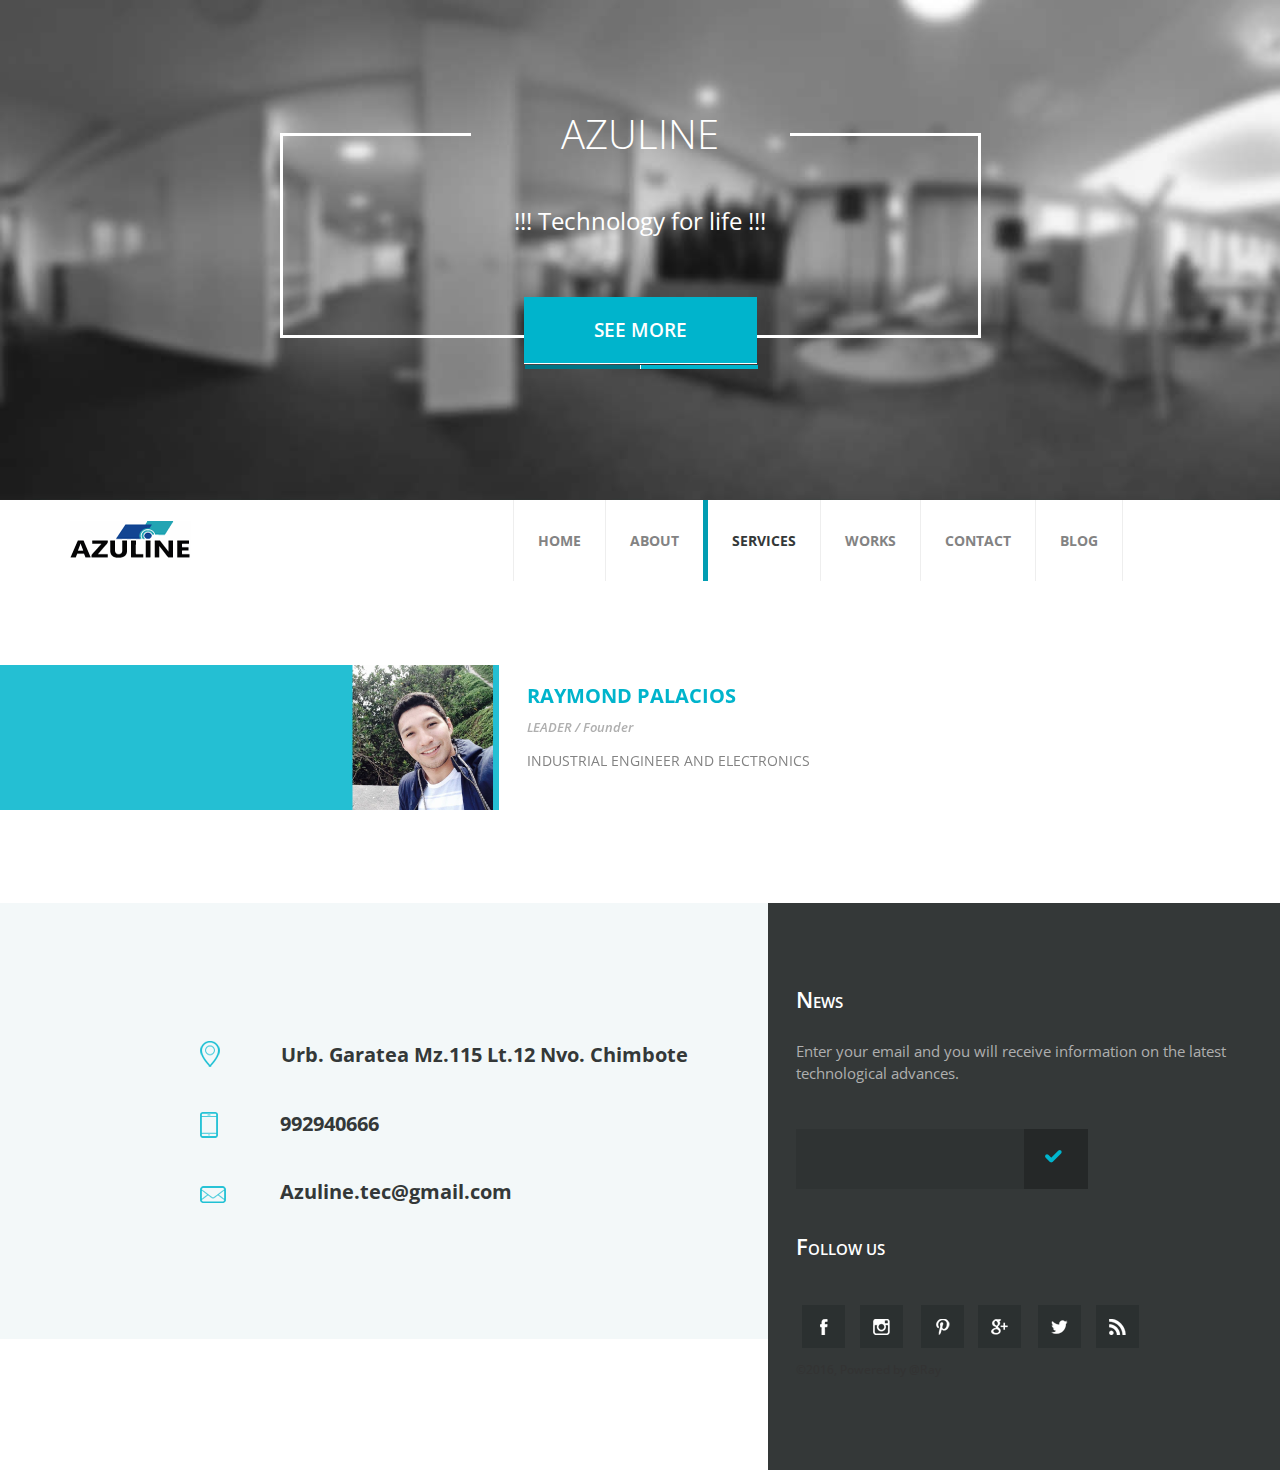
<file: index.html>
<!DOCTYPE html>
<html>
<head>
<title>AZULINE</title>
<link href="css/style.css" rel="stylesheet" type="text/css" media="all" />
<link href="css/bootstrap.css" rel="stylesheet" type="text/css" media="all" />
<link href='http://fonts.googleapis.com/css?family=Open+Sans:400,300,600,700,800' rel='stylesheet' type='text/css'>
<link href='http://fonts.googleapis.com/css?family=Montserrat:400,700' rel='stylesheet' type='text/css'>
<link href='http://fonts.googleapis.com/css?family=Lato:100,300,400,700,900,100italic,300italic,400italic,700italic,900italic' rel='stylesheet' type='text/css'>
<!-- js -->
<script src="js/jquery.min.js"></script>
<!-- //js -->
<!-- for-mobile-apps -->
<meta name="viewport" content="width=device-width, initial-scale=1">
<meta http-equiv="Content-Type" content="text/html; charset=utf-8" />
<meta name="keywords" content="AZULINE Responsive web template, Bootstrap Web Templates, Flat Web Templates, Andriod Compatible web template, 
Smartphone Compatible web template, free webdesigns for Nokia, Samsung, LG, SonyErricsson, Motorola web design" />
<script type="application/x-javascript"> addEventListener("load", function() { setTimeout(hideURLbar, 0); }, false);
		function hideURLbar(){ window.scrollTo(0,1); } </script>
<!-- //for-mobile-apps -->
<!-- start-smoth-scrolling -->
<script type="text/javascript" src="js/move-top.js"></script>
<script type="text/javascript" src="js/easing.js"></script>
<script type="text/javascript">
	jQuery(document).ready(function($) {
		$(".scroll").click(function(event){		
			event.preventDefault();
			$('html,body').animate({scrollTop:$(this.hash).offset().top},1000);
		});
	});
</script>
<!-- start-smoth-scrolling -->
</head>
	
<body>
<!-- banner -->
	<div id="home" class="banner">
	<div class="container">
		<div class="banner-info">
			<h2>AZULINE</h2>
			<p class="para">!!! Technology for life !!!</p>
			<div class="see">
				<a href="#">SEE MORE</a>
				<div class="back">
					<p><label>s</label><span>s</span></p>
				</div>
			</div>
		</div>
	</div>
	</div>
<!-- //banner -->
<!-- banner-bottom -nav -->
	<div class="banner-bottom">
	<div class="container">
		<div class="navi">
				<div class="head-logo">
					<a href="index.html"><img src="images/logoo.png" alt=" "></a>
				</div>
				<div class="banner-nav">
					<span class="menu"><img src="images/menu.png" alt=" "/></span>
							<ul class="nav1">
								<li><a href="index.html">HOME</a></li>
								<li><a href="#">ABOUT</a></li>
								<li class="active"><a href="#services" class="scroll">SERVICES</a></li>
								<li><a href="#work" class="scroll">WORKS</a></li>
								<li><a href="#contact" class="scroll">CONTACT</a></li>
								<li><a href="#">BLOG</a></li>
							</ul>
				</div>
				<div class="clearfix"> </div>
		</div>
				<!-- script for menu -->
					<script> 
						$( "span.menu" ).click(function() {
						$( "ul.nav1" ).slideToggle( 300, function() {
						 // Animation complete.
						});
						});
					</script>
				<!-- //script for menu -->
	</div>
	</div>
<!-- banner-bottom -nav -->
<!-- services
	
	<div id="services" class="services">
	<div class="container">
		<div class="service-box-line">
		</div>
		<div class="service-box">
			<p>SERVICES</p>
		</div>
		<p class="para1">There are many variations of passages of Lorem Ipsum available, 
			but the majority have <span>suffered alteration in some form by 
			injected humour or randomised.</span></p>
		<div class="service-grids">
			<div class="service-grid">
				<div class="fig">
					<span> </span>
				</div>
				<h4>Videography</h4>
				<p>Contrary wipopular belief,Lorem Ipsum is not simply 
				random text It has roots in a piece of
				classical Latin literature from</p>
			</div>
			<div class="service-grid">
				<div class="fig1">
					<span> </span>
				</div>
				<h4>Photography</h4>
				<p>Contrary wipopular belief,Lorem Ipsum is not simply 
				random text It has roots in a piece of
				classical Latin literature from</p>
			</div>
			<div class="service-grid">
				<div class="fig2">
					<span> </span>
				</div>
				<h4>Auditory</h4>
				<p>Contrary wipopular belief,Lorem Ipsum is not simply 
				random text It has roots in a piece of
				classical Latin literature from</p>
			</div>
			<div class="service-grid">
				<div class="fig3">
					<span> </span>
				</div>
				<h4>Marketing</h4>
				<p>Contrary wipopular belief,Lorem Ipsum is not simply 
				random text It has roots in a piece of
				classical Latin literature from</p>
			</div>
			<div class="clearfix"> </div>
		</div>
	</div>
	</div>
	-->
<!-- //services -->
<!-- work -->
	<!--
	<div class="work" id="work">
	<div class="container">
		<div class="work-box-line">
		</div>
		<div class="work-box">
			<p>LAST WORKS</p>
		</div>
		<p class="para2">There are many variations of passages of Lorem Ipsum available, 
			but the majority have <span>suffered alteration in some form by 
			injected humour or randomised.</span></p>
	</div>
	-->
	</div>
	<!-- Portfolio Starts Here -->
	<!--
	<div class="portfoliolist">
							<div class="portfolio-wrapper">		
								<a href="images/1.jpg" class="b-link-stripe b-animate-go   swipebox"  title="">
								<img class="img-responsive" src="images/1-.jpg" />
								<div class="b-wrapper">
									<div class="port">
										<h2 class="b-animate b-from-left    b-delay03 ">
											<div class="text">
												<h4>Videography</h4>
											</div>
										</h2>
									</div>
								</div>
								<div class="text1">
									<p>Curabitur vel libero quis neque</p>
								</div>
								</a>	
							</div>
							<div class="portfolio-wrapper">		
								<a href="images/2.jpg" class="b-link-stripe b-animate-go   swipebox"  title="">
								<img class="img-responsive" src="images/2-.jpg" />
								<div class="b-wrapper">
									<div class="port">
										<h2 class="b-animate b-from-left    b-delay03 ">
											<div class="text">
												<h4>Videography</h4>
											</div>
										</h2>
									</div>
								</div>
								<div class="text1">
									<p>Curabitur vel libero quis neque</p>
								</div>
								</a>	
							</div>
							<div class="portfolio-wrapper">		
								<a href="images/3.jpg" class="b-link-stripe b-animate-go   swipebox"  title="">
								<img class="img-responsive" src="images/3-.jpg" />
								<div class="b-wrapper">
									<div class="port">
										<h2 class="b-animate b-from-left    b-delay03 ">
											<div class="text">
												<h4>Videography</h4>
											</div>
										</h2>
									</div>
								</div>
								<div class="text1">
									<p>Curabitur vel libero quis neque</p>
								</div>
								</a>	
							</div>
							<div class="portfolio-wrapper">		
								<a href="images/4.jpg" class="b-link-stripe b-animate-go   swipebox"  title="">
								<img class="img-responsive" src="images/4-.jpg" />
								<div class="b-wrapper">
									<div class="port">
										<h2 class="b-animate b-from-left    b-delay03 ">
											<div class="text">
												<h4>Videography</h4>
											</div>
										</h2>
									</div>
								</div>
								<div class="text1">
									<p>Curabitur vel libero quis neque</p>
								</div>
								</a>	
							</div>
							<div class="portfolio-wrapper">		
								<a href="images/5.jpg" class="b-link-stripe b-animate-go   swipebox"  title="">
								<img class="img-responsive" src="images/5-.jpg" />
								<div class="b-wrapper">
									<div class="port">
										<h2 class="b-animate b-from-left    b-delay03 ">
											<div class="text">
												<h4>Videography</h4>
											</div>
										</h2>
									</div>
								</div>
								<div class="text1">
									<p>Curabitur vel libero quis neque</p>
								</div>
								</a>	
							</div>
							<div class="clearfix"> </div>
									
						
			<link rel="stylesheet" href="css/swipebox.css">
				<script src="js/jquery.swipebox.min.js"></script> 
					<script type="text/javascript">
						jQuery(function($) {
							$(".swipebox").swipebox();
						});
					</script>
		<!-- Portfolio ends Here -->			
	</div>
	
<!-- //work -->
<!-- portfolio-bottom -->
<!-- portfolio-bottom -->
<!--
	<div class="portfolio-bottom">
	<div class="container">
		<div class="portfolio-bottom-grids">
		
			<div class="portfolio-bottom-grid start">
				<h3><span>From</span> BLOG</h3>
				<p>There are omany variations pas sages of Lorem Ipsum.</p>
				<a href="#">SEE ALL ARTICLES</a>
			</div>
			
			<div class="portfolio-bottom-grid start1">
				<div class="portfolio-bottom-grid-info">
					<div class="bottom-grid">
						<p class="paragra"><label>18</label><span>APR</span></p>
					</div>
					<div class="bottom-grid-text">
						<p class="paragraph">Fusce rutrum nisi vitae ultricies
									<span>suscipit</span></p>
						<ul>
							<li class="chat"><a href="#">8 Comments</a></li>
							<li class="box"><a href="#">Community</a></li>
						</ul>	          
					</div>
					<div class="clearfix"> </div>
				</div>
				<div class="portfolio-bottom-grid-info">
					<div class="bottom-grid">
						<p class="paragra"><label>07</label><span>JAN</span></p>
					</div>
					<div class="bottom-grid-text">
						<p class="paragraph">Proin id odio a sem ultrices varius
							<span>quis vitae lacus</span></p>
						<ul>
							<li class="chat"><a href="#">8 Comments</a></li>
							<li class="box"><a href="#">Development</a></li>
						</ul>	          
					</div>
					<div class="clearfix"> </div>
				</div>
			</div>
			<div class="portfolio-bottom-grid start1">
				<div class="portfolio-bottom-grid-info1">
					<div class="bottom-grid">
						<p class="paragra"><label>05</label><span>AUG</span></p>
					</div>
					<div class="bottom-grid-text">
						<p class="paragraph">Nunc volutpat dolor sit amet fermentum
							<span>placerat</span></p>
						<ul>
							<li class="chat"><a href="#">8 Comments</a></li>
							<li class="box"><a href="#">Agency  Ads</a></li>
						</ul>	          
					</div>
					<div class="clearfix"> </div>
				</div>
				<div class="portfolio-bottom-grid-info1">
					<div class="bottom-grid">
						<p class="paragra"><label>22</label><span>JAN</span></p>
					</div>
					<div class="bottom-grid-text">
						<p class="paragraph">Vivamus sollicitudin ipsum vitae tortor
							<span>sollicitudin, sed mollis ante</span></p>
						<ul>
							<li class="chat"><a href="#">8 Comments</a></li>
							<li class="box"><a href="#">Graphic Design</a></li>
						</ul>	          
					</div>
					<div class="clearfix"> </div>
				</div>
			</div>
			<div class="clearfix"> </div>
		</div>
	</div>
	-->
	<!--
	</div>
	<div class="clients">
	<div class="container">
		<div class="clients-grid project">
			<h3><span>56</span></h3>
			<p>Happy Client</p>
		</div>
		<div class="project-grid project">
			<h3><span>72</span></h3>
			<p>Project</p>
		</div>
		<div class="meeting-grid project">
			<h3><span>103</span></h3>
			<p>Meeting</p>
		</div>
		<div class="fans-grid project">
			<h3><span>19K</span></h3>
			<p>Fans</p>
		</div>
		<div class="clearfix"> </div>
	</div>
	-->
	</div>
	<div class="revees">
<!-- Slider-starts-Here -->
				<script src="js/responsiveslides.min.js"></script>
				 <script>
				    // You can also use "$(window).load(function() {"
				    $(function () {
				      // Slideshow 4
				      $("#slider3").responsiveSlides({
				        auto: true,
				        pager: false,
				        nav: false,
				        speed: 500,
				        namespace: "callbacks",
				        before: function () {
				          $('.events').append("<li>before event fired.</li>");
				        },
				        after: function () {
				          $('.events').append("<li>after event fired.</li>");
				        }
				      });
				
				    });
				  </script>
			<!--//End-slider-script -->
			<div  id="top" class="callbacks_container">
				<ul class="rslides" id="slider3">
					<li>
						<div class="revees-info">
							<div class="revees-left">
								<div class="men">
									<span> </span>
								</div>
							</div>
							<div class="revees-right">
								<h4>RAYMOND PALACIOS</h4>
								<p><label><i>LEADER / Founder</i></label></p>
								<p class="hum">INDUSTRIAL ENGINEER AND ELECTRONICS</p>
							</div>
							<div class="clearfix"> </div>
						</div>
					</li>
					<li>
						<div class="revees-info">
							<div class="revees-left">
								<div class="men1">
									<span> </span>
								</div>
							</div>
							<div class="revees-right">
								<h4>FERNANDA LLONTOP</h4>
								<p><label><i>OPERATIONS / Founder</i></label></p>
								<p class="hum">INDUSTRIAL ENGINEER</p>
							</div>
							<div class="clearfix"> </div>
						</div>
					</li>
					<li>
						<div class="revees-info">
							<div class="revees-left">
								<div class="men2">
									<span> </span>
								</div>
							</div>
							<div class="revees-right">
								<h4>KATHERINES SANCHEZ</h4>
								<p><label><i>MARKETING / Founder</i></label></p>
								<p class="hum">ADMINISTRATION</p>
							</div>
							<div class="clearfix"> </div>
						</div>
					</li>
				</ul>
			</div>
	</div>
<!-- //portfolio-bottom -->
<!-- footer -->
	<div id="contact" class="footer">
		<div class="footer-left">
			<div class="map">
				<iframe src="https://www.google.com/maps/embed?pb=!1m14!1m8!1m3!1d1171.1777090233932!2d-78.5305931287745!3d-9.122232058585539!3m2!1i1024!2i768!4f13.1!3m3!1m2!1s0x0%3A0x6cc8cd12213095a6!2sPlaza+Mayor+de+Nuevo+Chimbote!5e0!3m2!1ses-419!2spe!4v1472629815393" width="600" height="450" frameborder="0" style="border:0" allowfullscreen></iframe>
			</div>
			<div class="map-color">
				<ul>
						<li class="dot">Urb. Garatea Mz.115 Lt.12 Nvo. Chimbote</li>
						<li class="mobile">992940666</li>
						<li class="mes"><a href="Azuline.tec@gmail.com">Azuline.tec@gmail.com</a></li>
				</ul>
			</div>
			
		</div>
		<div class="footer-right">
			<h4><span>N</span>EWS</h4>
			<p>Enter your email and you will receive information on the latest technological advances.</p>
			<form>
				<input type="text" placeholder=" " required=" ">
				<input type="submit" value=" ">
			</form>
			<h5><span>F</span>OLLOW US</h5>
			<ul>
				<li><a href="https://www.facebook.com/Azuline-663017447184387/?__mref=message_bubble" class="facebook"> </a></li>
				<li><a href="#" class="circle"> </a></li>
				<li><a href="#" class="p"> </a></li>
				<li><a href="#" class="g-plus"> </a></li>
				<li><a href="#" class="twitter"> </a></li>
				<li><a href="#" class="rss"> </a></li>
			</ul>
			<h6><span>©2016</span>, Powered by @Ray</h6>
		</div>
		<div class="clearfix"> </div>
	</div>
<!-- //footer -->
<!-- here stars scrolling icon -->
	<script type="text/javascript">
									$(document).ready(function() {
										/*
										var defaults = {
								  			containerID: 'toTop', // fading element id
											containerHoverID: 'toTopHover', // fading element hover id
											scrollSpeed: 1200,
											easingType: 'linear' 
								 		};
										*/
										
										$().UItoTop({ easingType: 'easeOutQuart' });
										
									});
	</script>
<!-- //here ends scrolling icon -->
</body>
</html>
</file>
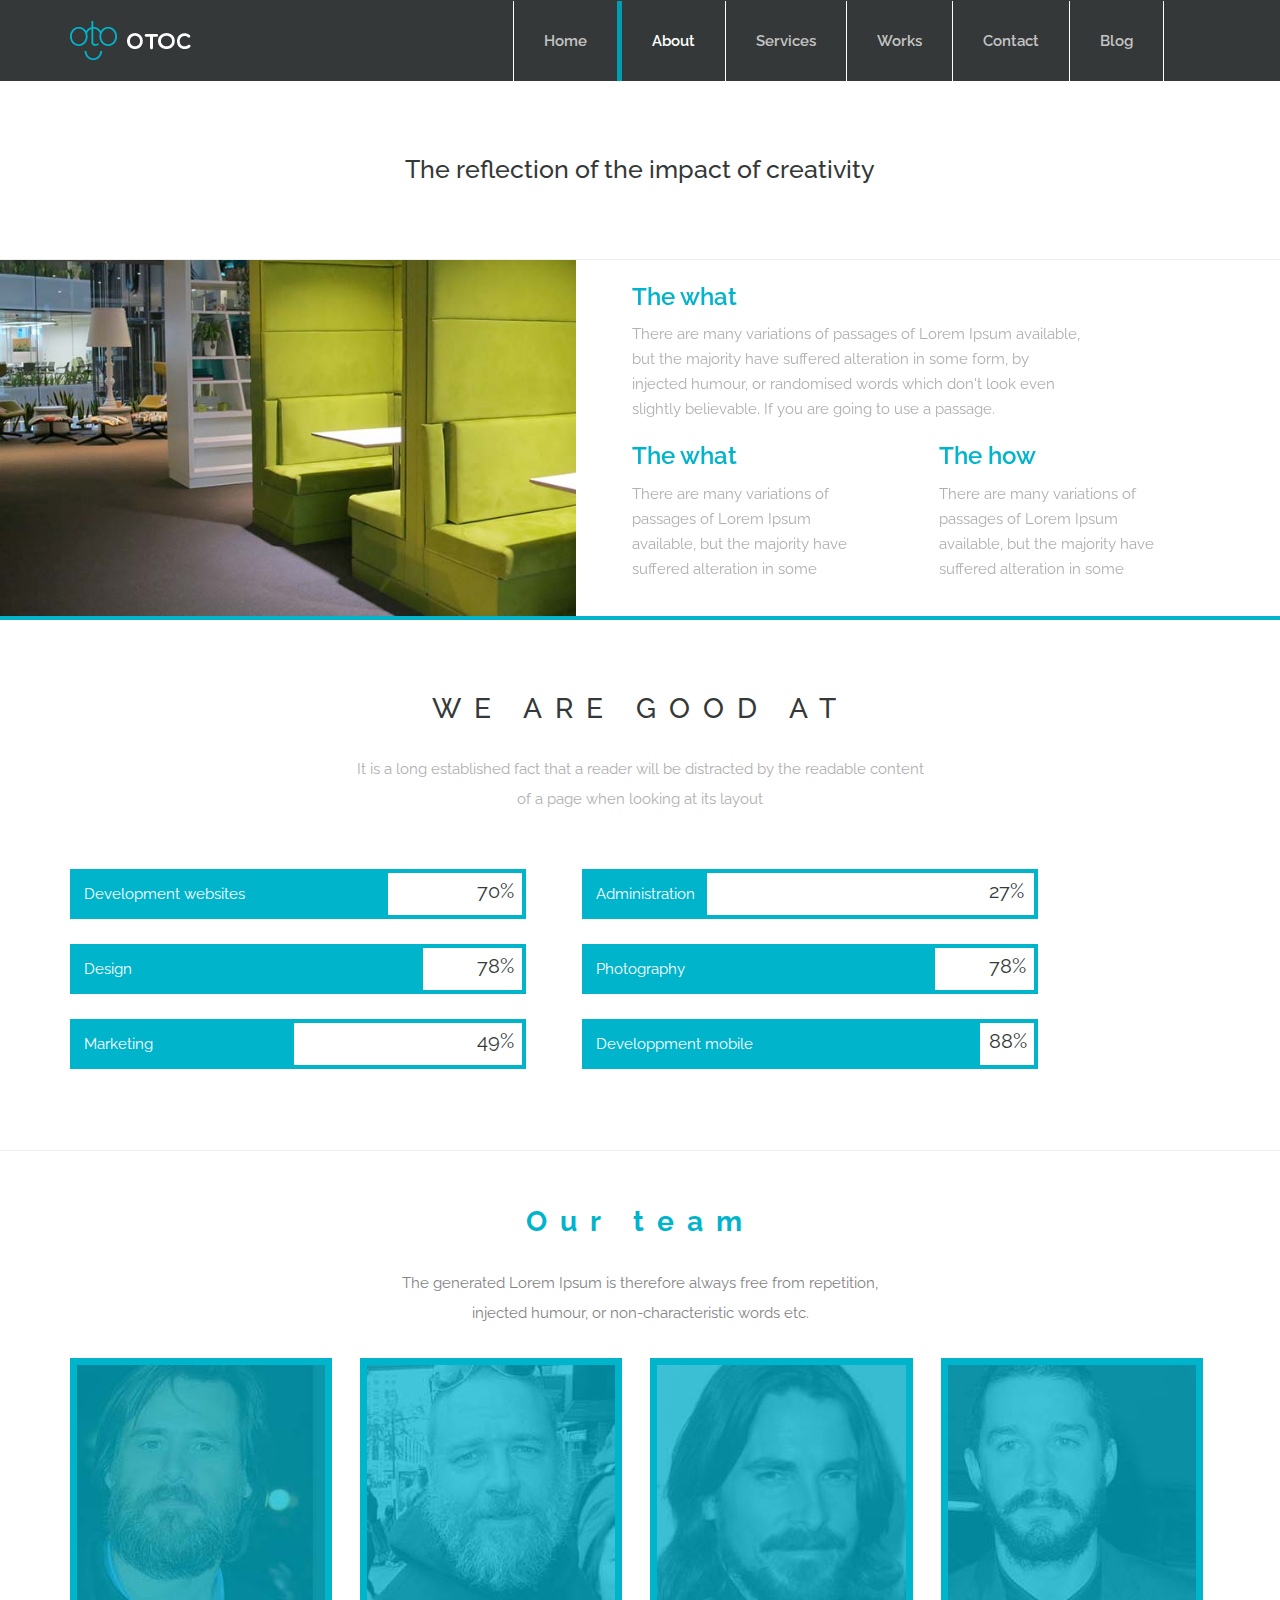
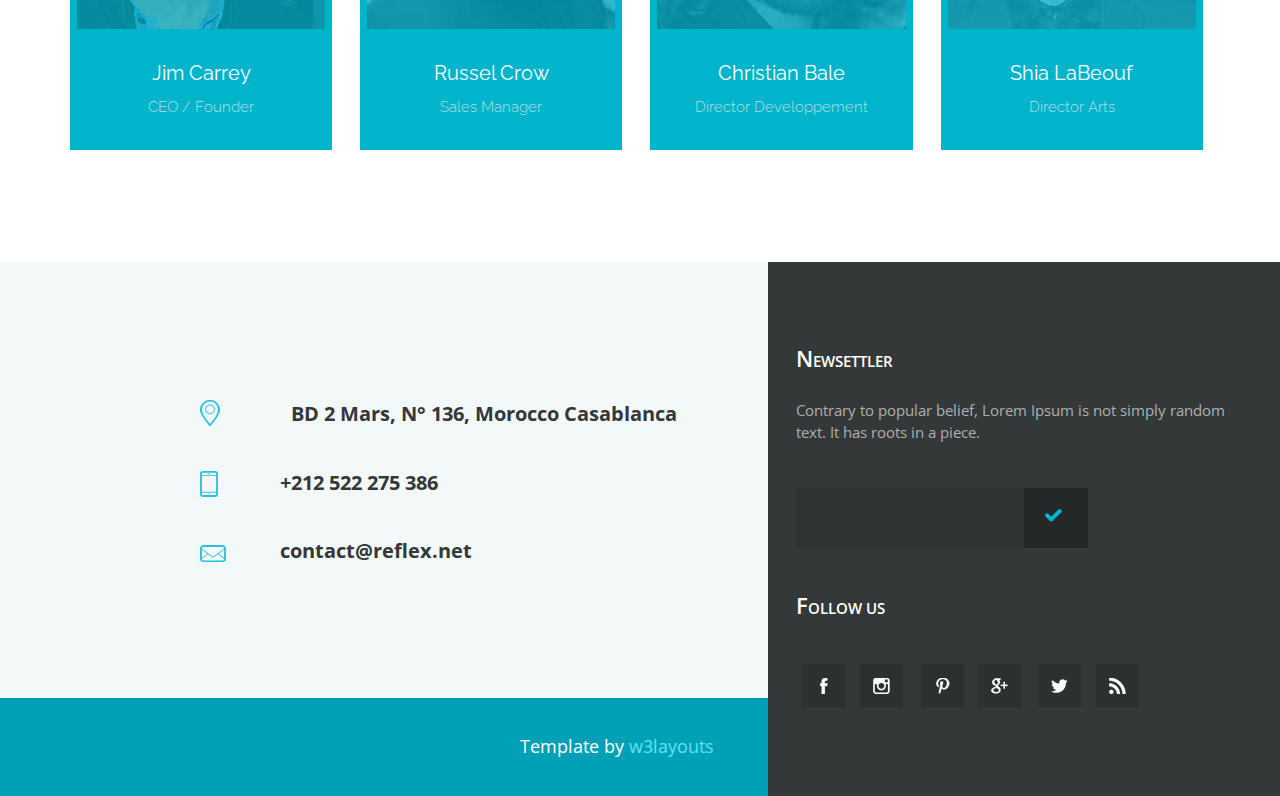
<file: about.html>
<!--
Author: W3layouts
Author URL: http://w3layouts.com
License: Creative Commons Attribution 3.0 Unported
License URL: http://creativecommons.org/licenses/by/3.0/
-->
<!DOCTYPE html>
<html>
<head>
<title>OTOC a Corporate Business Category Flat Bootstarp Resposive Website Template | Home :: w3layouts</title>
<link href="css/style.css" rel="stylesheet" type="text/css" media="all" />
<link href="css/bootstrap.css" rel="stylesheet" type="text/css" media="all" />
<link href='http://fonts.googleapis.com/css?family=Open+Sans:400,300,600,700,800' rel='stylesheet' type='text/css'>
<link href='http://fonts.googleapis.com/css?family=Montserrat:400,700' rel='stylesheet' type='text/css'>
<link href='http://fonts.googleapis.com/css?family=Lato:100,300,400,700,900,100italic,300italic,400italic,700italic,900italic' rel='stylesheet' type='text/css'>
<link href='http://fonts.googleapis.com/css?family=Raleway:400,100,300,200,500,600,700,800,900' rel='stylesheet' type='text/css'>
<!-- js -->
<script src="js/jquery.min.js"></script>
<!-- //js -->
<!-- for-mobile-apps -->
<meta name="viewport" content="width=device-width, initial-scale=1">
<meta http-equiv="Content-Type" content="text/html; charset=utf-8" />
<meta name="keywords" content="OTOC Responsive web template, Bootstrap Web Templates, Flat Web Templates, Andriod Compatible web template, 
Smartphone Compatible web template, free webdesigns for Nokia, Samsung, LG, SonyErricsson, Motorola web design" />
<script type="application/x-javascript"> addEventListener("load", function() { setTimeout(hideURLbar, 0); }, false);
		function hideURLbar(){ window.scrollTo(0,1); } </script>
<!-- //for-mobile-apps -->
<!-- start-smoth-scrolling -->
<script type="text/javascript" src="js/move-top.js"></script>
<script type="text/javascript" src="js/easing.js"></script>
<script type="text/javascript">
	jQuery(document).ready(function($) {
		$(".scroll").click(function(event){		
			event.preventDefault();
			$('html,body').animate({scrollTop:$(this.hash).offset().top},1000);
		});
	});
</script>
<!-- start-smoth-scrolling -->
</head>
	
<body>
<!-- header -->
	<div class="header">
	<div class="container">
		<div class="head-logo1">
			<a href="index.html"><img src="images/logo1.png" alt=" "></a>
		</div>
		<div class="header-right">
			<span class="menu"><img src="images/menu.png" alt=" "/></span>
				<ul class="nav1">
					<li><a href="index.html">Home</a></li>
					<li class="act"><a href="about.html">About</a></li>
					<li><a href="index.html">Services</a></li>
					<li><a href="index.html">Works</a></li>
					<li><a href="#contact" class="scroll">Contact</a></li>
					<li><a href="blog.html">Blog</a></li>
				</ul>
		</div>
		<div class="clearfix"> </div>
			<!-- script for menu -->
					<script> 
						$( "span.menu" ).click(function() {
						$( "ul.nav1" ).slideToggle( 300, function() {
						 // Animation complete.
						});
						});
					</script>
				<!-- //script for menu -->
	</div>
	</div>
<!-- //header -->
<!-- header-bottom -->
	<div class="header-bottom">
		<h3>The reflection of the impact of creativity</h3>
<!-- Slider-starts-Here -->
				<script src="js/responsiveslides.min.js"></script>
				 <script>
				    // You can also use "$(window).load(function() {"
				    $(function () {
				      // Slideshow 4
				      $("#slider2").responsiveSlides({
				        auto: true,
				        pager: false,
				        nav: false,
				        speed: 500,
				        namespace: "callbacks",
				        before: function () {
				          $('.events').append("<li>before event fired.</li>");
				        },
				        after: function () {
				          $('.events').append("<li>after event fired.</li>");
				        }
				      });
				
				    });
				  </script>
			<!--//End-slider-script -->
			<div  id="top" class="callbacks_container">
				<ul class="rslides" id="slider2">
					<li>
						<div class="header-bottom-info">
							<div class="header-bottom-left">
								<img src="images/14.jpg" alt=" " />
							</div>
							<div class="header-bottom-right">
								<h4>The what</h4>
								<p class="what">There are many variations of passages of Lorem Ipsum available, 
								but the majority have suffered alteration in some form, 
								by injected humour, or randomised words which don't look even 
								slightly believable. If you are going to use a passage.</p>
								<div class="header-bottom-lft">
									<h5>The what</h5>
									<p>There are many variations of passages of Lorem Ipsum available, 
										but the majority have suffered alteration in some form, 
										by injected humour, or randomised words which</p>
								</div>
								<div class="header-bottom-lft">
									<h5>The how</h5>
									<p>There are many variations of passages of Lorem Ipsum available, 
										but the majority have suffered alteration in some form, 
										by injected humour, or randomised words which don't</p>
								</div>
								<div class="clearfix"> </div>
							</div>
							<div class="clearfix"> </div>
						</div>
					</li>
					<li>
						<div class="header-bottom-info">
							<div class="header-bottom-left">
								<img src="images/15.jpg" alt=" " />
							</div>
							<div class="header-bottom-right">
								<h4>The what</h4>
								<p class="what">There are many variations of passages of Lorem Ipsum available, 
								but the majority have suffered alteration in some form, 
								by injected humour, or randomised words which don't look even 
								slightly believable. If you are going to use a passage.</p>
								<div class="header-bottom-lft">
									<h5>The what</h5>
									<p>There are many variations of passages of Lorem Ipsum available, 
										but the majority have suffered alteration in some form, 
										by injected humour, or randomised words which</p>
								</div>
								<div class="header-bottom-lft">
									<h5>The how</h5>
									<p>There are many variations of passages of Lorem Ipsum available, 
										but the majority have suffered alteration in some form, 
										by injected humour, or randomised words which don't</p>
								</div>
								<div class="clearfix"> </div>
							</div>
							<div class="clearfix"> </div>
						</div>
					</li>
					<li>
						<div class="header-bottom-info">
							<div class="header-bottom-left">
								<img src="images/16.jpg" alt=" " />
							</div>
							<div class="header-bottom-right">
								<h4>The what</h4>
								<p class="what">There are many variations of passages of Lorem Ipsum available, 
								but the majority have suffered alteration in some form, 
								by injected humour, or randomised words which don't look even 
								slightly believable. If you are going to use a passage.</p>
								<div class="header-bottom-lft">
									<h5>The what</h5>
									<p>There are many variations of passages of Lorem Ipsum available, 
										but the majority have suffered alteration in some form, 
										by injected humour, or randomised words which</p>
								</div>
								<div class="header-bottom-lft">
									<h5>The how</h5>
									<p>There are many variations of passages of Lorem Ipsum available, 
										but the majority have suffered alteration in some form, 
										by injected humour, or randomised words which don't</p>
								</div>
								<div class="clearfix"> </div>
							</div>
							<div class="clearfix"> </div>
						</div>
					</li>
				</ul>
			</div>
	</div>
<!-- //header-bottom -->
<!-- good -->
	<div class="good">
	<div class="container">
		<h3>WE ARE GOOD AT</h3>
		<p class="fact">It is a long established fact that a reader will be distracted by the 
			readable content of a page when looking at its layout</p>
		<div class="skills-info">
			<div class="skills-left">
				<div class="skills">
					 <div class="skill1" style="width:70%"><span>Development websites</span></div>
					 <div class="skill-text">
						<p>70%</p> 
					 </div>	 
				</div>
				<div class="skills">
					 <div class="skill2" style="width:78%"><span>Design</span></div>	
					 <div class="skill-text">
						<p>78%</p> 
					 </div>	 
				</div>
				<div class="skills">
					 <div class="skill3" style="width:49%"><span>Marketing</span></div>							
					 <div class="skill-text">
						<p>49%</p> 
					 </div>	 
				</div>
			</div>
			<div class="skills-right">
				<div class="skills">
					 <div class="skill4" style="width:27%"><span>Administration</span></div>							
					 <div class="skill-text">
						<p>27%</p> 
					 </div>	 
				</div>
				<div class="skills">
					 <div class="skill5" style="width:78%"><span>Photography</span></div>							
					 <div class="skill-text">
						<p>78%</p> 
					 </div>	 
				</div>
				<div class="skills">
					 <div class="skill6" style="width:88%"><span>Developpment mobile</span></div>							
					 <div class="skill-text">
						<p>88%</p> 
					 </div>	 
				</div>
			</div>
			<div class="clearfix"> </div>
		</div>
	</div>
	</div>
<!-- //good -->
<!-- team -->
	<div class="team">
	<div class="container">
		<h3>Our team</h3>
		<p class="gen">The generated Lorem Ipsum is therefore always free from repetition,
			injected humour, or non-characteristic words etc.</p>
		<div class="team-grids">
			<div class="team-grid">
				<div class="team-fig">
					<span> </span>
				</div>
				<div class="team-fig-text">
					<p>Jim Carrey
						<span>CEO / Founder</span></p>
				</div>
				<div class="cap">
					<ul>
						<li><a href="#" class="b"> </a></li>
						<li><a href="#" class="face"> </a></li>
						<li><a href="#" class="twi"> </a></li>
					</ul>
				</div>
			</div>
			<div class="team-grid">
				<div class="team-fig1">
					<span> </span>
				</div>
				<div class="team-fig-text">
					<p>Russel Crow
						<span>Sales Manager</span></p>
				</div>
				<div class="cap">
					<ul>
						<li><a href="#" class="b"> </a></li>
						<li><a href="#" class="face"> </a></li>
						<li><a href="#" class="twi"> </a></li>
					</ul>
				</div>
			</div>
			<div class="team-grid">
				<div class="team-fig2">
					<span> </span>
				</div>
				<div class="team-fig-text">
					<p>Christian Bale
						<span>Director Developpement</span></p>
				</div>
				<div class="cap">
					<ul>
						<li><a href="#" class="b"> </a></li>
						<li><a href="#" class="face"> </a></li>
						<li><a href="#" class="twi"> </a></li>
					</ul>
				</div>
			</div>
			<div class="team-grid">
				<div class="team-fig3">
					<span> </span>
				</div>
				<div class="team-fig-text">
					<p>Shia LaBeouf
						<span>Director Arts</span></p>
				</div>
				<div class="cap">
					<ul>
						<li><a href="#" class="b"> </a></li>
						<li><a href="#" class="face"> </a></li>
						<li><a href="#" class="twi"> </a></li>
					</ul>
				</div>
			</div>
			<div class="clearfix"> </div>
		</div>
	</div>
	</div>
<!-- //team -->
<!-- footer -->
	<div id="contact" class="footer1">
		<div class="footer-left">
			<div class="map">
				<iframe src="https://www.google.com/maps/embed?pb=!1m18!1m12!1m3!1d99362.47205895327!2d-77.01456655!3d38.8993487!2m3!1f0!2f0!3f0!3m2!1i1024!2i768!4f13.1!3m3!1m2!1s0x89b7c6de5af6e45b%3A0xc2524522d4885d2a!2sWashington%2C+DC%2C+USA!5e0!3m2!1sen!2sin!4v1427716677381" frameborder="0" style="border:0"></iframe>
			</div>
			<div class="map-color">
				<ul>
						<li class="dot">BD 2 Mars, N° 136, Morocco Casablanca</li>
						<li class="mobile">+212 522 275 386</li>
						<li class="mes"><a href="mailto:info@example.com">contact@reflex.net</a></li>
				</ul>
			</div>
			<p>Template by<a href="http://w3layouts.com/"> w3layouts</a></p>
		</div>
		<div class="footer-right">
			<h4><span>N</span>EWSETTLER</h4>
			<p>Contrary to popular belief, Lorem Ipsum is not simply random text. It has roots in a piece.</p>
			<form>
				<input type="text" placeholder=" " required=" ">
				<input type="submit" value=" ">
			</form>
			<h5><span>F</span>OLLOW US</h5>
			<ul>
				<li><a href="#" class="facebook"> </a></li>
				<li><a href="#" class="circle"> </a></li>
				<li><a href="#" class="p"> </a></li>
				<li><a href="#" class="g-plus"> </a></li>
				<li><a href="#" class="twitter"> </a></li>
				<li><a href="#" class="rss"> </a></li>
			</ul>
		</div>
		<div class="clearfix"> </div>
	</div>
<!-- //footer -->
<!-- here stars scrolling icon -->
	<script type="text/javascript">
									$(document).ready(function() {
										/*
										var defaults = {
								  			containerID: 'toTop', // fading element id
											containerHoverID: 'toTopHover', // fading element hover id
											scrollSpeed: 1200,
											easingType: 'linear' 
								 		};
										*/
										
										$().UItoTop({ easingType: 'easeOutQuart' });
										
									});
	</script>
<!-- //here ends scrolling icon -->
</body>
</html>
</file>
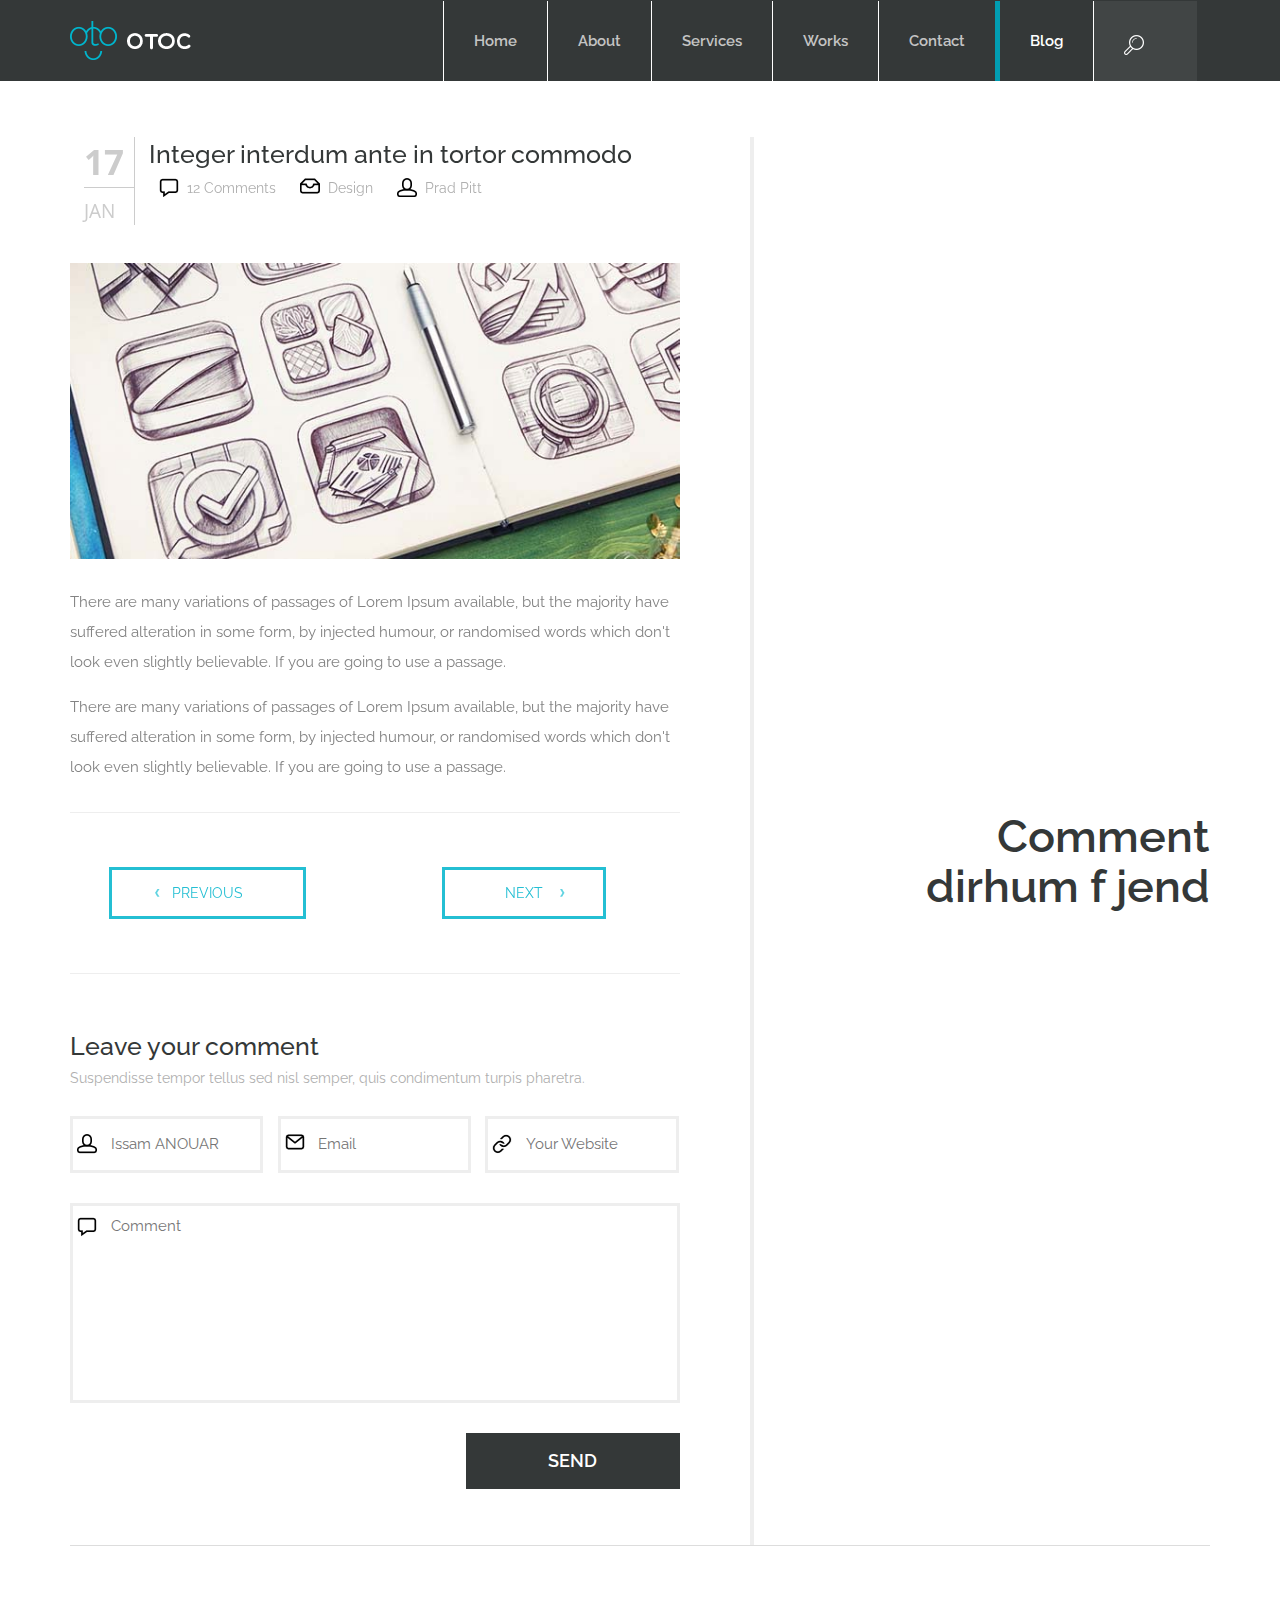
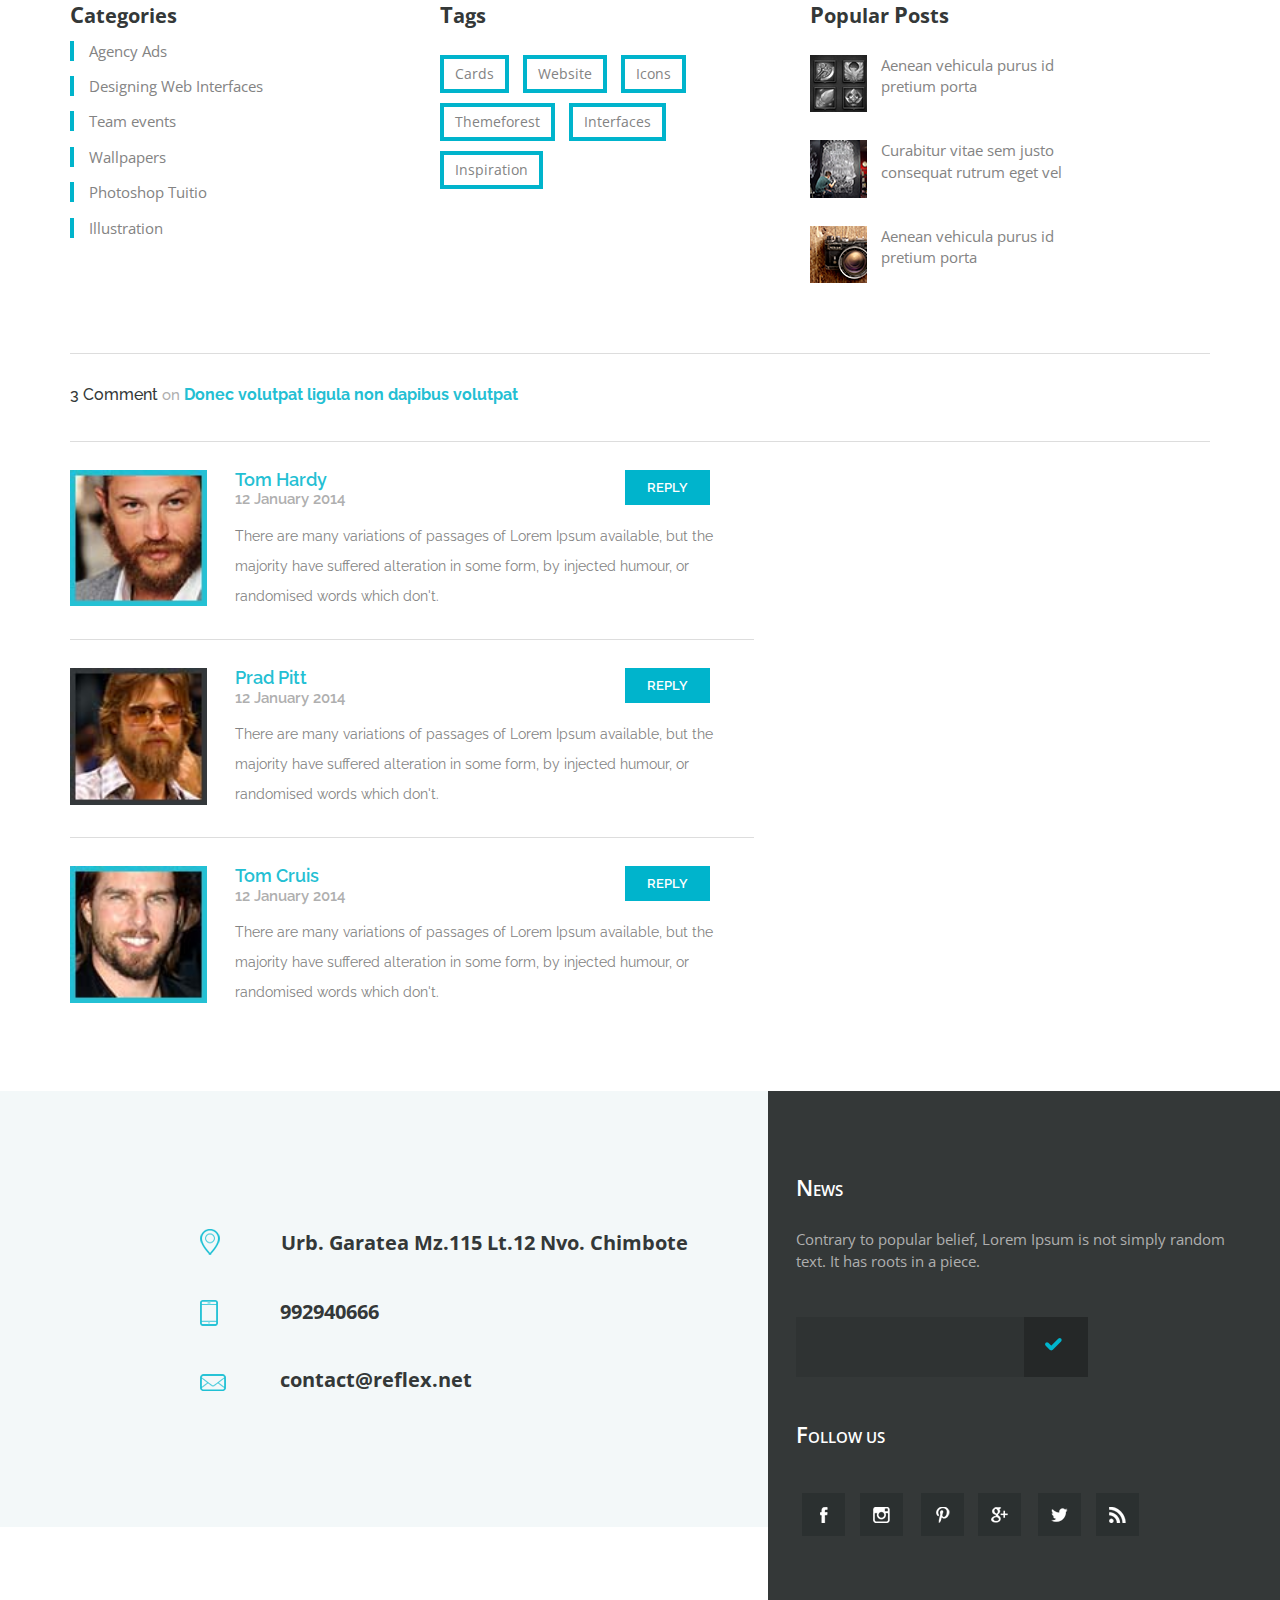
<file: blog.html>
<!--
Author: W3layouts
Author URL: http://w3layouts.com
License: Creative Commons Attribution 3.0 Unported
License URL: http://creativecommons.org/licenses/by/3.0/
-->
<!DOCTYPE html>
<html>
<head>
<title>AZULINE !!!Technology for life!!! | Home :: @AZULINE</title>
<link href="css/style.css" rel="stylesheet" type="text/css" media="all" />
<link href="css/bootstrap.css" rel="stylesheet" type="text/css" media="all" />
<link href='http://fonts.googleapis.com/css?family=Open+Sans:400,300,600,700,800' rel='stylesheet' type='text/css'>
<link href='http://fonts.googleapis.com/css?family=Montserrat:400,700' rel='stylesheet' type='text/css'>
<link href='http://fonts.googleapis.com/css?family=Lato:100,300,400,700,900,100italic,300italic,400italic,700italic,900italic' rel='stylesheet' type='text/css'>
<link href='http://fonts.googleapis.com/css?family=Raleway:400,100,300,200,500,600,700,800,900' rel='stylesheet' type='text/css'>
<!-- js -->
<script src="js/jquery.min.js"></script>
<!-- //js -->
<!-- for-mobile-apps -->
<meta name="viewport" content="width=device-width, initial-scale=1">
<meta http-equiv="Content-Type" content="text/html; charset=utf-8" />
<meta name="keywords" content="AZULINE Solucion energética, poblaciones vulnerables, energia limpia" />
<script type="application/x-javascript"> addEventListener("load", function() { setTimeout(hideURLbar, 0); }, false);
		function hideURLbar(){ window.scrollTo(0,1); } </script>
<!-- //for-mobile-apps -->
<!-- start-smoth-scrolling -->
<script type="text/javascript" src="js/move-top.js"></script>
<script type="text/javascript" src="js/easing.js"></script>
<script type="text/javascript">
	jQuery(document).ready(function($) {
		$(".scroll").click(function(event){		
			event.preventDefault();
			$('html,body').animate({scrollTop:$(this.hash).offset().top},1000);
		});
	});
</script>
<!-- start-smoth-scrolling -->
<!-- search -->
<script type="text/javascript" src="js/login.js"></script>
<script src="js/jquery.easydropdown.js"></script>
<!-- //search -->
</head>
	
<body>
<!-- header -->
	<div class="header">
	<div class="container">
		<div class="blog-info">
			<div class="head-logo1">
				<a href="index.html"><img src="images/logo1.png" alt=" "></a>
			</div>
			<div class="header-right1">
				<span class="menu"><img src="images/menu.png" alt=" "/></span>
					<ul class="nav1">
						<li><a href="index.html">Home</a></li>
						<li><a href="index.html">About</a></li>
						<li><a href="index.html">Services</a></li>
						<li><a href="index.html">Works</a></li>
						<li><a href="#contact" class="scroll">Contact</a></li>
						<li class="act"><a href="blog.html">Blog</a></li>
						<li>
							<a href="#"><button class="search"></button></a>
						</li>
					</ul>
			</div>
			<div class="clearfix"> </div>
		</div>
		<div class="serch">
								<span>
									<input type="text" placeholder="Search..." required="">
								</span>
		</div>
				<script>
					$( "button.search" ).click(function() {
					  $( ".serch" ).slideToggle( "slow", function() {
					    // Animation complete.
					  });
					});
				</script>
		<div class="clearfix"></div>

			<!-- script for menu -->
					<script> 
						$( "span.menu" ).click(function() {
						$( "ul.nav1" ).slideToggle( 300, function() {
						 // Animation complete.
						});
						});
					</script>
				<!-- //script for menu -->
	</div>
	</div>
<!-- //header -->
<!-- blog -->
	<div class="blog">
	<div class="container">
	<div class="blog-left-right">
		<div class="blog-left">
<!-- Slider-starts-Here -->
				<script src="js/responsiveslides.min.js"></script>
				 <script>
				    // You can also use "$(window).load(function() {"
				    $(function () {
				      // Slideshow 4
				      $("#slider4").responsiveSlides({
				        auto: true,
				        pager: false,
				        nav: true,
				        speed: 500,
				        namespace: "callbacks",
				        before: function () {
				          $('.events').append("<li>before event fired.</li>");
				        },
				        after: function () {
				          $('.events').append("<li>after event fired.</li>");
				        }
				      });
				
				    });
				  </script>
			<!--//End-slider-script -->
			<div  id="top" class="callbacks_container">
				<ul class="rslides" id="slider4">
					<li>
						<div class="blog-left-slider">
							<div class="blog-left-d">
								<div class="blog-left-date">
									<p class="blog-left-text">
										<label>17</label><span>JAN</span>
									</p>
								</div>
								<div class="blog-left-text">
									<p class="Integer"><a href="single.html">Integer interdum ante in tortor commodo</a></p>
										<ul>
											<li class="chat"><a href="#">12 Comments</a></li>
											<li class="box"><a href="#">Design</a></li>
											<li class="prad"><a href="#">Prad Pitt</a></li>
										</ul>
								</div>
								<div class="clearfix"> </div>
							</div>
							<div class="blog-left-fig">
								<a href="single.html"><img src="images/10.jpg" alt=" " /></a>
							</div>
							<p class="variation">There are many variations of passages of Lorem Ipsum available,
							but the majority have suffered alteration in some form, 
							by injected humour, or randomised words which don't look even slightly believable.
							If you are going to use a passage.
							<span>There are many variations of passages of Lorem Ipsum available,
							but the majority have suffered alteration in some form, by injected humour,
							or randomised words which don't look even slightly believable. If you are going
							to use a passage.</span></p>
							<div class="pre-next">
								<div class="pre">
									<a href="#">PREVIOUS</a>
								</div>
								<div class="pre next">
									<a href="#">NEXT</a>
								</div>
								<div class="clearfix"> </div>
							</div>
						</div>
					</li>
					<li>
						<div class="blog-left-slider">
							<div class="blog-left-d">
								<div class="blog-left-date">
									<p class="blog-left-text">
										<label>20</label><span>APR</span>
									</p>
								</div>
								<div class="blog-left-text">
									<p class="Integer"><a href="single.html">Integer interdum ante in tortor commodo</a></p>
										<ul>
											<li class="chat"><a href="#">12 Comments</a></li>
											<li class="box"><a href="#">Design</a></li>
											<li class="prad"><a href="#">Prad Pitt</a></li>
										</ul>
								</div>
								<div class="clearfix"> </div>
							</div>
							<div class="blog-left-fig">
								<a href="single.html"><img src="images/17.jpg" alt=" " /></a>
							</div>
							<p class="variation">There are many variations of passages of Lorem Ipsum available,
							but the majority have suffered alteration in some form, 
							by injected humour, or randomised words which don't look even slightly believable.
							If you are going to use a passage.
							<span>There are many variations of passages of Lorem Ipsum available,
							but the majority have suffered alteration in some form, by injected humour,
							or randomised words which don't look even slightly believable. If you are going
							to use a passage.</span></p>
							<div class="pre-next">
								<div class="pre">
									<a href="#">PREVIOUS</a>
								</div>
								<div class="pre next">
									<a href="#">NEXT</a>
								</div>
								<div class="clearfix"> </div>
							</div>
						</div>
					</li>
					<li>
						<div class="blog-left-slider">
							<div class="blog-left-d">
								<div class="blog-left-date">
									<p class="blog-left-text">
										<label>30</label><span>JUN</span>
									</p>
								</div>
								<div class="blog-left-text">
									<p class="Integer"><a href="single.html">Integer interdum ante in tortor commodo</a></p>
										<ul>
											<li class="chat"><a href="#">12 Comments</a></li>
											<li class="box"><a href="#">Design</a></li>
											<li class="prad"><a href="#">Prad Pitt</a></li>
										</ul>
								</div>
								<div class="clearfix"> </div>
							</div>
							<div class="blog-left-fig">
								<a href="single.html"><img src="images/10.jpg" alt=" " /></a>
							</div>
							<p class="variation">There are many variations of passages of Lorem Ipsum available,
							but the majority have suffered alteration in some form, 
							by injected humour, or randomised words which don't look even slightly believable.
							If you are going to use a passage.
							<span>There are many variations of passages of Lorem Ipsum available,
							but the majority have suffered alteration in some form, by injected humour,
							or randomised words which don't look even slightly believable. If you are going
							to use a passage.</span></p>
							<div class="pre-next">
								<div class="pre">
									<a href="#">PREVIOUS</a>
								</div>
								<div class="pre next">
									<a href="#">NEXT</a>
								</div>
								<div class="clearfix"> </div>
							</div>
						</div>
					</li>
				</ul>
			</div>
			<div class="leave-comment">
				<h3>Leave your comment</h3>
				<p>Suspendisse tempor tellus sed nisl semper, quis condimentum turpis pharetra.</p>
				<form>
					<input class="in1" type="text" placeholder="Issam ANOUAR" required=" ">			           					   
					<input class="in2" type="text" placeholder="Email" required=" ">
					<input class="in3" type="text" placeholder="Your Website" required=" ">
					<textarea class="in4" placeholder="Comment" required=" "></textarea>
					<input type="submit" value="SEND">
					<div class="clearfix"> </div>
				</form>
			</div>
		</div>
		<div class="blog-right">
			<h3>Comment
				<span>dirhum f jend</span></h3>
		</div>
		<div class="clearfix"> </div>
	</div>
		<div class="categories-tag-grids">
			<div class="categories-tag-grid">
				<h3><span>C</span>ategories</h3>
				<ul class="value">
				   <li><a href="#">Agency Ads</a></li>
					   <div class="hov">
							<p>35</p>
					   </div>
				</ul>
				<ul class="value">
				   <li><a href="#">Designing Web Interfaces</a></li>
				    <div class="hov1">
							<p>17</p>
					   </div>
				</ul>
				<ul class="value">
				   <li><a href="#">Team events</a></li>
				    <div class="hov2">
							<p>8</p>
					   </div>
				</ul>
				<ul class="value">
				   <li><a href="#">Wallpapers</a></li>
				   <div class="hov3">
							<p>10</p>
					   </div>
				</ul>
				<ul class="value">
				   <li><a href="#">Photoshop Tuitio</a></li>
				   <div class="hov4">
							<p>20</p>
					   </div>
				</ul>
				<ul class="value">
				   <li><a href="#">Illustration</a></li>
				   <div class="hov5">
							<p>55</p>
					   </div>
				</ul>
			</div>
			<div class="categories-tag-grid">
				<h3><span>T</span>ags</h3>
				<div class="top-social-icons">
					<a class="tooltips" href="#">Cards
					<span>50</span></a>
					<a class="tooltips two" href="#">Website
					<span>1.4k</span></a>
					<a class="tooltips three" href="#">Icons
					<span>28</span></a>
				<div class="clearfix"> </div>
					<a class="tooltips four" href="#">Themeforest
					<span>20</span></a>
					<a class="tooltips four" href="#">Interfaces
					<span>17</span></a>
				<div class="clearfix"> </div>
					<a class="tooltips four" href="#">Inspiration
					<span>35</span></a>
				<div class="clearfix"> </div>
				</div>
			</div>
			<div class="categories-tag-grid">
				<h3><span>P</span>opular <span>P</span>osts</h3>
				<div class="categories-tag-grid1">
					<div class="categories-tag-grid-inf">
						<div class="categories-tag-grid-info">
							<div class="categories-fig">
								<img src="images/4.png" alt=" " />
							</div>
							<div class="categories-fig-right">
								<p>Aenean vehicula purus id
									<span>pretium porta</span></p>
							</div>
							<div class="clearfix"> </div>
						</div>	
						<div class="categories-tag-grid-info1">
							<div class="categories-fig">
								<img src="images/4-.png" alt=" " />
							</div>
							<div class="categories-fig-right1">
								<p><a href="#">88 Comments</a></p>
							</div>
							<div class="categories-fig-righ">
								<p><a href="#"></a></p>
							</div>
							<div class="clearfix"> </div>
							
						</div>
							<div class="quot">
								<span> </span>
							</div>
					</div>
				</div>
				<div class="categories-tag-grid2">
					<div class="categories-tag-grid-inf1">
						<div class="categories-tag-grid-info">
							<div class="categories-fig">
								<img src="images/5.png" alt=" " />
							</div>
							<div class="categories-fig-right">
								<p>Curabitur vitae sem justo
									<span>consequat rutrum eget vel</span></p>
							</div>
							<div class="clearfix"> </div>
						</div>	
						<div class="categories-tag-grid-info2">
							<div class="categories-fig">
								<img src="images/5-.png" alt=" " />
							</div>
							<div class="categories-fig-right1">
								<p><a href="#">78 Comments</a></p>
							</div>
							<div class="categories-fig-righ">
								<p><a href="#"></a></p>
							</div>
							<div class="clearfix"> </div>
							
						</div>
							<div class="quot1">
								<span> </span>
							</div>
					</div>
				</div>
				<div class="categories-tag-grid3">
					<div class="categories-tag-grid-inf2">
						<div class="categories-tag-grid-info">
							<div class="categories-fig">
								<img src="images/6.png" alt=" " />
							</div>
							<div class="categories-fig-right">
								<p>Aenean vehicula purus id
									<span>pretium porta</span></p>
							</div>
							<div class="clearfix"> </div>
						</div>	
						<div class="categories-tag-grid-info3">
							<div class="categories-fig">
								<img src="images/6-.png" alt=" " />
							</div>
							<div class="categories-fig-right1">
								<p><a href="#">50 Comments</a></p>
							</div>
							<div class="categories-fig-righ">
								<p><a href="#"></a></p>
							</div>
							<div class="clearfix"> </div>
							
						</div>
							<div class="quot2">
								<span> </span>
							</div>
					</div>
				</div>
			</div>
			<div class="clearfix"> </div>
		</div>
		<div class="three-com">
			<h3>3 Comment <span>on</span> <label>Donec volutpat ligula non dapibus volutpat</label></h3>
			<div class="tom-grid">
				<div class="tom">
					<img src="images/11.jpg" alt=" " />
				</div>
				<div class="tom-right">
					<div class="Hardy">
						<h4>Tom Hardy</h4>
						<p><label>12 January 2014</label></p>
					</div>
					<div class="reply">
						<a href="#">REPLY</a>
					</div>
					<div class="clearfix"> </div>
					<p class="lorem">There are many variations of passages of Lorem Ipsum available,
					but the majority have suffered alteration in some form, by injected humour, 
					or randomised words which don't.</p>
				</div>
				<div class="clearfix"> </div>
			</div>
			<div class="tom-grid">
				<div class="tom">
					<img src="images/12.jpg" alt=" " />
				</div>
				<div class="tom-right">
					<div class="Hardy">
						<h4>Prad Pitt</h4>
						<p><label>12 January 2014</label></p>
					</div>
					<div class="reply">
						<a href="#">REPLY</a>
					</div>
					<div class="clearfix"> </div>
					<p class="lorem">There are many variations of passages of Lorem Ipsum available,
					but the majority have suffered alteration in some form, by injected humour, 
					or randomised words which don't.</p>
				</div>
				<div class="clearfix"> </div>
			</div>
			<div class="tom-grid">
				<div class="tom">
					<img src="images/13.jpg" alt=" " />
				</div>
				<div class="tom-right">
					<div class="Hardy">
						<h4>Tom Cruis</h4>
						<p><label>12 January 2014</label></p>
					</div>
					<div class="reply">
						<a href="#">REPLY</a>
					</div>
					<div class="clearfix"> </div>
					<p class="lorem">There are many variations of passages of Lorem Ipsum available,
					but the majority have suffered alteration in some form, by injected humour, 
					or randomised words which don't.</p>
				</div>
				<div class="clearfix"> </div>
			</div>
		</div>
	</div>
	</div>
<!-- //blog -->
<!-- footer -->
	<div id="contact" class="footer1">
		<div class="footer-left">
			<div class="map">
				<iframe src="https://www.google.com/maps/embed?pb=!1m18!1m12!1m3!1d99362.47205895327!2d-77.01456655!3d38.8993487!2m3!1f0!2f0!3f0!3m2!1i1024!2i768!4f13.1!3m3!1m2!1s0x89b7c6de5af6e45b%3A0xc2524522d4885d2a!2sWashington%2C+DC%2C+USA!5e0!3m2!1sen!2sin!4v1427716677381" frameborder="0" style="border:0"></iframe>
			</div>
			<div class="map-color">
				<ul>
						<li class="dot">Urb. Garatea Mz.115 Lt.12 Nvo. Chimbote</li>
						<li class="mobile">992940666</li>
						<li class="mes"><a href="Azuline.tec@gmail.com">contact@reflex.net</a></li>
				</ul>
			</div>
			
		</div>
		<div class="footer-right">
			<h4><span>N</span>EWS</h4>
			<p>Contrary to popular belief, Lorem Ipsum is not simply random text. It has roots in a piece.</p>
			<form>
				<input type="text" placeholder=" " required=" ">
				<input type="submit" value=" ">
			</form>
			<h5><span>F</span>OLLOW US</h5>
			<ul>
				<li><a href="https://www.facebook.com/Azuline-663017447184387/?__mref=message_bubble" class="facebook"> </a></li>
				<li><a href="#" class="circle"> </a></li>
				<li><a href="#" class="p"> </a></li>
				<li><a href="#" class="g-plus"> </a></li>
				<li><a href="#" class="twitter"> </a></li>
				<li><a href="#" class="rss"> </a></li>
			</ul>
		</div>
		<div class="clearfix"> </div>
	</div>
<!-- //footer -->
<!-- here stars scrolling icon -->
	<script type="text/javascript">
									$(document).ready(function() {
										/*
										var defaults = {
								  			containerID: 'toTop', // fading element id
											containerHoverID: 'toTopHover', // fading element hover id
											scrollSpeed: 1200,
											easingType: 'linear' 
								 		};
										*/
										
										$().UItoTop({ easingType: 'easeOutQuart' });
										
									});
	</script>
<!-- //here ends scrolling icon -->
</body>
</html>
</file>
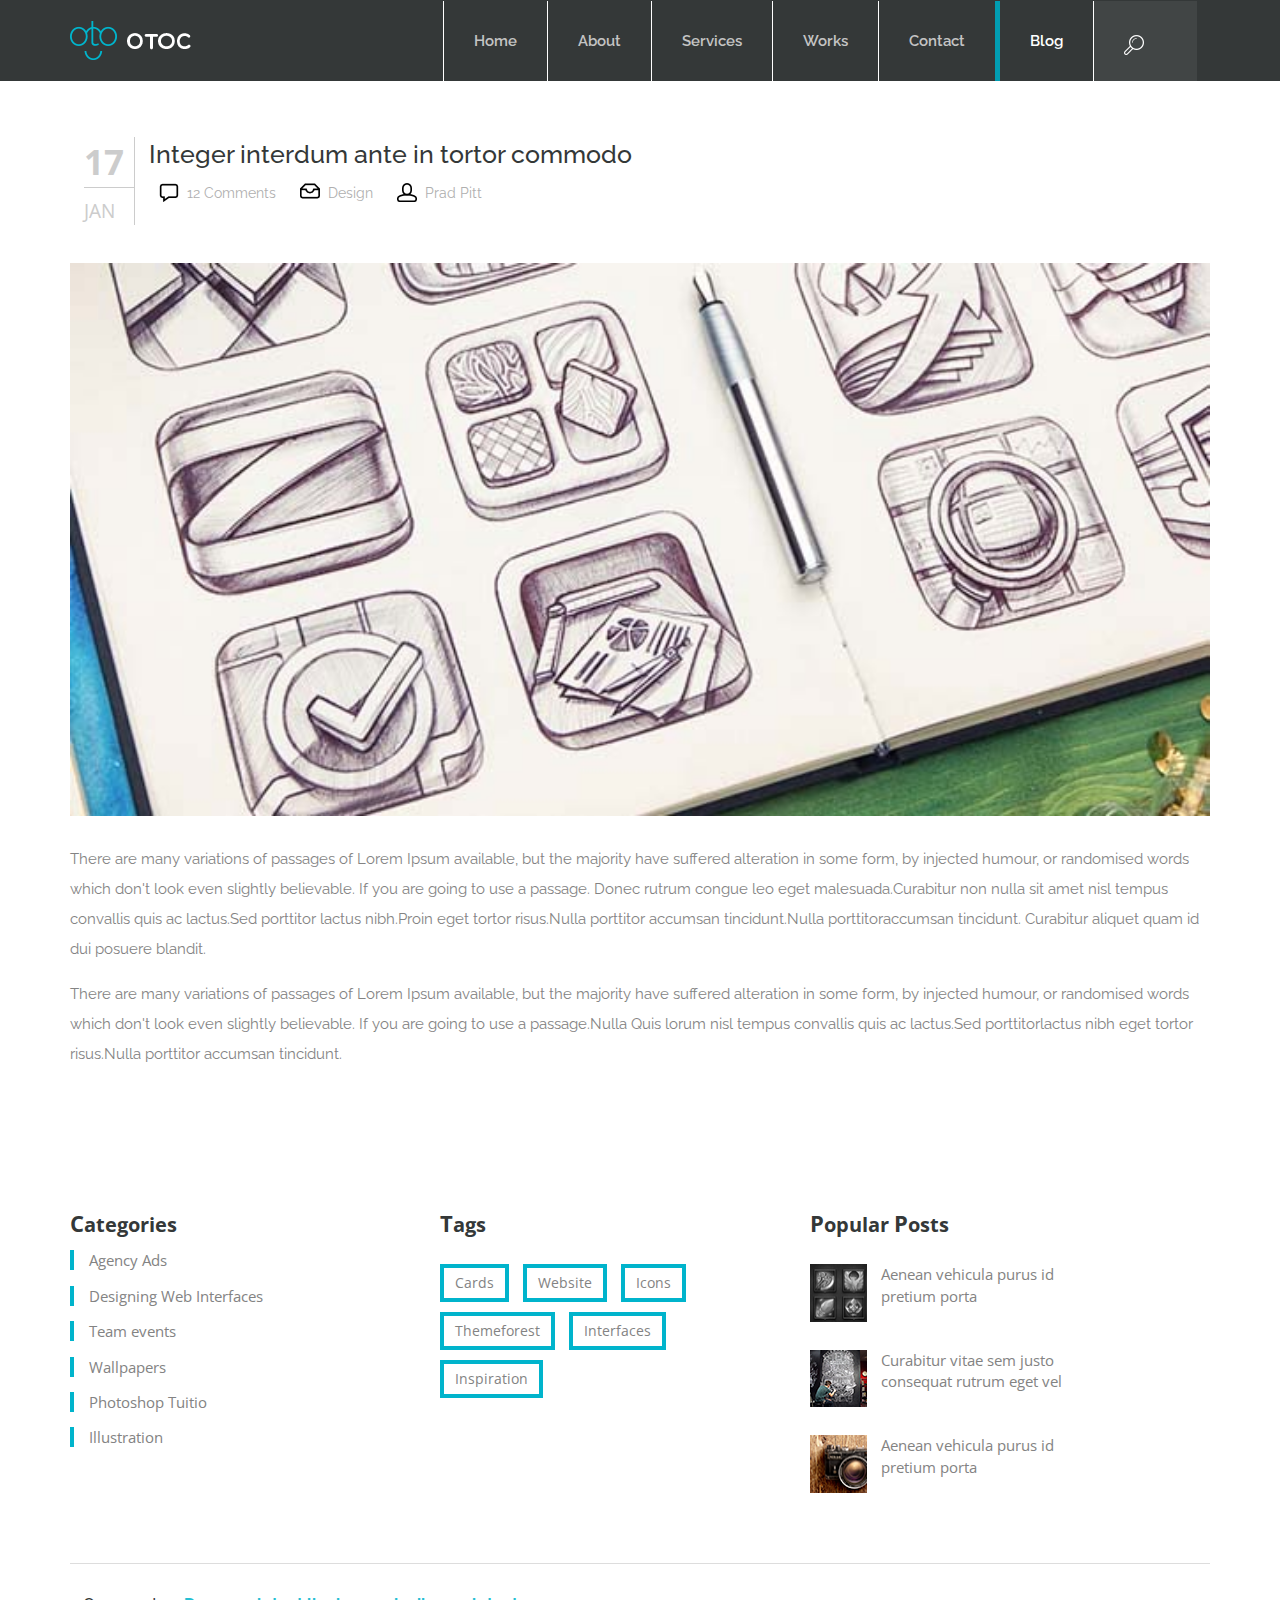
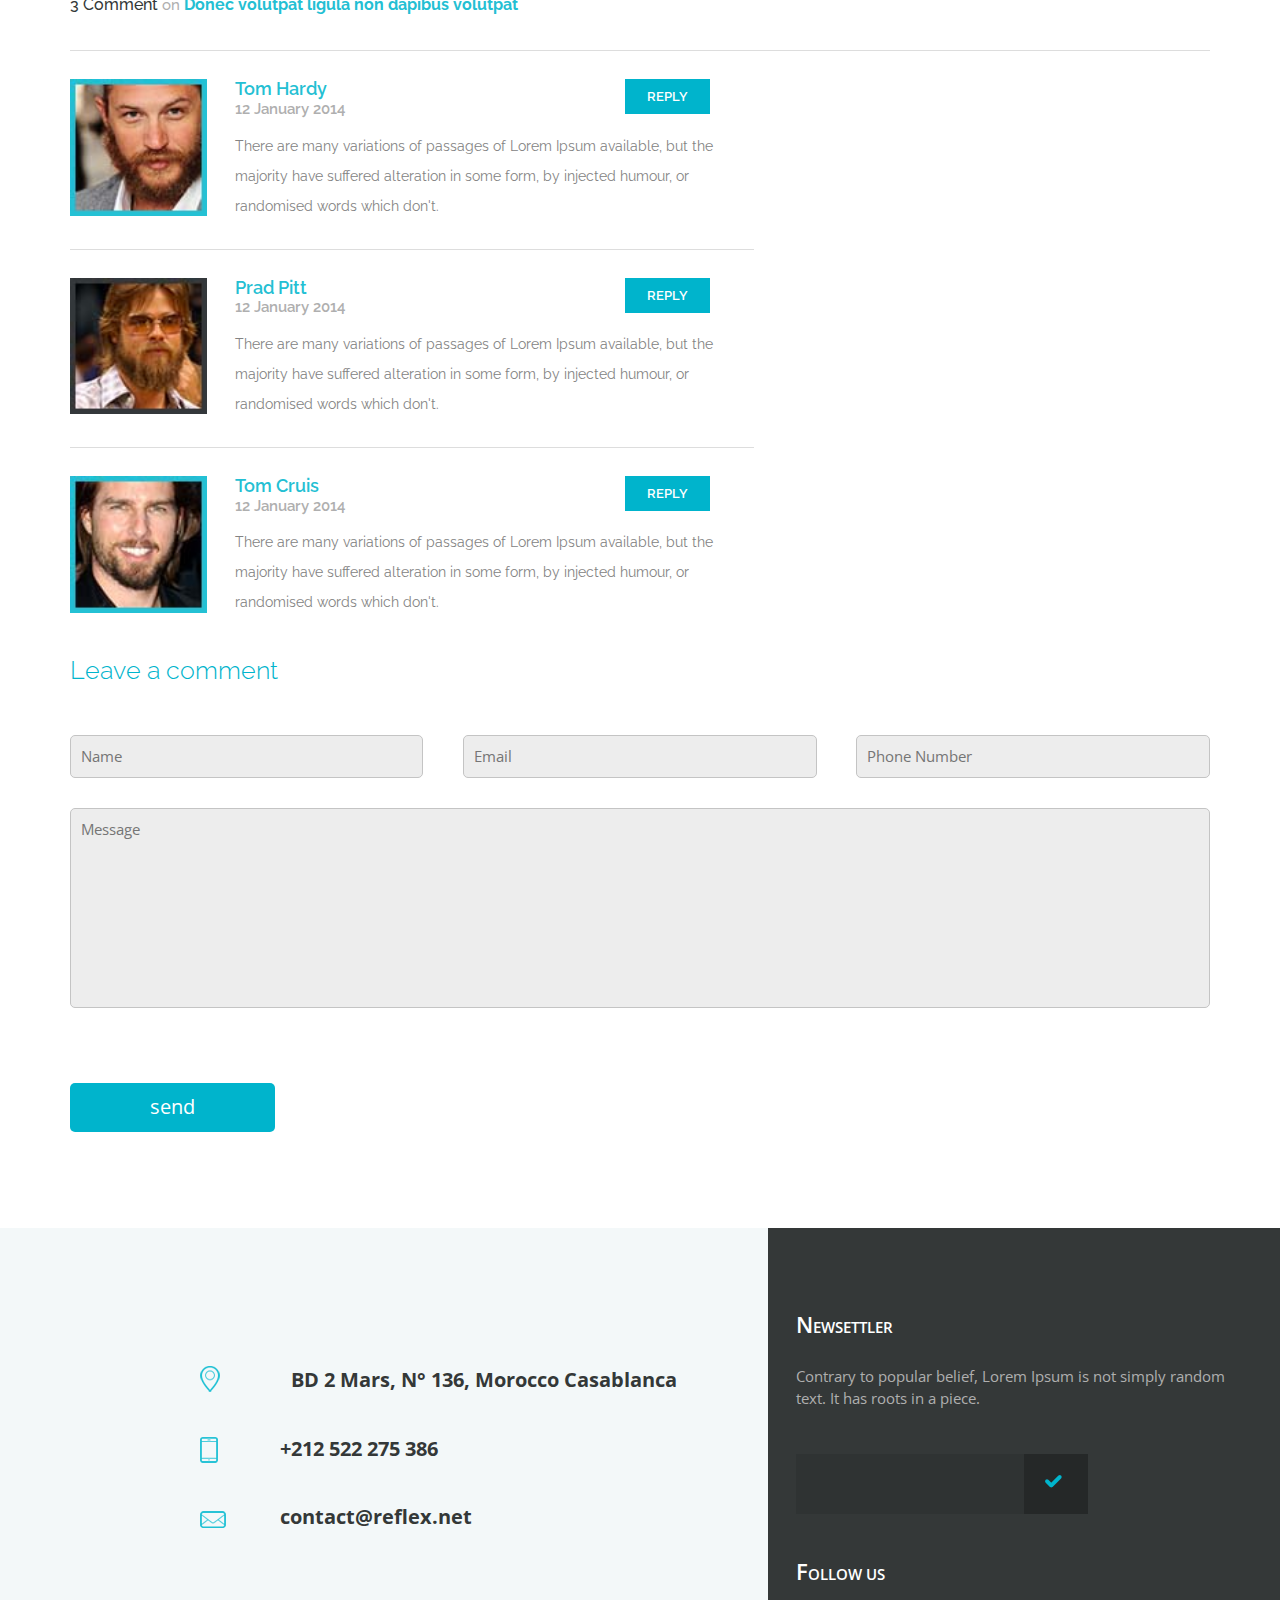
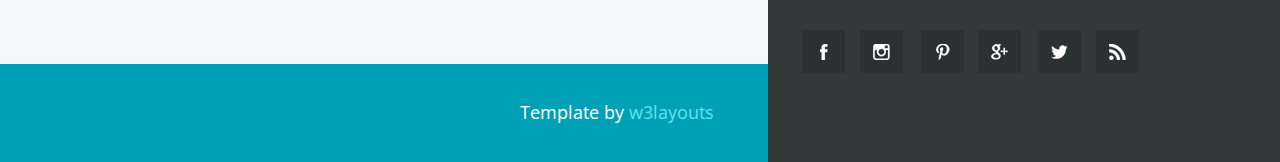
<file: single.html>
<!--
Author: W3layouts
Author URL: http://w3layouts.com
License: Creative Commons Attribution 3.0 Unported
License URL: http://creativecommons.org/licenses/by/3.0/
-->
<!DOCTYPE html>
<html>
<head>
<title>OTOC a Corporate Business Category Flat Bootstarp Resposive Website Template | Home :: w3layouts</title>
<link href="css/style.css" rel="stylesheet" type="text/css" media="all" />
<link href="css/bootstrap.css" rel="stylesheet" type="text/css" media="all" />
<link href='http://fonts.googleapis.com/css?family=Open+Sans:400,300,600,700,800' rel='stylesheet' type='text/css'>
<link href='http://fonts.googleapis.com/css?family=Montserrat:400,700' rel='stylesheet' type='text/css'>
<link href='http://fonts.googleapis.com/css?family=Lato:100,300,400,700,900,100italic,300italic,400italic,700italic,900italic' rel='stylesheet' type='text/css'>
<link href='http://fonts.googleapis.com/css?family=Raleway:400,100,300,200,500,600,700,800,900' rel='stylesheet' type='text/css'>
<!-- js -->
<script src="js/jquery.min.js"></script>
<!-- //js -->
<!-- for-mobile-apps -->
<meta name="viewport" content="width=device-width, initial-scale=1">
<meta http-equiv="Content-Type" content="text/html; charset=utf-8" />
<meta name="keywords" content="OTOC Responsive web template, Bootstrap Web Templates, Flat Web Templates, Andriod Compatible web template, 
Smartphone Compatible web template, free webdesigns for Nokia, Samsung, LG, SonyErricsson, Motorola web design" />
<script type="application/x-javascript"> addEventListener("load", function() { setTimeout(hideURLbar, 0); }, false);
		function hideURLbar(){ window.scrollTo(0,1); } </script>
<!-- //for-mobile-apps -->
<!-- start-smoth-scrolling -->
<script type="text/javascript" src="js/move-top.js"></script>
<script type="text/javascript" src="js/easing.js"></script>
<script type="text/javascript">
	jQuery(document).ready(function($) {
		$(".scroll").click(function(event){		
			event.preventDefault();
			$('html,body').animate({scrollTop:$(this.hash).offset().top},1000);
		});
	});
</script>
<!-- start-smoth-scrolling -->
<!-- search -->
<script type="text/javascript" src="js/login.js"></script>
<script src="js/jquery.easydropdown.js"></script>
<!-- //search -->
</head>
	
<body>
<!-- header -->
	<div class="header">
	<div class="container">
		<div class="blog-info">
			<div class="head-logo1">
				<a href="index.html"><img src="images/logo1.png" alt=" "></a>
			</div>
			<div class="header-right1">
				<span class="menu"><img src="images/menu.png" alt=" "/></span>
					<ul class="nav1">
						<li><a href="index.html">Home</a></li>
						<li><a href="index.html">About</a></li>
						<li><a href="index.html">Services</a></li>
						<li><a href="index.html">Works</a></li>
						<li><a href="#contact" class="scroll">Contact</a></li>
						<li class="act"><a href="blog.html">Blog</a></li>
						<li>
							<a href="#"><button class="search"></button></a>
						</li>
					</ul>
			</div>
			<div class="clearfix"> </div>
		</div>
		<div class="serch">
								<span>
									<input type="text" placeholder="Search..." required="">
								</span>
		</div>
				<script>
					$( "button.search" ).click(function() {
					  $( ".serch" ).slideToggle( "slow", function() {
					    // Animation complete.
					  });
					});
				</script>
		<div class="clearfix"></div>

			<!-- script for menu -->
					<script> 
						$( "span.menu" ).click(function() {
						$( "ul.nav1" ).slideToggle( 300, function() {
						 // Animation complete.
						});
						});
					</script>
				<!-- //script for menu -->
	</div>
	</div>
<!-- //header -->
<!-- blog -->
	<div class="blog1">
	<div class="container">
		<div class="blog-slide">
			<div class="blog-left-d">
				<div class="blog-left-date">
					<p class="blog-left-text">
						<label>17</label><span>JAN</span>
					</p>
				</div>
				<div class="blog-left-text">
					<p class="Integer ante">Integer interdum ante in tortor commodo</p>
						<ul>
							<li class="chat"><a href="#">12 Comments</a></li>
							<li class="box"><a href="#">Design</a></li>
							<li class="prad"><a href="#">Prad Pitt</a></li>
						</ul>
				</div>
				<div class="clearfix"> </div>
			</div>
			<div class="blog-left-fig">
				<img src="images/10.jpg" alt=" " />
			</div>
			<p class="variation">There are many variations of passages of Lorem Ipsum available,
			but the majority have suffered alteration in some form, 
			by injected humour, or randomised words which don't look even slightly believable.
			If you are going to use a passage.
			Donec rutrum congue leo eget malesuada.Curabitur non nulla sit amet
			nisl tempus convallis quis ac lactus.Sed porttitor lactus nibh.Proin
			eget tortor risus.Nulla porttitor accumsan tincidunt.Nulla
			porttitoraccumsan tincidunt.
			Curabitur aliquet quam id dui posuere blandit.
			<span>There are many variations of passages of Lorem Ipsum available,
			but the majority have suffered alteration in some form, by injected humour,
			or randomised words which don't look even slightly believable. If you are going
			to use a passage.Nulla Quis lorum nisl tempus convallis quis ac lactus.Sed porttitorlactus nibh
			eget tortor risus.Nulla porttitor accumsan tincidunt.</span></p>
		</div>
		<div class="categories-tag-grids">
			<div class="categories-tag-grid">
				<h3><span>C</span>ategories</h3>
				<ul class="value">
				   <li><a href="#">Agency Ads</a></li>
					   <div class="hov">
							<p>35</p>
					   </div>
				</ul>
				<ul class="value">
				   <li><a href="#">Designing Web Interfaces</a></li>
				    <div class="hov1">
							<p>17</p>
					   </div>
				</ul>
				<ul class="value">
				   <li><a href="#">Team events</a></li>
				    <div class="hov2">
							<p>8</p>
					   </div>
				</ul>
				<ul class="value">
				   <li><a href="#">Wallpapers</a></li>
				   <div class="hov3">
							<p>10</p>
					   </div>
				</ul>
				<ul class="value">
				   <li><a href="#">Photoshop Tuitio</a></li>
				   <div class="hov4">
							<p>20</p>
					   </div>
				</ul>
				<ul class="value">
				   <li><a href="#">Illustration</a></li>
				   <div class="hov5">
							<p>55</p>
					   </div>
				</ul>
			</div>
			<div class="categories-tag-grid">
				<h3><span>T</span>ags</h3>
				<div class="top-social-icons">
					<a class="tooltips" href="#">Cards
					<span>50</span></a>
					<a class="tooltips two" href="#">Website
					<span>1.4k</span></a>
					<a class="tooltips three" href="#">Icons
					<span>28</span></a>
				<div class="clearfix"> </div>
					<a class="tooltips four" href="#">Themeforest
					<span>20</span></a>
					<a class="tooltips four" href="#">Interfaces
					<span>17</span></a>
				<div class="clearfix"> </div>
					<a class="tooltips four" href="#">Inspiration
					<span>35</span></a>
				<div class="clearfix"> </div>
				</div>
			</div>
			<div class="categories-tag-grid">
				<h3><span>P</span>opular <span>P</span>osts</h3>
				<div class="categories-tag-grid1">
					<div class="categories-tag-grid-inf">
						<div class="categories-tag-grid-info">
							<div class="categories-fig">
								<img src="images/4.png" alt=" " />
							</div>
							<div class="categories-fig-right">
								<p>Aenean vehicula purus id
									<span>pretium porta</span></p>
							</div>
							<div class="clearfix"> </div>
						</div>	
						<div class="categories-tag-grid-info1">
							<div class="categories-fig">
								<img src="images/4-.png" alt=" " />
							</div>
							<div class="categories-fig-right1">
								<p><a href="#">88 Comments</a></p>
							</div>
							<div class="categories-fig-righ">
								<p><a href="#"></a></p>
							</div>
							<div class="clearfix"> </div>
							
						</div>
							<div class="quot">
								<span> </span>
							</div>
					</div>
				</div>
				<div class="categories-tag-grid2">
					<div class="categories-tag-grid-inf1">
						<div class="categories-tag-grid-info">
							<div class="categories-fig">
								<img src="images/5.png" alt=" " />
							</div>
							<div class="categories-fig-right">
								<p>Curabitur vitae sem justo
									<span>consequat rutrum eget vel</span></p>
							</div>
							<div class="clearfix"> </div>
						</div>	
						<div class="categories-tag-grid-info2">
							<div class="categories-fig">
								<img src="images/5-.png" alt=" " />
							</div>
							<div class="categories-fig-right1">
								<p><a href="#">78 Comments</a></p>
							</div>
							<div class="categories-fig-righ">
								<p><a href="#"></a></p>
							</div>
							<div class="clearfix"> </div>
							
						</div>
							<div class="quot1">
								<span> </span>
							</div>
					</div>
				</div>
				<div class="categories-tag-grid3">
					<div class="categories-tag-grid-inf2">
						<div class="categories-tag-grid-info">
							<div class="categories-fig">
								<img src="images/6.png" alt=" " />
							</div>
							<div class="categories-fig-right">
								<p>Aenean vehicula purus id
									<span>pretium porta</span></p>
							</div>
							<div class="clearfix"> </div>
						</div>	
						<div class="categories-tag-grid-info3">
							<div class="categories-fig">
								<img src="images/6-.png" alt=" " />
							</div>
							<div class="categories-fig-right1">
								<p><a href="#">50 Comments</a></p>
							</div>
							<div class="categories-fig-righ">
								<p><a href="#"></a></p>
							</div>
							<div class="clearfix"> </div>
							
						</div>
							<div class="quot2">
								<span> </span>
							</div>
					</div>
				</div>
			</div>
			<div class="clearfix"> </div>
		</div>
		<div class="three-com">
			<h3>3 Comment <span>on</span> <label>Donec volutpat ligula non dapibus volutpat</label></h3>
			<div class="tom-grid">
				<div class="tom">
					<img src="images/11.jpg" alt=" " />
				</div>
				<div class="tom-right">
					<div class="Hardy">
						<h4>Tom Hardy</h4>
						<p><label>12 January 2014</label></p>
					</div>
					<div class="reply">
						<a href="#">REPLY</a>
					</div>
					<div class="clearfix"> </div>
					<p class="lorem">There are many variations of passages of Lorem Ipsum available,
					but the majority have suffered alteration in some form, by injected humour, 
					or randomised words which don't.</p>
				</div>
				<div class="clearfix"> </div>
			</div>
			<div class="tom-grid">
				<div class="tom">
					<img src="images/12.jpg" alt=" " />
				</div>
				<div class="tom-right">
					<div class="Hardy">
						<h4>Prad Pitt</h4>
						<p><label>12 January 2014</label></p>
					</div>
					<div class="reply">
						<a href="#">REPLY</a>
					</div>
					<div class="clearfix"> </div>
					<p class="lorem">There are many variations of passages of Lorem Ipsum available,
					but the majority have suffered alteration in some form, by injected humour, 
					or randomised words which don't.</p>
				</div>
				<div class="clearfix"> </div>
			</div>
			<div class="tom-grid">
				<div class="tom">
					<img src="images/13.jpg" alt=" " />
				</div>
				<div class="tom-right">
					<div class="Hardy">
						<h4>Tom Cruis</h4>
						<p><label>12 January 2014</label></p>
					</div>
					<div class="reply">
						<a href="#">REPLY</a>
					</div>
					<div class="clearfix"> </div>
					<p class="lorem">There are many variations of passages of Lorem Ipsum available,
					but the majority have suffered alteration in some form, by injected humour, 
					or randomised words which don't.</p>
				</div>
				<div class="clearfix"> </div>
			</div>
		</div>
		<div class="leave-a-comment">
			<h3>Leave a comment</h3> 
			<form>
				<input type="text" placeholder="Name" required=" ">
				<input type="text" placeholder="Email" required=" ">
				<input type="text" placeholder="Phone Number" required=" ">
				<textarea placeholder="Message" required=" "></textarea>
				<input type="submit" value="send">
			</form>
		</div>
	</div>
	</div>
<!-- //blog -->
<!-- footer -->
	<div id="contact" class="footer1">
		<div class="footer-left">
			<div class="map">
				<iframe src="https://www.google.com/maps/embed?pb=!1m18!1m12!1m3!1d99362.47205895327!2d-77.01456655!3d38.8993487!2m3!1f0!2f0!3f0!3m2!1i1024!2i768!4f13.1!3m3!1m2!1s0x89b7c6de5af6e45b%3A0xc2524522d4885d2a!2sWashington%2C+DC%2C+USA!5e0!3m2!1sen!2sin!4v1427716677381" frameborder="0" style="border:0"></iframe>
			</div>
			<div class="map-color">
				<ul>
						<li class="dot">BD 2 Mars, N° 136, Morocco Casablanca</li>
						<li class="mobile">+212 522 275 386</li>
						<li class="mes"><a href="mailto:info@example.com">contact@reflex.net</a></li>
				</ul>
			</div>
			<p>Template by<a href="http://w3layouts.com/"> w3layouts</a></p>
		</div>
		<div class="footer-right">
			<h4><span>N</span>EWSETTLER</h4>
			<p>Contrary to popular belief, Lorem Ipsum is not simply random text. It has roots in a piece.</p>
			<form>
				<input type="text" placeholder=" " required=" ">
				<input type="submit" value=" ">
			</form>
			<h5><span>F</span>OLLOW US</h5>
			<ul>
				<li><a href="#" class="facebook"> </a></li>
				<li><a href="#" class="circle"> </a></li>
				<li><a href="#" class="p"> </a></li>
				<li><a href="#" class="g-plus"> </a></li>
				<li><a href="#" class="twitter"> </a></li>
				<li><a href="#" class="rss"> </a></li>
			</ul>
		</div>
		<div class="clearfix"> </div>
	</div>
<!-- //footer -->
	</div>
	</div>
<!-- //blog -->
				
<!-- here stars scrolling icon -->
	<script type="text/javascript">
									$(document).ready(function() {
										/*
										var defaults = {
								  			containerID: 'toTop', // fading element id
											containerHoverID: 'toTopHover', // fading element hover id
											scrollSpeed: 1200,
											easingType: 'linear' 
								 		};
										*/
										
										$().UItoTop({ easingType: 'easeOutQuart' });
										
									});
	</script>
<!-- //here ends scrolling icon -->
</body>
</html>
</file>
<file: css/style.css>
body,html{
	padding:0px;
	margin:0px;
	font-family: 'Open Sans', sans-serif;
	}
/*-- banner --*/
.banner{
	background:url(../images/banner.jpg) no-repeat 0px 0px;
	background-size:cover;
	width:100%;
	min-height:500px;
	}
.banner-info{
	margin-top:8em;
	text-align:center;
	background: url(../images/line1.png) no-repeat 15em 1.5em;
	display: block;
	height: 230px;
	}
.banner-info h2{
	color:#fff;
	font-weight:300;
	font-size:40px;
	margin:0;
	}
.banner-info p.para{
	color:#fff;
	font-size: 24px;
	margin: 2em 0 3.3em;
	}
.see{
	text-align:center;
	position:relative;
	}
.see a{
	padding: 20px 70px;
	color: #fff;
	font-weight: 600;
	font-size: 19px;
	background:#00B4CC;
	transition:.5s all;
	-webkit-transition:.5s all;
	-o-transition:.5s all;
	-ms-transition:.5s all;
	-moz-transition:.5s all;
	text-decoration:none;
	border-bottom: 1px solid #fff;
	}
.see a:hover{
	color:#00B4CC;
	background:#dddddd;
	text-decoration:none;
	}
.back{
	position: absolute;
	top: 130%;
	left: 39.9%;
	}
.back p{	
	margin:0;
	}
.back p label{
	background:#017484;
	border-right:1px solid #fff;
	font-size:3px;
	color:#017484;
	padding: 0px 57px;
	margin:0;
	}
.back p span{
	background:#00B4CC;
	font-size:3px;
	color:#00B4CC;
	padding: 0px 58px;
	}
/*-- //banner --*/
/*-- banner-bottom -nav --*/
.head-logo{
	float:left;
	padding:1.5em 0;
	}
.head-logo a{
	display:block;
	}
.banner-nav{
	float:left;
	margin-left:23em;
	}
.banner-nav span{
	display:none;
	}
.banner-nav ul{
	padding:31px 0 0;
	margin:0;
	}
.banner-nav ul li{
	display:inline-block;
	float: left;
	}
.banner-nav ul li.active a{
	border-left:5px solid #019DB2;
	}
.banner-nav ul li.active a{
	color:#343838;
	}
.banner-nav ul li:nth-child(6) a {
	border-right: 1px solid #EEEEEE;
	}
.banner-nav ul li a{
	font-size: 14px;
	color: #838383;
	font-weight: 700;
	text-decoration:none;
	padding:31px 24px;
	border-left:1px solid #EEEEEE;
	}
.banner-nav ul li a:hover{
	color:#343838;
	text-decoration:none;
	}
/*-- //banner-bottom -nav --*/
/*-- services --*/
.services{
	background:#00B4CC;
	position:relative;
	padding: 0 0 20em;
	margin-bottom: 15em;
	}
.service-box{
	width: 25%;
	margin: 0 auto;
	}
.service-box p{
	border:4px solid #60E2F3;
	background: url(../images/1.png) no-repeat 40px 19px;
	display: block;
	color: #fff;
	font-size: 18px;
	font-weight: 600;
	letter-spacing: 2px;
	padding: 20px 40px 20px 75px;
	text-align:center;
	}
.service-box p:hover{
	text-decoration:none;
	color:#60E2F3;
	background: url(../images/1-.png) no-repeat 40px 19px;
	display: block;
	}
.service-box-line{
	border-right: 4px solid #60E2F3;
	width: 50%;
	padding: 50px;
	}
.services p.para1{
	color:#fff;
	font-size:18px;
	margin:2em 0 0;
	text-align:center;
	font-weight: 300;
	}
.services p.para1 span{
	display:block;
	}
.service-grid{
	float:left;
	width:23%;
	background:#fff;
	text-align:center;
	padding: 6em 0em;
	}
.service-grid .fig span{
	background: url(../images/vedio.png) no-repeat 7.5em 1em;
	display: block;
	height: 47px;
	}
.service-grid .fig1 span{
	background: url(../images/ca.png) no-repeat 7.5em .5em;
	display: block;
	height: 47px;
	}
.service-grid .fig2 span{
	background:url(../images/filter.png) no-repeat 8em 0em;
	display:block;
	height:48px;
	}
.service-grid .fig3 span{
	background: url(../images/radio.png) no-repeat 7.5em 0.5em;
	display: block;
	height: 47px;
	}
.service-grid h4{
	color:#343838;
	font-size:18px;
	margin:1em 0 0;
	font-weight: 700;
	}
.service-grid p{
	font-size: 14px;
	padding: 0 1.3em;
	line-height: 25px;
	margin:1em 0;
	color:#AFAFAF;
	}
.service-grid:nth-child(2){
	margin:0 2em;
	}
.service-grid:nth-child(3){
	margin:0 2em 0 0em;
	}
.service-grids{
	position:absolute;
	top: 60%;
	left: 15%;
	width: 71%;
	}
/*-- //services --*/
/*-- work --*/
.work{
	border-top:1px solid #DDDDDD;
	}
.work-box{
	width: 25%;
	margin: 0 auto;
	}
.work-box p{
	border:4px solid #DDDDDD;
	background: url(../images/2.png) no-repeat 25px 23px;
	display: block;
	color: #00B4CC;
	font-size: 18px;
	font-weight: 600;
	letter-spacing: 2px;
	padding: 20px 60px 20px 80px;
	text-align: center;
	}
.work-box p:hover{
	text-decoration:none;
	color:#AFAFAF;
	background: url(../images/2-.png) no-repeat 25px 23px;
	display: block;
	}
.work-box-line{
	border-right: 4px solid #DDDDDD;
	width: 50%;
	padding: 50px;
	}
.work p.para2{
	color:#AFAFAF;
	font-size:18px;
	margin: 2em 0;
	text-align:center;
	font-weight: 300;
	}
.work p.para2 span{
	display:block;
	}
/*-- portfolio --*/
.portfolio-wrapper h4{
	color:#fff;
	font-size:18px;
	font-weight:600;
	margin: 0 auto;
	padding: 4em 0em;
	border: 4px solid #fff;
	width: 70%;
	}
/*----- Strip -----*/
.b-link-stripe{
	position:relative;
	display:inline-block;
	vertical-align:top;
	font-weight: 300;
	overflow:hidden;
}
.b-link-stripe .b-wrapper{
	position:absolute;
	width:100%;
	height: 83%;
	top:0;
	left:0;
	text-align:center;
	overflow:hidden;
}
/*------------------------------------------*/
/*	Animation effects
/*------------------------------------------*/
.b-animate-go{
	text-decoration:none;
}
.b-animate{
	visibility: hidden;
}
.b-animate img{
	margin-top:36%;
	display: -webkit-inline-box;
}
/* lt-ie9 */
.b-animate-go:hover .b-animate{
	visibility:visible;
}
.b-from-left{
	position:relative;
}
.b-animate-go:hover .b-from-left{
	left:0;
}
span.m_4{
	font-size:14px;
	font-weight:400;
}
p.m_5 {
	margin: 2% auto 5%;
	width: 70%;
	color: #283A47;
	font-size: 1.1em;
	font-weight: 600;
	line-height: 1.5em;
	text-align: center;
}

/*--team--*/
.col_1_of_4:first-child {
	margin-left: 0;
}
.span_1_of_4 {
	width: 22.8%;
}
.col_1_of_4 {
	display: block;
	float: left;
	margin: 1% 0 1% 2.6%;
	background: #FFF;
}
.b-wrapper:hover {
	background: rgba(11, 141, 158, 0.71);
	border: none;
	transition: 0.5s all;
	-webkit-transition: 0.5s all;
	-o-transition: 0.5s all;
	-moz-transition: 0.5s all;
	-ms-transition: 0.5s all;
}
.b-animate-go:hover{
	text-decoration:none;
	}
.portfolio-wrapper {
	position: relative ;
	float:left;
	width:20%;
	min-height: 286px;
}
.text1{
	background:#343838;
	padding:1em 0;
	width: 100%;
	text-align:center;
	display:none;
	}
.text1 p{
	color:#fff;
	margin:0;
	font-size:15px;
	}

.portfolio {
	padding-bottom: 6em;
	position:relative;
	}
.portfolio-wrapper:hover .text1 {
	display:block;
	}
/*-- //portfolio --*/
/*-- //work --*/
/*-- portfolio-bottom --*/
.start{
	float:left;
	width:28%;
	}
.start1{
	float:left;
	width:36%;
	}
.portfolio-bottom-grid h3{
	color:#00B4CC;
	font-weight:700;
	margin:0;
	font-size:25px;
	}
.portfolio-bottom-grid h3 span{
	color:#afafaf;
	background: url(../images/line.png) no-repeat 0px 40px;
	display: inline-block;
	height: 45px;
	font-weight: 400;
	}
.portfolio-bottom-grid p{
	color:#838383;
	margin: 2em 0 4em;
	font-size: 14px;
	width: 66%;
	}
.start a{
	border:4px solid #343838;
	color:#343838;
	font-size: 15px;
	padding: 13px 30px;
	font-weight: 700;
	transition:.5s all;
	-webkit-transition:.5s all;
	-moz-transition:.5s all;
	-o-transition:.5s all;
	-ms-transition:.5s all;
	}
.start a:hover{
	color:#838383;
	text-decoration:none;
	border:4px solid #838383;
	}
.portfolio-bottom{
	padding:0 0 6em;
	}
.bottom-grid{
	float:left;
	}
.bottom-grid-text{
	float:left;
	margin-left:1em;
	}
.bottom-grid p.paragra {
	margin:0;
	width: 100%;
	}
.bottom-grid p.paragra label{
	color:#00B4CC;
	font-size:35px;
	border-bottom:1px solid #DDDDDD;
	border-right:1px solid #DDDDDD;
	margin:0;
	padding: 0 10px 0 0;
	}
.bottom-grid p.paragra span{
	display:block;
	border-right:1px solid #DDDDDD;
	color:#00B4CC;
	font-size:19px;
	padding: 10px 10px 0 0;
	}
.portfolio-bottom-grids{
	margin:2em 0 0;
	}
.bottom-grid-text ul{
	padding:0;
	margin:0;
	}
.bottom-grid-text ul li{
	display:inline-block;
	margin: 0 2em 0 0;
	}
.bottom-grid-text ul li.chat{
	background:url(../images/comment.png) no-repeat 0px 6px;
	padding-left:2em;
	}
.bottom-grid-text ul li.box{
	background:url(../images/box.png) no-repeat 0px 6px;
	padding-left:2em;
	}
.bottom-grid-text p.paragraph{
	color:#838383;
	font-size:17px;
	margin:0 0 1em;
	width: 100%;
	}
.bottom-grid-text p.paragraph span{
	display:block;
	}
.portfolio-bottom-grid-info:nth-child(2){
	margin-top:3em;
	}
.portfolio-bottom-grid-info1:nth-child(2){
	margin-top:3em;
	}
.clients{
	padding:6em 0;
	background:#00B4CC;
	}
.clients-grid{
	background: url(../images/men.png) no-repeat 8.4em 0.6em;
	display:block;
	text-align:center;
	}
.project-grid{
	background: url(../images/row.png) no-repeat 8.4em 0.6em;
	display:block;
	text-align:center;
	}
.project-grid{
	margin:0 2em;
	}
.meeting-grid{
	background: url(../images/set.png) no-repeat 8.4em 0.6em;
	display:block;
	text-align:center;
	}
.meeting-grid{
	margin-right:2em;
	}
.fans-grid{
	background: url(../images/love.png) no-repeat 8.4em 0.6em;
	display:block;
	text-align:center;
	}
.project{
	float:left;
	width:23%;
	}
.project h3{
	margin: 1em 0;
	background: url(../images/border.png) no-repeat 42px 0px;
	display:block;
	height:175px;
	}
.project h3 span{
	color:#fff;
	font-size: 3em;
	margin-top: 0.6em;
	display: -webkit-inline-box;
	font-weight: 300;
	}
.project p{
	color:#fff;
	font-size: 20px;
	font-weight: 300;
	margin:1em 0 0;
	}
.revees{
	padding:6em 0 0;
	}
.revees-left{
	float:left;
	width:31%;
	}
.men{
	background: url(../images/RAY11.png) no-repeat 25em 0px #24BFD3;
	display: block;
	height: 145px;
	}
.men1{
	background: url(../images/FER11.png) no-repeat 25em 0px #24BFD3;
	display: block;
	height: 145px;
	}
.men2 span{
	background: url(../images/KATY11.png) no-repeat 25em 0em #24BFD3;
	display: block;
	height: 145px;
	}
.revees-left img{
	width:100%;
	}
.revees-right{
	float:left;
	margin-left:2em;
	width:55%;
	}
.revees-right h4{
	color:#00B4CC;
	font-size:20px;
	font-weight:700;
	margin:1em 0 .5em;
	}
.revees-right p label{
	font-size:13px;
	color:#AFAFAF;
	margin:0;
	font-weight: 600;
	}
.revees-right p.hum{
	margin:1em 0 0;
	color:#838383;
	font-size:14px;
	width: 70%;
	}
/*-- //portfolio-bottom --*/
/*------------------ Slider Part starts Here----------*/
#slider3,
#slider2,#slider4 {
  box-shadow: none;
  -moz-box-shadow: none;
  -webkit-box-shadow: none;
  margin: 0 auto;
}
.rslides_tabs {
  list-style: none;
  padding: 0;
  background: rgba(0,0,0,.25);
  box-shadow: 0 0 1px rgba(255,255,255,.3), inset 0 0 5px rgba(0,0,0,1.0);
  -moz-box-shadow: 0 0 1px rgba(255,255,255,.3), inset 0 0 5px rgba(0,0,0,1.0);
  -webkit-box-shadow: 0 0 1px rgba(255,255,255,.3), inset 0 0 5px rgba(0,0,0,1.0);
  font-size: 18px;
  list-style: none;
  margin: 0 auto 50px;
  max-width: 540px;
  padding: 10px 0;
  text-align: center;
  width: 100%;
}
.rslides_tabs li {
  display: inline;
  float: none;
  margin-right: 1px;
}
.rslides_tabs a {
  width: auto;
  line-height: 20px;
  padding: 9px 20px;
  height: auto;
  background: transparent;
  display: inline;
}
.rslides_tabs li:first-child {
  margin-left: 0;
}
.rslides_tabs .rslides_here a {
  background: rgba(255,255,255,.1);
  color: #fff;
  font-weight: bold;
}
.events {
  list-style: none;
}
.callbacks_container {
  position: relative;
  float: left;
  width: 100%;
}
.callbacks {
  position: relative;
  list-style: none;
  overflow: hidden;
  width: 100%;
  padding: 0;
  margin: 0;
}
.callbacks li {
  position: absolute;
  left: 0;
  top: 0;
}
.callbacks img {
  position: relative;
  z-index: 1;
  height: auto;
  border: 0;
}
.callbacks .caption {
	display: block;
	position: absolute;
	z-index: 2;
	font-size: 20px;
	text-shadow: none;
	color: #fff;
	left: 0;
	right: 0;
	padding: 10px 20px;
	margin: 0;
	max-width: none;
	top: 10%;
	text-align: center;
}
.callbacks_nav {
	position: absolute;
	-webkit-tap-highlight-color: rgba(0,0,0,0);
	top: 89%;
	left: 13%;
	opacity: 0.7;
	z-index: 3;
	text-indent: -9999px;
	overflow: hidden;
	text-decoration: none;
	height: 22px;
	width: 25px;
	background: transparent url("../images/img2.png") no-repeat 0px 0px;
}
.callbacks_nav:active {
  opacity: 1.0;
}
.callbacks_nav.next {
  left: auto;
  background-position: right top;
  right: 18%;
}
#slider3-pager a ,#slider2-pager a,#slider4-pager a{
  display: inline-block;
}
#slider3-pager span,#slider2-pager span,#slider4-pager span{
  float: left;
}
#slider3-pager span,#slider2-pager span,#slider4-pager span{
	width:100px;
	height:15px;
	background:#fff;
	display:inline-block;
	border-radius:30em;
	opacity:0.6;
}
#slider3-pager .rslides_here a ,#slider2-pager .rslides_here a,#slider4-pager .rslides_here a{
  background: #FFF;
  border-radius:30em;
  opacity:1;
}
#slider3-pager a ,#slider2-pager a,#slider4-pager a{
  padding: 0;
}
#slider3-pager li,#slider4-pager li,#slider2-pager li,{
	display:inline-block;
}
.rslides {
  position: relative;
  list-style: none;
  overflow: hidden;
  padding: 0;
  margin: 0;
  width:100%;
}
.rslides li {
  -webkit-backface-visibility: hidden;
  position: absolute;
  display: none;
  left:0%;
  top: 0;
  width:100%;
}
.rslides li{
  position: relative;
  display: block;
  float: none;
}
.rslides img {
  height: auto;
  border: 0;
}
.callbacks_tabs{
	list-style: none;
	position: absolute;
	top: 0%;
	z-index: 999;
	right: 20%;
	padding: 0;
	margin: 0;
	width: 3%;
}
.slider-top{
	text-align: center;
	padding:10em 0;
}
.slider-top h1{
	font-weight:700;
	font-size:48px;
	color:#010101;
}
.slider-top p{
	font-weight:400;
	font-size:20px;
	padding:1em 7em;
	color:#010101;
}
.slider-top ul.social-slide{
	display:inline-flex;
	margin: 0px;
	padding: 0px;
}
ul.social-slide li i{
	width:70px;
	height:74px;
	background:url(../images/backward.png)no-repeat;
	display: inline-block;
	margin:0px 15px;
}
ul.social-slide li i.win{
	background-position:-6px 0px;
}
ul.social-slide li i.android{
	background-position:-110px 0px;
}
ul.social-slide li i.mac{
	background-position:-215px 0px;
}
.callbacks_tabs li{
	display: inline-block;
	margin: 0 .5em;
}
@media screen and (max-width: 600px) {
  .callbacks_nav {
    top: 47%;
    }
}
/*----*/
.callbacks_tabs a{
 visibility: hidden;
}
.callbacks_tabs a:after {
  content: "\f111";
  font-size:0;
  font-family: FontAwesome;
  visibility: visible;
  display: block;
   height: 15px;
  width: 17px;
  display:inline-block;
  background: #EEEEEE;
}
.callbacks_here a:after{
	background: #343838;
}
/*------------------ Slider Part ends Here----------*/
/*-- footer --*/
.footer{
	padding:17em 0 0;
	}
.map-color ul{
	padding: 7em 0 0;
	margin:0;
	}
.map-color ul li{
	list-style-type:none;
	color:#343838;
	font-size: 20px;
	margin: 2em 0;
	font-weight: 700;
	}
.map-color ul li.dot{
	background: url(../images/dot.png) no-repeat 10em 0px;
	display: block;
	text-align: center;
	}
.map-color ul li.mobile{
	background: url(../images/mobile.png) no-repeat 10em .1em;
	display: block;
	padding-left: 14em;
	}
.map-color ul li.mes{
	background: url(../images/mes.png) no-repeat 10em .4em;
	display: block;
	padding-left: 14em;
	}
.map iframe{
	width:100%;
	height:431px;
	}
.map-color{
	background: rgba(239, 246, 247, 0.78);
	position: absolute;
	top: 0%;
	left: 0;
	min-height: 436px;
	width: 100%;
	}
.footer-left{
	float:left;
	width:60%;
	position: relative;
	}
.footer-right{	
	background:#343838;
	padding:6em 2em;
	width:40%;
	float:right;
	}
.map-color li a{
	color:#343838;
	}
.map-color li a:hover{
	text-decoration:none;
	color:#afafaf;
	}
.footer-right h4{
	color:#fff;
	font-size:15px;
	font-weight:600;
	margin:0;
	}
.footer-right h4 span{
	font-size:22px;
	}
.footer-right p{
	color:#AFAFAF;
	font-size:15px;
	margin:2em 0 3em;
	width:62%;
	}
.footer-right input[type="text"]{
	outline:none;
	border:none;
	background:#2F3333;
	float:left;
	width:50%;
	font-size:14px;
	color:#fff;
	padding:20px 5px 20px 20px;
	}
.footer-right input[type="submit"]{
	outline:none;
	border:none;
	background: url(../images/right.png) no-repeat 1.5em 1.5em #252828;
	display:block;
	padding: 20px 30px;
	}
.footer-right h5{
	color:#fff;
	font-size:15px;
	font-weight:600;
	margin:3em 0;
	}
.footer-right h5 span{
	font-size:22px;
	}
.footer-right ul{
	padding:0;
	margin:0;
	}
.footer-right ul li{
	display:inline-block;
	margin: 0 5px;
	}
.footer-right ul li a.facebook{
	background:url(../images/img-sprite.png) no-repeat -10px 0px;
	display:block;
	width: 45px;
	height: 45px;
	transition:.5s all;
	-webkit-transition:.5s all;
	-moz-transition:.5s all;
	-o-transition:.5s all;
	-ms-transition:.5s all;
	}
.footer-right ul li a.facebook:hover{
	background:url(../images/img-sprite.png) no-repeat -10px -74px;
	display:block;
	transition:.5s all;
	-webkit-transition:.5s all;
	-moz-transition:.5s all;
	-o-transition:.5s all;
	-ms-transition:.5s all;
	}
.footer-right ul li a.circle{
	background:url(../images/img-sprite.png) no-repeat -70px 0px;
	display:block;
	width: 45px;
	height: 45px;
	transition:.5s all;
	-webkit-transition:.5s all;
	-moz-transition:.5s all;
	-o-transition:.5s all;
	-ms-transition:.5s all;
	}
.footer-right ul li a.circle:hover{
	background:url(../images/img-sprite.png) no-repeat -70px -74px;
	display:block;
	transition:.5s all;
	-webkit-transition:.5s all;
	-moz-transition:.5s all;
	-o-transition:.5s all;
	-ms-transition:.5s all;
	}
.footer-right ul li a.p{
	background:url(../images/img-sprite.png) no-repeat -126px 0px;
	display:block;
	width: 45px;
	height: 45px;
	transition:.5s all;
	-webkit-transition:.5s all;
	-moz-transition:.5s all;
	-o-transition:.5s all;
	-ms-transition:.5s all;
	}
.footer-right ul li a.p:hover{
	background:url(../images/img-sprite.png) no-repeat -126px -74px;
	display:block;
	transition:.5s all;
	-webkit-transition:.5s all;
	-moz-transition:.5s all;
	-o-transition:.5s all;
	-ms-transition:.5s all;
	}
.footer-right ul li a.g-plus{
	background:url(../images/img-sprite.png) no-repeat -186px 0px;
	display:block;
	width: 45px;
	height: 45px;
	transition:.5s all;
	-webkit-transition:.5s all;
	-moz-transition:.5s all;
	-o-transition:.5s all;
	-ms-transition:.5s all;
	}
.footer-right ul li a.g-plus:hover{
	background:url(../images/img-sprite.png) no-repeat -186px -74px;
	display:block;
	transition:.5s all;
	-webkit-transition:.5s all;
	-moz-transition:.5s all;
	-o-transition:.5s all;
	-ms-transition:.5s all;
	}
.footer-right ul li a.twitter{
	background:url(../images/img-sprite.png) no-repeat -243px 0px;
	display:block;
	width: 45px;
	height: 45px;
	transition:.5s all;
	-webkit-transition:.5s all;
	-moz-transition:.5s all;
	-o-transition:.5s all;
	-ms-transition:.5s all;
	}
.footer-right ul li a.twitter:hover{
	background:url(../images/img-sprite.png) no-repeat -243px -74px;
	display:block;
	transition:.5s all;
	-webkit-transition:.5s all;
	-moz-transition:.5s all;
	-o-transition:.5s all;
	-ms-transition:.5s all;
	}
.footer-right ul li a.rss{
	background:url(../images/img-sprite.png) no-repeat -308px 0px;
	display:block;
	width: 45px;
	height: 45px;
	transition:.5s all;
	-webkit-transition:.5s all;
	-moz-transition:.5s all;
	-o-transition:.5s all;
	-ms-transition:.5s all;
	}
.footer-right ul li a.rss:hover{
	background:url(../images/img-sprite.png) no-repeat -308px -74px;
	display:block;
	transition:.5s all;
	-webkit-transition:.5s all;
	-moz-transition:.5s all;
	-o-transition:.5s all;
	-ms-transition:.5s all;
	}
.footer-left p{
	color:#fff;
	font-size:18px;
	margin:0;
	padding:2em 0;
	background:#00A1B7;
	text-align:right;
	padding-right: 3em;
	}
.footer-left a{
	color:#60E2F3;
	}
.footer-left a:hover{
	text-decoration:none;
	color:#fff;
	}
/*-- //footer --*/
/*-- about --*/
.header{
	padding:1.5em 0;
	background:#343838;
	}
.header-right{
	float:left;
	margin-left:23em;
	}
.header-right ul{
	padding:0;
	margin:0;
	}
.header-right ul li{
	display:inline-block;
	float: left;
	margin-top: .7em;
	}
.header-right ul li.act a{
	border-left:5px solid #019DB2;
	color:#fff;
	}
.header-right ul li:nth-child(6) a {
	border-right: 1px solid #fff;
	}
.header-right ul li a{
	font-size: 15px;
	color: #C4C4C4;
	font-weight: 600;
	text-decoration:none;
	padding:31px 30px;
	border-left:1px solid #fff;
	font-family: 'Raleway', sans-serif;
	}
.header-right ul li a:hover{
	color:#fff;
	text-decoration:none;
	}
.header-right span{
	display:none;
	}
.head-logo1{
	float:left;
	}
.head-logo1 a{
	display:block;
	}
/*-- //about --*/
/*-- header-bottom --*/
.header-bottom h3{
	color:#343838;
	font-size:25px;
	font-family: 'Raleway', sans-serif;
	font-style:normal;
	text-align:center;
	margin:0;
	padding:4em 0;
	border-bottom: 1px solid #EEEEEE;
	}
.header-bottom-left{
	float:left;
	width:45%;
	}
.header-bottom-left img{
	width:100%;
	}
.header-bottom-right{
	float:left;
	margin-left:4em;
	width:50%;
	}
.header-bottom-right h4{
	color:#00B4CC;
	font-size: 27px;
	font-weight: 600;
	margin: 2em 0 1em;
	font-family: 'Raleway', sans-serif;
	font-style:normal;
	}
.header-bottom-right p.what{
	color:#AFAFAF;
	font-size: 15px;
	line-height: 30px;
	margin: 0;
	width: 71%;
	font-family: 'Raleway', sans-serif;
	font-style:normal;
	}
.header-bottom-info{
	border-bottom:4px solid #00B4CC;
	}
.header-bottom-lft{
	float:left;
	width:48%;
	}
.header-bottom-lft h5{
	color:#00B4CC;
	font-size: 27px;
	font-weight: 600;
	margin: 1em 0 .5em;
	font-family: 'Raleway', sans-serif;
	font-style:normal;
	}
.header-bottom-lft p{
	color:#AFAFAF;
	font-size: 15px;
	line-height: 30px;
	margin: 0;
	width: 71%;
	font-family: 'Raleway', sans-serif;
	font-style:normal;
	}
ul.callbacks_tabs.callbacks1_tabs {
	top: 68%;
	left: 41%;
	}
.callbacks1_tabs a:after{
	width:15px;
	height:15px;
	background:#EEEEEE;
	}
.callbacks1_here a:after{
	background:#00B4CC;
	}
/*-- //header-bottom --*/
/*-- good --*/
.good{
	padding:38em 0 4em;
	border-bottom: 1px solid #EEEEEE;
	}
.good h3{
	color:#343838;
	font-size: 28px;
	font-weight: 500;
	letter-spacing: 13px;
	margin:0;
	text-align:center;
	font-family: 'Raleway', sans-serif;
	font-style:normal;
	}
.good p.fact{
	color:#AFAFAF;
	font-size:15px;
	margin: 2em auto;
	width: 50%;
	line-height: 30px;
	font-family: 'Raleway', sans-serif;
	font-style:normal;
	text-align:center;
	}
.skills {
	width: 100%;
	margin: 25px 0;
	height: 50px;
	background:#fff;
	border:4px solid #00B4CC;
	position:relative;
	}
.skills-left{
	float:left;
	width:40%;
	}
.skills-right{
	float:left;
	width:40%;
	margin-left:4em;
	}
.skills span{
	color:#fff;
	font-size:15px;
	font-weight:400;
	margin-top: 11px;
	margin-left: 10px;
	display: -webkit-inline-box;
	font-family: 'Raleway', sans-serif;
	font-style:normal;
	}
.skill-text{
	position:absolute;
	top: 10%;
	left: 90%;
	}
.skill-text p{
	color:#343838;
	font-size:20px;
	font-weight:400;
	margin:0;
	text-align:right;
	display: -webkit-inline-box;
	font-family: 'Raleway', sans-serif;
	font-style:normal;
	}
.skill1 {
	height: 100%;
	display: block;
	background-color: #00B4CC;
}
.skill2{
	height: 100%;
	display: block;
	background-color: #00B4CC;	
}
.skill3{
	height: 100%;
	display: block;
	background-color: #00B4CC;	
}
.skill4{
	height: 100%;
	display: block;
	background-color: #00B4CC;	
}
.skill5{
	height: 100%;
	display: block;
	background-color: #00B4CC;	
}
.skill6{
	height: 100%;
	display: block;
	background-color: #00B4CC;	
}
/*-- //good --*/
/*-- team --*/
.team{
	padding:4em 0;
	}
.team h3{
	color: #00B4CC;
	font-size: 28px;
	font-weight: 700;
	letter-spacing: 13px;
	margin:0;
	text-align:center;
	font-family: 'Raleway', sans-serif;
	font-style:normal;
	}
.team p.gen{
	color:#838383;
	font-size:15px;
	margin: 2em auto;
	width: 45%;
	line-height: 30px;
	font-family: 'Raleway', sans-serif;
	font-style:normal;
	text-align:center;
	}
.team-grid{
	float:left;
	width:23%;
	padding:.5em;
	background:#00B4CC;
	position:relative;
	}
.team-grid img{
	width:100%;
	}
.team-fig-text{
	position:absolute;
	top: 69%;
	left: 0%;
	background: #00B4CC;
	width: 100%;
	}
.team-fig-text p{
	color:#fff;
	font-size:20px;
	font-weight:400;
	margin:1.5em 0;
	font-family: 'Raleway', sans-serif;
	font-style:normal;
	text-align:center;
	}
.team-fig-text p span{
	display:block;
	font-size: 15px;
	margin-top: 10px;
	font-weight: 300;
	color: #B5DFE4;
	}
.team-grid:nth-child(2){
	margin:0 2em;
	}
.team-grid:nth-child(3){
	margin-right:2em;
	}
.team-grid:hover div.team-fig span{
	background:url(../images/7.jpg) no-repeat 0px 0px;
	display:block;
	height:378px;
	}
.team-fig span{
	background:url(../images/7-.jpg) no-repeat 0px 0px;
	display:block;
	height:378px;
	}
.team-grid:hover div.team-fig1 span{
	background:url(../images/6.jpg) no-repeat 0px 0px;
	display:block;
	height:378px;
	}
.team-fig1 span{
	background:url(../images/6-.jpg) no-repeat 0px 0px;
	display:block;
	height:378px;
	}
.team-grid:hover div.team-fig2 span{
	background:url(../images/RAY.png) no-repeat 0px 0px;
	display:block;
	height:378px;
	}
.team-fig2 span{
	background:url(../images/8-.jpg) no-repeat 0px 0px;
	display:block;
	height:378px;
	}
.team-grid:hover div.team-fig3 span{
	background:url(../images/9.jpg) no-repeat 0px 0px;
	display:block;
	height:378px;
	}
.team-fig3 span{
	background:url(../images/9-.jpg) no-repeat 0px 0px;
	display:block;
	height:378px;
	}
.cap{
	display:none;
	}
.cap {
	position:absolute;
	top: 100%;
	width: 100%;
	left:0%;
	background:#343838;
	border:7px solid #00B4CC;
	}
.cap ul{
	padding:0;
	margin:0 0 -5px;
	}
.cap ul li{
	display:inline-block;
	margin:0 12px;
	}
.cap ul li a.b{
	background: url(../images/img1.png) no-repeat 0px 0px;
	display: block;
	height: 50px;
	width: 55px;
	transition:.5s all;
	-webkit-transition:.5s all;
	-ms-transition:.5s all;
	-o-transition:.5s all;
	-moz-transition:.5s all;
	}
.cap ul li a.b:hover{
	background: url(../images/img1.png) no-repeat 0px -80px;
	display: block;
	transition:.5s all;
	-webkit-transition:.5s all;
	-ms-transition:.5s all;
	-o-transition:.5s all;
	-moz-transition:.5s all;
	}
.cap ul li a.face{
	background: url(../images/img1.png) no-repeat -78px 0px;
	display: block;
	height: 50px;
	width: 55px;
	transition:.5s all;
	-webkit-transition:.5s all;
	-ms-transition:.5s all;
	-o-transition:.5s all;
	-moz-transition:.5s all;
	}
.cap ul li a.face:hover{
	background: url(../images/img1.png) no-repeat -78px -80px;
	display: block;
	transition:.5s all;
	-webkit-transition:.5s all;
	-ms-transition:.5s all;
	-o-transition:.5s all;
	-moz-transition:.5s all;
	}
.cap ul li a.twi{
	background: url(../images/img1.png) no-repeat -148px 0px;
	display: block;
	height: 50px;
	width: 55px;
	transition:.5s all;
	-webkit-transition:.5s all;
	-ms-transition:.5s all;
	-o-transition:.5s all;
	-moz-transition:.5s all;
	}
.cap ul li a.twi:hover{
	background: url(../images/img1.png) no-repeat -148px -80px;
	display: block;
	transition:.5s all;
	-webkit-transition:.5s all;
	-ms-transition:.5s all;
	-o-transition:.5s all;
	-moz-transition:.5s all;
	}
.team-grid:hover div.cap{
	display:block;
	}
/*-- //team --*/
/*-- footer1 --*/
.footer1 {
	padding: 4em 0 0;
	}
/*-- //footer1 --*/
/*-- blog --*/
.blog{
	padding:4em 0 0;
	}
.header-right1{
	float:left;
	margin-left:18em;
	}
.header-right1 ul{
	padding:0;
	margin:0;
	}
.header-right1 ul li{
	display:inline-block;
	margin-top: .7em;
	float: left;
	}
.header-right1 ul li.act a{
	border-left:5px solid #019DB2;
	color:#fff;
	}
.header-right1 ul li:nth-child(6) a {
	border-right: 1px solid #fff;
	}
.header-right1 ul li a{
	font-size: 15px;
	color: #C4C4C4;
	font-weight: 600;
	text-decoration:none;
	padding:31px 30px;
	border-left:1px solid #fff;
	font-family: 'Raleway', sans-serif;
	}
.header-right1 ul li a:hover{
	color:#fff;
	text-decoration:none;
	}
.header-right1 span{
	display:none;
	}
button.search{
	position:relative;
	padding: 11px 32px 11px 11px;
	border: none;
	cursor: pointer;
	background: url(../images/search.png)no-repeat 0px 0px;
	outline: none;
}
button.search:hover div.serch{
}
.blog-info{
	float:left;
	}
.header-right1 ul li:nth-child(7) a {
	border-left: none;
	background: #414545;
	}
/*-- search Box --*/
.serch{
	display: none;
	top: 10.2%;
	right: 14.4%;
	background: none;
	width: 243px;
	float: right;
	position: absolute;
	
}
.serch span{
	display: inline-block;
}
.serch span input[type="text"]{
	padding:5px;
	display: inline-block;
	outline:none;
	border: 10px solid #414545;
	background: #343838;
	  color: #adadad;
}
/*-- search Box --*/
.blog-left{
	float:left;
	width:60%;
	padding-right:5em;
	border-right:4px solid #eeeeee;
	}
.blog-right{
	float:left;
	width:40%;
	}
.blog-left-date{
	float:left;
	}
p.blog-left-text{
	color:#CCCCCC;
	width:100%;
	}
p.blog-left-text label{
	font-size: 35px;
	border-bottom: 1px solid #CCCCCC;
	border-right: 1px solid #CCCCCC;
	margin: 0;
	padding: 0 10px 0 0;
	
	}
p.blog-left-text span{
	display: block;
	border-right: 1px solid #CCCCCC;
	font-size: 19px;
	padding: 10px 0px 0 0;
	width:79%;
	}
.blog-left-text{
	float: left;
	margin-left: 1em;
	}
p.Integer{
	margin: 0 0 .4em;
	}
p.Integer a{
	color: #343838;
	font-size: 25px;
	font-weight: 500;
	width: 100%;
	font-family: 'Raleway', sans-serif;
	font-style:normal;
	}
p.ante{
	margin: 0 0 .4em;
	color: #343838;
	font-size: 25px;
	font-weight: 500;
	width: 100%;
	font-family: 'Raleway', sans-serif;
	font-style:normal;
	}
p.Integer a:hover{
	text-decoration:none;
	color:#00B4CC;
	}
li.chat a{
	text-decoration:none;
	color:#AFAFAF;
	font-size:17px;
	}
li.chat a:hover{
	color:#00B4CC;
	text-decoration:none;
	}
li.box a{
	text-decoration:none;
	color:#AFAFAF;
	font-size:17px;
	}
li.box a:hover{
	color:#00B4CC;
	text-decoration:none;
	}
.blog-left-text ul li.prad a{
	text-decoration:none;
	color:#AFAFAF;
	font-size:14px;
	font-family: 'Raleway', sans-serif;
	font-style:normal;
	}
.blog-left-text ul li.prad a:hover{
	color:#00B4CC;
	text-decoration:none;
	}
.blog-left-text ul{
	padding:0;
	margin:0;
	}
.blog-left-text ul li{
	display:initial;
	margin: 0 10px;
	}
.blog-left-text ul li.prad{
	background:url(../images/men1.png) no-repeat 0px 0px;
	padding-left:2em;
	}
.blog-left-text ul li.chat{
	background:url(../images/chat.png) no-repeat 0px 0px;
	padding-left:2em;
	}
.blog-left-text ul li.box{
	background:url(../images/box1.png) no-repeat 0px 0px;
	padding-left:2em;
	}
.bottom-grid-text p.paragraph{
	color:#838383;
	font-size:17px;
	margin:0 0 1em;
	width: 100%;
	}
.blog-left-text ul li.chat a{
	text-decoration:none;
	color:#AFAFAF;
	font-size:14px;
	font-family: 'Raleway', sans-serif;
	font-style:normal;
	}
.blog-left-text ul li.chat a:hover{
	color:#00B4CC;
	text-decoration:none;
	}
.blog-left-text ul li.box a{
	text-decoration:none;
	color:#AFAFAF;
	font-size:14px;
	font-family: 'Raleway', sans-serif;
	font-style:normal;
	}
.blog-left-text ul li.box a:hover{
	color:#00B4CC;
	text-decoration:none;
	}
.blog-left-fig{
	margin:2em 0;
	}
.blog-left-fig img{
	width:100%;
	}
p.variation{
	color:#838383;
	font-size:15px;
	margin:0 0 2em;
	line-height:30px;
	font-family: 'Raleway', sans-serif;
	font-style:normal;
	}
p.variation span{
	display:block;
	margin: 1em 0 0;
	}
.pre-next{
	padding:5em 0;
	border-top:1px solid #EEEEEE;
	border-bottom:1px solid #EEEEEE;
	}
.pre{
	float:left;
	text-align:center;
	width:45%;
	}
.next{
	margin-left:3em;
	}
.pre a{
	padding: 15px 60px;
	border: 3px solid #24BFD3;
	color:#24BFD3;
	font-size:14px;
	font-family: 'Raleway', sans-serif;
	font-style:normal;
	}
.pre a:hover{
	color:#cccccc;
	text-decoration:none;
	}
.leave-comment {
	  padding: 64em 0 4em;
	}
.leave-comment h3{
	color:#343838;
	margin:0;
	font-size:25px;
	font-family: 'Raleway', sans-serif;
	font-style:normal;
	}
.leave-comment p{
	color:#AFAFAF;
	font-size: 14px;
	margin: .5em 0 2em;
	font-family: 'Raleway', sans-serif;
	font-style:normal;
	}
.leave-comment input[type="text"]{
	outline:none;
	border:3px solid #EEEEEE;
	font-size:15px;
	font-family: 'Raleway', sans-serif;
	font-style:normal;
	float:left;
	background:none;
	padding: 15px 10px;
	width: 31.7%;
	}
.leave-comment input[type="text"]:nth-child(2){
	margin:0 .95em 2em;
	}
.leave-comment textarea{
	outline:none;
	border:3px solid #EEEEEE;
	font-size:15px;
	font-family: 'Raleway', sans-serif;
	font-style:normal;
	width:100%;
	background:none;
	padding:10px;
	resize:none;
	height:200px;
	margin:2em 0;
	}
.leave-comment input[type="text"].in1{
	background:url(../images/men1.png) no-repeat 4px 15px;
	display:block;
	padding-left:2.5em;
	}
.leave-comment input[type="text"].in2{
	background:url(../images/mes1.png) no-repeat 4px 15px;
	display:block;
	padding-left:2.5em;
	}
.leave-comment input[type="text"].in3{
	background:url(../images/set1.png) no-repeat 4px 15px;
	display:block;
	padding-left:2.5em;
	}
.leave-comment textarea.in4{
	background:url(../images/chat.png) no-repeat 4px 11px;
	display:block;
	padding-left:2.5em;
	}
.leave-comment input[type="submit"]{
	outline:none;
	font-size:18px;
	font-family: 'Raleway', sans-serif;
	font-style:normal;
	background:#343838;
	padding:15px 0;
	width: 35%;
	font-weight: 600;
	color:#fff;
	display:block;
	border:none;
	margin-left: 22em;
	transition:.5s all;
	-webkit-transition:.5s all;
	-moz-transition:.5s all;
	-o-transition:.5s all;
	-ms-transition:.5s all;
	}
.leave-comment input[type="submit"]:hover{
	background:#00B4CC;
	}
.blog-left-right{
	border-bottom:1px solid #dddddd;
	}
.blog-right h3{
	color: #343838;
	font-size: 45px;
	font-weight: 600;
	font-family: 'Raleway', sans-serif;
	font-style: normal;
	margin: 15em 0 0;
	text-align: right;
	}
.blog-right h3 span{
	display:block;
	}
.three-com{
	
	}
.three-com h3{
	color:#343838;
	font-size:16px;
	margin:0;
	font-family: 'Raleway', sans-serif;
	font-style: normal;
	padding:2em 0;
	border-top:1px solid #dddddd;
	border-bottom:1px solid #dddddd;
	}
.three-com h3 span{
	color:#AFAFAF;
	font-size:15px;
	}
.three-com h3 label{
	color:#24BFD3;
	}
.tom-grid{
	padding:2em 0;
	border-bottom:1px solid #dddddd;
	width: 60%;
	}
.tom{
	float:left;
	width:20%;
	}
.tom img{
	width:100%;
	}
.tom-right{
	float:left;
	margin-left:2em;
	width:70%;
	}
.tom-right h4{
	color:#24BFD3;
	font-size:18px;
	font-weight:600;
	font-family: 'Raleway', sans-serif;
	font-style: normal;
	margin:0;
	}
.tom-right p label{
	color:#AFAFAF;
	font-size:15px;
	font-weight:600;
	margin:0;
	font-family: 'Raleway', sans-serif;
	font-style: normal;
	}
.tom-right p.lorem{
	color:#838383;
	font-size:14px;
	margin:0;
	line-height:30px;
	font-family: 'Raleway', sans-serif;
	font-style: normal;
	}
.Hardy{
	float:left;
	}
.reply{
	float:left;
	margin-left:20em;
	margin-top: .5em;
	}
.reply a{
	padding: 10px 22px;
	background: #00B4CC;
	color: #fff;
	font-size: 13px;
	font-weight: 600;
	font-family: 'Raleway', sans-serif;
	font-style: normal;
	}
.reply a:hover{
	color:#000;
	text-decoration:none;
	}
.tom-grid:nth-child(4){
	border-bottom:none;
	}
.categories-tag-grid{
	float:left;
	width:30%;
	}
.categories-tag-grid:nth-child(2){
	margin:0 2em;
	}
.categories-tag-grid h3{
	color:#343838;
	font-size:20px;
	margin:0;
	font-weight:700;
	}
.categories-tag-grid h3 span{
	font-size:22px;
	}
.categories-tag-grid ul{
	padding:0;
	margin:0;
	position:relative;
	}
.categories-tag-grid ul li{
	list-style-type:none;
	margin:1em 0;
	}
.categories-tag-grid ul li a{
	color:#838383;
	font-size:15px;
	border-left:4px solid #00B4CC;
	padding-left: 1em;
	
	}
.categories-tag-grid ul li a:hover{
	color:#343838;
	text-decoration:none;
	 font-weight: 600;
	 border-left:none;
	 padding-left: 3em;
	}
.categories-tag-grids{
	padding:4em 0;
	}
.hov{
	display:none;
	position:absolute;
	top: -14%;
	left:0%;
	background: #00B4CC;
	}
.hov p{
	padding:5px 8px;
	color:#fff;
	font-size:15px;
	font-weight:500;
	margin:0;
	}
.hov1{
	display:none;
	position:absolute;
	top: -14%;
	left:0%;
	background: #00B4CC;
	}
.hov1 p{
	padding:5px 8px;
	color:#fff;
	font-size:15px;
	font-weight:500;
	margin:0;
	}
.hov2{
	display:none;
	position:absolute;
	top: -14%;
	left:0%;
	background: #00B4CC;
	}
.hov2 p{
	padding:5px 8px;
	color:#fff;
	font-size:15px;
	font-weight:500;
	margin:0;
	}
.hov3{
	display:none;
	position:absolute;
	top: -14%;
	left:0%;
	background: #00B4CC;
	}
.hov3 p{
	padding:5px 8px;
	color:#fff;
	font-size:15px;
	font-weight:500;
	margin:0;
	}
.hov4{
	display:none;
	position:absolute;
	top: -14%;
	left:0%;
	background: #00B4CC;
	}
.hov4 p{
	padding:5px 8px;
	color:#fff;
	font-size:15px;
	font-weight:500;
	margin:0;
	}
.hov5{
	display:none;
	position:absolute;
	top: -14%;
	left:0%;
	background: #00B4CC;
	}
.hov5 p{
	padding:5px 8px;
	color:#fff;
	font-size:15px;
	font-weight:500;
	margin:0;
	}
.categories-tag-grid ul.value:hover div.hov{
	display:block;
	}
.categories-tag-grid ul.value:hover div.hov1{
	display:block;
	}
.categories-tag-grid ul.value:hover div.hov2{
	display:block;
	}
.categories-tag-grid ul.value:hover div.hov3{
	display:block;
	}
.categories-tag-grid ul.value:hover div.hov4{
	display:block;
	}
.categories-tag-grid ul.value:hover div.hov5{
	display:block;
	}
.categories-tag-grid ul.value:hover div.hov6{
	display:block;
	}
.top-social-icons{
	margin-top:2em;
	}
/*--------social simptip--------*/
a.tooltips:hover{
	background:#00B4CC;
	color:#fff;
	text-decoration:none;
	}
a.tooltips.two:hover{
	background:#00B4CC;
	color:#fff;
	text-decoration:none;
	}
a.tooltips.three:hover{
	background:#00B4CC;
	color:#fff;
	text-decoration:none;
	}
a.tooltips.four:hover{
	background:#00B4CC;
	color:#fff;
	text-decoration:none;
	}
a.tooltips,a.tooltips.two {
  position: relative;
  display: inline-block;
	margin-right: 10px;
  margin-bottom: 10px;
  background: none;
  border: 4px solid #00B4CC;
  padding: 5px 11px;
  color: #838383;
  font-size: 14px;
}
a.tooltips.two{
	background:none; 
	padding: 5px 11px;
}
a.tooltips.three{
	background:none; 
	padding: 5px 11px;
}
a.tooltips.four{
	background:none; 
	padding: 5px 11px;
}
a.tooltips span {
  position: absolute;
width: 48px;
  color: #fff;
  background: #000;
  border: 1px solid #ccc;
  height: 38px;
  line-height: 37px;
text-align: center;
visibility: hidden;
font-weight: 700;
font-size: 18px;
}

a.tooltips span:before {
content: '';
position: absolute;
top: 101%;
left: 52%;
margin-left: -12px;
width: 0;
height: 0;
border-top: 10px solid #ccc;
border-right: 10px solid transparent;
border-left: 10px solid transparent;
}
a.tooltips span:after {
  content: '';
  position: absolute;
  top: 100%;
  left: 50%;
  margin-left: -8px;
  width: 0; height: 0;
  border-top:8px solid #000;
  border-right:8px solid transparent;
  border-left:8px solid transparent;
}
a:hover.tooltips span {
  visibility: visible;
  opacity: 0.8;
  bottom: 36px;
  left: 135%;
  margin-left: -76px;
  z-index: 999;
}
/****************/
.categories-tag-grid-info{
	margin-top:2em;
	}
.categories-fig{
	float:left;
	width: 16.8%;
	}
.categories-fig img{
	width:100%;
	}
.categories-fig-right{
	float:left;
	margin-left:1em;
	}
.categories-fig-right p{
	color:#838383;
	margin:0;
	font-size: 15px;
	}
.categories-fig-right p span{
	display:block;
	}
.categories-tag-grid-info{
	margin-bottom:1em;
	}
.categories-fig-right1{
	float:left;
	}
.categories-fig-right1 p{
	margin:18px 0 0;
	}
.categories-fig-right1 p a{
	color:#fff;
	font-size: 15px;
	text-align:center;
	background: #00B4CC;
	padding: 18.5px 50px;
	}
.categories-fig-right1 p a:hover{
	color:#000;
	text-decoration:none;
	}
.categories-fig-righ p{
	margin:0;
	}
.categories-fig-righ{
	float:left;
	background: rgba(0, 180, 204, 0.66);
	width: 18%;
	height: 58px;
	margin-top: -1px;
	}
.categories-fig-righ p a{
	background: url(../images/row1.png) no-repeat 17px 22px;
	display: block;
	height: 56px;
	}
.categories-tag-grid-info1{
	display:none;
	position:absolute;
	top:0%;
	left: 0%;
	width: 100%;
	}
.categories-tag-grid-info2{
	display:none;
	position:absolute;
	top: 0%;
	left: 0%;
	width: 100%;
	}
.categories-tag-grid-info3{
	display:none;
	position:absolute;
	top: 0%;
	left: 0%;
	width: 100%;
	}
.categories-tag-grid-inf{
	position:relative;
	}
.categories-tag-grid-inf1{
	position:relative;
	}
.categories-tag-grid-inf2{
	position:relative;
	}
.categories-tag-grid-inf:hover div.categories-tag-grid-info1{
	display:block;
	}
.categories-tag-grid-inf1:hover div.categories-tag-grid-info2{
	display:block;
	}
.categories-tag-grid-inf2:hover div.categories-tag-grid-info3{
	display:block;
	}
.quot{
	display:none;
	position:absolute;
	top: 6%;
	left: 0%;
	width: 100%;
	}
.quot span{
	background: url(../images/chat1.png) no-repeat 14px 18px;
	display: block;
	height: 57px;
	}
.categories-tag-grid-inf:hover div.quot{
	display:block;
	}
.quot1{
	display:none;
	position:absolute;
	top: 6%;
	left: 0%;
	width: 100%;
	}
.quot1 span{
	background: url(../images/chat1.png) no-repeat 14px 18px;
	display: block;
	height: 57px;
	}
.categories-tag-grid-inf1:hover div.quot1{
	display:block;
	}
.quot2{
	display:none;
	position:absolute;
	top: 6%;
	left: 0%;
	width: 100%;
	}
.quot2 span{
	background: url(../images/chat1.png) no-repeat 14px 18px;
	display: block;
	height: 57px;
	}
.categories-tag-grid-inf2:hover div.quot2{
	display:block;
	}
.categories-tag-grid-info:nth-child(2){
	margin:2em 0;
	}
.blog-slide{
	padding:4em 0;
	}
/*-- to-top --*/
#toTop {
	display: none;
	text-decoration: none;
	position: fixed;
	bottom: 0px;
	right: 2%;
	overflow: hidden;
	z-index: 999; 
	width: 32px;
	height: 32px;
	border: none;
	text-indent: 100%;
	background: url("../images/arrow.png") no-repeat 0px 0px;
}
#toTopHover {
	width: 32px;
	height: 32px;
	display: block;
	overflow: hidden;
	float: right;
	opacity: 0;
	-moz-opacity: 0;
	filter: alpha(opacity=0);
}
/*-- //to-top --*/
.leave-a-comment h3{
	color:#00B4CC;
	margin: .5em 0 2em;
	font-size:25px;
	font-family: 'Raleway', sans-serif;
	font-style: normal;
	font-weight:300;
	}
.leave-a-comment input[type="text"],.leave-a-comment textarea{
	padding:10px 10px 10px 10px;
	background:#EDEDED;
	font-size:15px;
	outline:none;
	border: 1px solid #C4C4C4;
	border-radius: 5px;
	-webkit-border-radius: 5px;
	-moz-border-radius: 5px;
	-o-border-radius: 5px;
	-ms-border-radius: 5px;
	margin:0 0 2em;
	}
.leave-a-comment input[type="text"]{
	float:left;
	width:31%;
	}
.leave-a-comment textarea{
	resize:none;
	height:200px;
	width:100%;
	}
.leave-a-comment input[type="submit"]{
	background:#00B4CC;
	color:#fff;
	font-size:20px;
	outline:none;
	border:none;
	width: 18%;
	display: block;
	margin: 2em 0;
	border-radius: 5px;
	-webkit-border-radius: 5px;
	-moz-border-radius: 5px;
	-o-border-radius: 5px;
	-ms-border-radius: 5px;
	transition: .5s all;
	-webkit-transition: .5s all;
	-moz-transition: .5s all;
	-o-transition: .5s all;
	-ms-transition: .5s all;
	padding: 10px 0;
	
	}
.leave-a-comment input[type="submit"]:hover{
	background:#0ED8F2;
	color:#fff;
	text-decoration:none;
	}
.leave-a-comment input[type="text"]:nth-child(2){
	margin:0 2.65em;
	}
/*-- //blog --*/
/*-----start-responsive-design------*/
@media (max-width:1440px){
	.service-grid:nth-child(3) {
		margin: 0 1em 0 0em;
	}
	.service-grid:nth-child(2) {
	  margin: 0 1em;
	}
	.b-link-stripe .b-wrapper {
		height: 81.2%;
	}
	.revees-left {
	  width: 34%;
	}
	.map iframe {
	  height: 452px;
	}
	.map-color {
		min-height: 457px;
	}
	.service-grid .fig span {
		background: url(../images/vedio.png) no-repeat 7em 1em;
	}
	.service-grid .fig1 span {
		background: url(../images/ca.png) no-repeat 6.5em .5em;
	}
	.service-grid .fig2 span {
		background: url(../images/filter.png) no-repeat 7em 0em;
	}
	.service-grid .fig3 span {
		background: url(../images/radio.png) no-repeat 6.5em 0.5em;
	}
	.service-grid {
	  padding: 4em 0em 0em;
	}
	.services {
	  margin-bottom: 11em;
	}
	.map-color ul li.dot {
	  padding-left: 5em;
	}
	.header-bottom-right h4 {
		margin: 1em 0 0.5em;
	}
	.header-bottom-right p.what {
		line-height: 25px;
	}
	.header-bottom-lft p {
		line-height: 25px;
	}
	.serch {
	  top: 10%;
	  right: 10%;
	}
}
@media (max-width: 1366px)
{
	p.blog-left-text span {
	  width: 78%;
	}
	.revees-left {
	  width: 36%;
	}
	.map-color ul li.dot {
	  padding-left: 7em;
	}
	.header-bottom-right h4 {
		font-size: 24px;
	}
	.header-bottom-lft h5 {
		font-size: 24px;
	}
	.header-bottom-lft h5 {
		margin: .9em 0 .5em;
	}
	.serch {
	  top: 12%;
	  right: 8%;
	}
}
@media (max-width: 1280px)
{
	.b-link-stripe .b-wrapper {
		height: 80%;
	}
	.portfolio-wrapper h4 {
		padding: 3em 0em;
	}
	.back {
		top: 130%;
		left: 39.9%;
	}
	.service-grid .fig span {
	  background: url(../images/vedio.png) no-repeat 6em 1em;
	}
	.service-grid .fig1 span {
	  background: url(../images/ca.png) no-repeat 5.5em .5em;
	}
	.service-grid .fig2 span {
	  background: url(../images/filter.png) no-repeat 6em 0em;
	}
	.service-grid .fig3 span {
	  background: url(../images/radio.png) no-repeat 5.5em 0.5em;
	}
	.revees-left {
	  width: 39%;
	}
	.map-color ul li.dot {
	  padding-left: 10em;
	}
	.header-bottom h3 {
		padding: 3em 0;
	}
	.header-bottom-lft p {
		overflow: hidden;
		height: 100px;
	}
	.good {
		padding: 31em 0 4em;
	}
	.footer-right p {
	  width: 95%;
	}
	.map iframe {
	  height: 431px;
	}
	.map-color {
	  min-height: 436px;
	}
	.serch {
	  top: 11%;
	  right: 5%;
	}
	.callbacks_nav {
		top: 88.9%;
	}
}
@media (max-width: 1024px)
{
	.work-box p:hover {
	  background: url(../images/2-.png) no-repeat 24px 18px;
	}
	.bottom-grid-text {
	  margin-left: .5em;
	}
	.skills span {
	  font-size: 13px;
	  margin-left: 5px;
	}
	.back {
	  top: 140%;
	  left: 38.5%;
	}
	.banner-info {
		background: url(../images/line1.png) no-repeat 8.5em 1.5em;
		margin-top: 5em;
	}
	.banner {
	  min-height: 400px;
	}
	.see a {
		font-size: 16px;
	}
	.back p label {
		padding: 0px 53.5px;
	}
	.back p span {
	  padding: 0px 54px;
	}
	.banner-nav {
	  margin-left: 14em;
	}
	.service-grid:nth-child(3) {
		display: none;
	}
	.service-grid {
		width: 32%;
	}
	.service-grid .fig span {
	  background: url(../images/vedio.png) no-repeat 7em 1em;
	}
	.service-grid .fig1 span {
	  background: url(../images/ca.png) no-repeat 6.5em .5em;
	}
	.service-grid .fig3 span {
	  background: url(../images/radio.png) no-repeat 6.5em 0.5em;
	}
	.service-box-line {
	  padding: 40px;
	}
	.work-box p {
		background: url(../images/2.png) no-repeat 24px 18px;
		padding: 15px 34px 15px 59px;
	}
	
	.portfolio-wrapper h4 {
	  padding: 2.5em 0em;
	}
	.b-link-stripe .b-wrapper {
	  height: 77.1%;
	}
	.text1 p {
	  font-size: 13px;
	}
	.portfolio-wrapper {
	  min-height: 200px;
	}
	.bottom-grid p.paragra label {
		font-size: 25px;
	}
	.bottom-grid p.paragra span {
	  font-size: 15px;
	  padding: 10px 7px 0 0;
	}
	li.chat a {
	  font-size: 13px;
	}
	li.box a {
	  font-size: 13px;
	}
	.bottom-grid-text p.paragraph {
		font-size: 14px;
	}
	.portfolio-bottom-grid h3 {
	  font-size: 22px;
	}
	.portfolio-bottom-grid h3 span {
	  background: url(../images/line.png) no-repeat 0px 28px;
	  height: 33px;
	}
	.portfolio-bottom-grid p {
	  width: 92%;
	}
	.start a {
	  font-size: 13px;
	  padding: 10px 21px;
	}
	.project-grid {
	  margin: 0 1em;
	}
	.project h3 span {
	  font-size: 2.5em;
	  margin-top: .8em;
	  margin-left: 0.5em;
	}
	.project p {
	  margin: 1em 0 0 2em;
	}
	.revees-left {
	  width: 48%;
	}
	.revees-right {
	  width: 49%;
	}
	.revees-right p.hum {
	  width: 90%;
	}
	.footer-right {
		padding: 6em 2em;
	}
	.footer-right input[type="text"] {
		width: 80%;
	}
	.footer-right ul li {
	  margin: 0;
	}
	.work p.para2 {
		font-size: 16px;
	}
	
	.work-box a:hover {
		background: url(../images/2-.png) no-repeat 24px 18px;
	}
	.map-color ul li.dot {
	  padding-left: 11em;
	  overflow: hidden;
	  height: 29px;
	}
	.header-right {
	  margin-left: 14em;
	}
	.header-right ul li a {
		padding: 31px 27px;
	}
	.header-bottom-right {
		margin-left: 3em;
	}
	.header-bottom-right p.what {
		width: 100%;
	}
	.header-bottom-lft p {
	  height: 54px;
	  width: 90%;
	}
	.good {
	  padding: 24em 0 4em;
	}
	.good h3 {
		font-size: 24px;
	}
	.skill-text {
	  left: 89%;
	}
	.team-grid:nth-child(2) {
	  margin: 0 1.5em;
	}
	.team-grid:nth-child(3) {
	  margin-right: 1.5em;
	}
	.cap ul li {
	  margin: 0 4px;
	}
	.header-right1 ul li a {
		padding: 31px 25px;
	}
	.header-right1 {
	  margin-left: 9em;
	}
	p.Integer a {
		font-size: 21px;
	}
	p.blog-left-text label {
		font-size: 25px;
	}
	p.blog-left-text span {
	  font-size: 18px;
	  width: 73%;
	}
	.serch {
	  top: 10%;
	  right: 3%;
	}
	.callbacks_nav {
	  top: 88.6%;
	  left:10%;
	}
	.callbacks_nav.next {
	  right: 15%;
	}
	.leave-comment input[type="text"] {
	  width: 31%;
	}
	.leave-comment input[type="text"]:nth-child(2) {
	  margin: 0 1.14em 2em;
	}
	.leave-comment input[type="submit"] {
		margin-left: 18em;
	}
	.categories-fig-right1 p a {
	  padding: 18.5px 45px;
	}
	.categories-fig-righ {
		width: 16%;
	}
	.categories-fig-right1 p a {
	  padding: 18px 45px 9px;
	}
	.categories-fig-righ {
		height: 48px;
	}
	.categories-fig-righ p a {
	  height: 47px;
	}
	.categories-fig-right p {
	  font-size: 13px;
	}
	.quot {
		top: 0%;
	}
	.reply {
		margin-left: 14em;
	}
	.leave-a-comment input[type="text"]:nth-child(2) {
	  margin: 0 2.15em;
	}
	.leave-a-comment input[type="submit"] {
		width: 25%;
	}
}
@media (max-width: 768px)
{
	.blog-left-text {
	  margin-left: .5em;
	}
	p.blog-left-text span {
	  width: 84%;
	}
	.banner {
	  min-height: 340px;
	}
	.banner-info h2 {
		font-size: 35px;
	}
	.banner-info p.para {
	  margin: 1.5em 0 4.3em;
	}
	.banner-info {
	  background: url(../images/line1.png) no-repeat 0.5em 1em;
	  margin-top: 3em;
	}
	.back {
	  left: 34.9%;
	}
	.banner-nav ul.nav1 li {
		display: inline-block;
		text-align: center;
		margin: 0;
		width: 100%;
		padding: 17px 0;
		}
	.banner-nav ul {
		position: absolute;
		padding: 0;
		margin: 0;
		left: 2%;
		width: 96%;
		z-index: 999;
		}
	span.menu {
		display: block;
		cursor: pointer;
		width: 100%;
		position: relative;
		text-align:right;
		margin: 3px 0;
		}
	ul.nav1{
		display:none;
		background:#1E8B99;
		}
	.banner-nav {
	  margin-left: 0;
	  margin-top: 1.5em;
	  float:right;
	}
	.banner-nav ul li a {
	  border-left: none;
	}
	.banner-nav ul li.active a {
	  color: #fff;
	}
	.banner-nav ul li.active a:hover {
	  color: #343838;
	}
	.banner-nav ul li.active a {
	  border-left: none;
	}
	.banner-nav ul li a {
		color: #fff;
		padding: 0;
	}
	.banner-nav ul li:nth-child(6) a {
	  border-right: none;
	}
	.banner-nav ul {
		margin: 1.6em 0 0;
	}
	.service-box p {
	  background: url(../images/1.png) no-repeat 19px 17px;
	  font-size: 15px;
	  padding: 20px 26px 20px 65px;
	}
	.service-box p:hover{
	  background: url(../images/1-.png) no-repeat 19px 17px;
	}
	.services p.para1 {
	  font-size: 16px;
	  margin: 1em 0 0;
	}
	.service-grids {
	  top: 53%;
	  left: 3%;
	  width: 97%;
	}
	.service-grid {
	  padding: 2em 0em 0em;
	  width: 30%;
	}
	.services {
	  margin-bottom: 6em;
	}
	.work-box p {
	  background: url(../images/2.png) no-repeat 9px 15px;
	  padding: 15px 7px 15px 33px;
	  font-size:16px;
	}
	.work-box p:hover {
	  background: url(../images/2-.png) no-repeat 9px 15px;
	}
	.portfolio-wrapper h4 {
		font-size: 13px;
		padding: 2em 0em;
	}
	.b-link-stripe .b-wrapper {
	  height: 70%;
	}
	.text1 p {
	  overflow: hidden;
	  height: 20px;
	}
	
	.portfolio-bottom-grid:nth-child(1) {
		display: none;
	}
	.start1 {
	  width: 45%;
	}
	.bottom-grid {
	  width: 12.1%;
	}
	.bottom-grid-text {
	  width: 83%;
	}
	li.box a {
	  font-size: 12px;
	}
	li.chat a {
	  font-size: 11px;
	}
	.clients {
		padding: 3em 0;
	}
	.project h3 {
		background-size: 70%;
		  height: 120px;
	}
	.project h3 span {
	  font-size: 2em;
	  margin-top: .6em;
	  margin-left: 0.8em;
	}
	.clients-grid {
		background: url(../images/men.png) no-repeat 6.4em 0.6em;
	}
	.meeting-grid {
		background: url(../images/set.png) no-repeat 6.4em 0.6em;
	}
	.project-grid {
		background: url(../images/row.png) no-repeat 6.4em 0.6em;
	}
	.fans-grid {
		background: url(../images/love.png) no-repeat 6.4em 0.6em;
	}
	.men {
		background: url(../images/3.jpg) no-repeat 16em 0px #24BFD3;
	}
	.men1 {
		background: url(../images/14.png) no-repeat 16em 0px #24BFD3;
	}
	.revees-right {
		margin-left: 1em;
	}
	.revees {
	  padding: 4em 0 0;
	}
	.footer {
	  padding: 15em 0 0;
	}
	.map-color ul li.dot {
		padding-left: 4em;
	}
	.map-color ul li.dot {
		background: url(../images/dot.png) no-repeat 4em 0px;
	}
	.map-color ul li.mobile {
	  background: url(../images/mobile.png) no-repeat 4em .1em;
	  padding-left: 6.5em;
	}
	.map-color ul li.mes {
	  background: url(../images/mes.png) no-repeat 4em .4em;
	  padding-left: 7em;
	}
	.footer-right {
	  padding: 4em 1em;
	}
	.footer-right input[type="submit"] {
	  padding: 20px 24px;
	}
	.footer-right h5 {
	  margin: 2.5em 0;
	}
	.header-right {
	  margin-left: 0;
	  float:right;
	}
	.header-right ul li a {
	  border-left: none;
	}
	.header-right ul li.active a {
	  color: #fff;
	}
	.header-right ul li.act a:hover {
	  color: #343838;
	}
	.header-right ul li a:hover {
	  color: #343838;
	}
	.header-right ul li a {
		color: #fff;
		padding: 0;
	}
	.header-right ul li:nth-child(6) a {
	  border-right: none;
	}
	.header-right ul {
		margin: 1.6em 0 0;
	}
	.header-right ul.nav1 li {
	  display: inline-block;
	  text-align: center;
	  margin: 0;
	  width: 100%;
	  padding: 17px 0;
	}
	.header-right ul li.act a {
		border-left: none;
	}
	.header-right ul {
	  position: absolute;
	  padding: 0;
	  margin: 0;
	  left: 2%;
	  width: 96%;
	  z-index: 999;
	}
	.header-bottom h3 {
	  padding: 2em 0;
	  font-size: 22px;
	}
	.header-bottom-right p.what {
	  overflow: hidden;
	  height: 50px;
	}
	.header-bottom-right {
	  margin-left: 2em;
	}
	.header-bottom-right h4 {
	  font-size: 22px;
	  margin: .5em 0 0.5em;
	}
	.header-bottom-lft h5 {
	  font-size: 22px;
	}
	.good {
	  padding: 18em 0 3em;
	}
	.good p.fact {
		width: 65%;
	}
	.skills span {
	  font-size: 11px;
	  margin-top: 14px;
	  margin-left: 2px;
	}
	.skill-text p {
		font-size: 15px;
	}
	.skill-text {
		top: 23%;
	}
	.good p.fact {
		margin: 2em auto 0em;
	}
	.team {
	  padding: 3em 0;
	}
	.team p.gen {
	  margin: 1em auto 2em;
	  width: 60%;
	}
	.team-fig1 span {
	  background-size: 100%;
	  height: 322px;
	}
	.team-grid:hover div.team-fig1 span {
	  height: 322px;
	  background-size: 100%;
	}
	.team-grid:nth-child(3) {
		display: none;
	}
	.team-grid {
		width: 31%;
	}
	.team-grid:hover div.team-fig span {
	  height: 322px;
	  background-size: 100%;
	}
	.cap ul li {
	  margin: 0 5px;
	}
	.team-fig span{
	  height: 322px;
	  background-size: 100%;
	}
	.team-fig3 span{
	  height: 322px;
	  background-size: 100%;
	}
	.team-grid:hover div.team-fig3 span{
	  height: 322px;
	  background-size: 100%;
	}
	.header-right1 {
	  margin-left: 0;
	  float:right;
	}
	.blog-info {
	  float: none;
	}
	.header-right1 {
	  margin-left: 0;
	  float:right;
	}
	.header-right1 ul li a {
	  border-left: none;
	}
	.header-right1 ul li.active a {
	  color: #fff;
	}
	.header-right1 ul li.act a:hover {
	  color: #343838;
	}
	.header-right1 ul li a:hover {
	  color: #343838;
	}
	.header-right1 ul li a {
		color: #fff;
		padding: 0;
	}
	.header-right1 ul li:nth-child(6) a {
	  border-right: none;
	}
	.header-right1 ul {
		margin: 1.6em 0 0;
	}
	.header-right1 ul.nav1 li {
	  display: inline-block;
	  text-align: center;
	  margin: 0;
	  width: 100%;
	  padding: 17px 0;
	}
	.header-right1 ul li.act a {
		border-left: none;
	}
	.header-right1 ul {
	  position: absolute;
	  padding: 0;
	  margin: 0;
	  left: 2%;
	  width: 96%;
	  z-index: 999;
	}
	button.search {
		display: none;
	}
	.header-right1 ul.nav1 li:nth-child(7) {
		display: none;
	}
	p.Integer a {
	  font-size: 17px;
	}
	.blog-left-text ul li.chat a {
		font-size: 12px;
	}
	.blog-left-text ul li.box a {
		font-size: 12px;
	}
	.blog-left-text ul li.prad a {
		font-size: 12px;
	}
	.blog-left {
		width: 65%;
	}
	.blog-right {
	  width: 35%;
	}
	.blog-right h3 {
	  font-size: 33px;
	  margin: 15em 0 0;
	}
	p.variation span {
		display: none;
	}
	.next {
	  margin-left: 2em;
	}
	.callbacks_nav {
		top: 86%;
	}
	.leave-comment {
	  padding: 51em 0 4em;
	}
	.leave-comment input[type="text"]:nth-child(2) {
	  margin: 0 0.9em 2em;
	}
	.leave-comment input[type="text"] {
		font-size: 11px;
	}
	.leave-comment textarea {
	  font-size: 11px;
	  height: 130px;
	  margin: 1em 0;
	}
	.leave-comment input[type="submit"] {
	  margin-left: 17em;
	  font-size: 15px;
		padding: 10px 0;
	}
	.categories-tag-grid-inf:hover div.categories-tag-grid-info1 {
	  display: none;
	}
	.categories-tag-grid-inf:hover div.quot {
	  display: none;
	}
	.categories-tag-grid-inf1:hover div.categories-tag-grid-info2 {
	  display: none;
	}
	.categories-tag-grid-inf1:hover div.quot1 {
	  display: none;
	}
	.categories-tag-grid-inf2:hover div.categories-tag-grid-info3 {
	  display: none;
	}
	.categories-tag-grid-inf2:hover div.quot2 {
	  display: none;
	}
	.tom-grid {
	  width: 90%;
	}
	p.ante {
		font-size: 20px;
	}
	.blog-slide {
	  padding: 4em 0 0;
	}
	.leave-a-comment input[type="text"]:nth-child(2) {
	  margin: 0 1.68em;
	}
	.leave-a-comment h3 {
	  margin: .5em 0 1em;
	  font-size: 20px;
	 }
	.leave-a-comment input[type="submit"] {
	  font-size: 17px;
	  margin: 0;
	}
	.service-box a:hover {
		background: url(../images/1-.png) no-repeat 19px 17px;
	}
	.work-box a:hover {
	  background: url(../images/2-.png) no-repeat 9px 15px;
	}
}
@media (max-width: 640px)
{
	p.blog-left-text span {
	  width: 86%;
	}
	.skills span {
	  margin-left: 5px;
	}
	.banner {
		min-height: 270px;
	}
	.banner-info h2 {
	  font-size: 25px;
	}
	.banner-info p.para {
	  margin: 1.5em 0 3.3em;
	  font-size: 18px;
	}
	.banner-info {
	  background: url(../images/line1.png) no-repeat 4.4em 1em;
	  background-size: 80%;
	}
	.see a {
	  font-size: 15px;
	  padding: 15px 59px;
	}
	.back {
	  left: 34%;
	  top: 114%;
	}
	.back p label {
	  padding: 0px 46.5px;
	}
	.back p span {
	  padding: 0px 47px;
	}
	.service-box p {
	  background: url(../images/1.png) no-repeat 7px 17px;
	  padding: 20px 12px 20px 42px;
	}
	.service-box p:hover {
	  background: url(../images/1-.png) no-repeat 7px 17px;
	}
	.services p.para1 {
		font-size: 15px;
	}
	.service-grid p {
		font-size: 13px;
	}
	.service-grid h4 {
		font-size: 15px;
	}
	.service-grid .fig span {
	  background: url(../images/vedio.png) no-repeat 5em 1em;
	}
	.service-grid .fig1 span {
	  background: url(../images/ca.png) no-repeat 5em .5em;
	}
	.service-grid .fig3 span {
	  background: url(../images/radio.png) no-repeat 5em 0.5em;
	}
	.service-grids {
		top: 48%;
	}
	.services {
	  margin-bottom: 4em;
	}
	.work-box p {
	  padding: 15px 2px 15px 31px;
	  font-size: 14px;
	}
	.work p.para2 {
	  font-size: 15px;
	}
	.portfolio-wrapper h4 {
	  font-size: 12px;
	  padding: 1.5em 0em;
	}
	.b-link-stripe .b-wrapper {
	  height: 66%;
	}
	.portfolio-wrapper {
	  min-height: 142px;
	}
	.text1 p {
	  font-size: 12px;
	}
	.bottom-grid-text ul li.chat {
	  background: url(../images/comment.png) no-repeat 0px 6px;
	  padding-left: 1.5em;
	}
	.bottom-grid-text ul li {
	  margin: 0 1em 0 0;
	}
	.bottom-grid p.paragra label {
	  font-size: 18px;
	}
	.bottom-grid p.paragra {
	  width: 97%;
	}
	.bottom-grid p.paragra span {
	  font-size: 13px;
	  padding: 10px 0px 0 0;
	}
	.bottom-grid-text p.paragraph {
	  font-size: 12px;
	  overflow: hidden;
	  height: 19px;
	}
	.bottom-grid-text ul li.box {
	  padding-left: 1.5em;
	}
	.bottom-grid-text {
	  margin-left: 0.5em;
	  width: 85%;
	}
	.portfolio-bottom {
	  padding: 0 0 3em;
	}
	.meeting-grid {
	  margin-right: 1em;
	}
	.project h3 span {
	  font-size: 1.5em;
	  margin-top: .8em;
	  margin-left: 1em;
	}
	.clients-grid {
	  background: url(../images/men.png) no-repeat 5.6em 0.6em;
	}
	.project p {
	  margin: 0 0px 0 39px;
	 font-size: 17px;
	}
	.project-grid {
	  background: url(../images/row.png) no-repeat 5.4em 0.6em;
	}
	.meeting-grid {
	  background: url(../images/set.png) no-repeat 5.6em 0.6em;
	}
	.fans-grid {
	  background: url(../images/love.png) no-repeat 5.6em 0.6em;
	}
	.project h3 {
	  height: 100px;
	}
	.clients {
	  padding: 2em 0;
	}
	.revees-right p.hum {
		font-size: 13px;
	}
	.revees-right h4 {
	  font-size: 18px;
	  margin: 1em 0 0;
	}
	.men1 {
	  background: url(../images/14.png) no-repeat 12em 0px #24BFD3;
	}
	.men span {
		background: url(../images/quot.png) no-repeat 16em 4em;
	}
	.men {
		background: url(../images/3.png) no-repeat 12em 0px #24BFD3;
	}
	.men1 span {
		background: url(../images/quot.png) no-repeat 16em 4em;
	}
	.footer-left {
	  float: none;
	  width: 100%;
	}
	.map-color ul li {
		font-size: 17px;
	}
	.map-color ul {
		padding: 2em 0 0;
	}
	.map-color ul li.dot {
	  background: url(../images/dot.png) no-repeat 7em 0px;
	}
	.map-color ul li.mobile {
	  background: url(../images/mobile.png) no-repeat 7em 0em;
	  padding-left: 10.5em;
	}
	.map-color ul li.mes {
	  background: url(../images/mes.png) no-repeat 7em .4em;
	  padding-left: 11em;
	}
	.map iframe {
	  height: 270px;
	}
	.map-color {
	  min-height: 275px;
	}
	.footer-left p {
	  font-size: 16px;
	  margin: 0;
	  text-align: center;
	  padding: 1em 0;
	  padding-right: 0;
	}
	.footer-right {
	  width: 100%;
	  float: none;
	}
	.footer-right h4 {
	  text-align: center;
	  font-size: 14px;
	}
	.footer-right p {
	  width:65%;
	  font-size: 14px;
		margin: 1em auto 3em;
	text-align:center;
	}
	.footer-right input[type="text"] {
	  width: 55%;
	  margin-left: 8em;
	}
	.footer-right h5 {
	  margin: 2em 0;
	  text-align: center;
	}
	.footer-right ul {
	  text-align: center;
	}
	.footer-right {
	  padding: 2em 1em;
	}
	.header-bottom h3 {
	  padding: 1.5em 0;
	  font-size: 20px;
	}
	.header-bottom-right h4 {
	  font-size: 20px;
	  margin: 0.2em 0 0.3em;
	}
	.header-bottom-right p.what {
	  overflow: hidden;
	  height: 39px;
	  font-size: 13px;
	  line-height:19px;
	}
	.header-bottom-lft h5 {
	  font-size: 20px;
	}
	.header-bottom-lft p {
	  overflow: hidden;
	  height: 39px;
	  font-size: 13px;
	  line-height:19px;
	}
	.good {
	  padding: 15em 0 2em;
	}
	.good h3 {
	  font-size: 20px;
	}
	.good p.fact {
	  margin: 1em auto 0em;
	  font-size: 14px;
	  line-height: 20px;
		overflow: hidden;
		height: 40px;
	}
	.skill-text p {
	  font-size: 13px;
	}
	.team {
	  padding: 2em 0;
	}
	.team h3 {
		font-size: 24px;
	}
	.team p.gen {
	  font-size: 14px;
	  height: 40px;
	  line-height: 20px;
	  overflow:hidden;
	}
	.team-fig-text p {
		font-size: 17px;
	}
	.team-fig-text p span {
		font-size: 13px;
	}
	.cap ul li {
	  margin: 0 -1px;
	}
	.team-grid:nth-child(2) {
	  margin: 0 1.45em;
	}
	.blog-left {
	  width: 100%;
	  float:none;
	}
	.leave-comment input[type="text"]:nth-child(2) {
	  margin: 0 1.8em 2em;
	}
	.leave-comment input[type="submit"] {
		margin-left: 26em;
	}
	.blog-right {
	  width: 100%;
	  float:none;
	}
	.blog-right h3 {
		display: none;
	}
	.blog-left {
	  padding-right: 0;
	  border-right: none;
	}
	.categories-fig-right {
	  margin-left: 0.3em;
	}
	.categories-fig-right p {
	  font-size: 11px;
	}
	.categories-tag-grid h3 {
		font-size: 18px;
	}
	.categories-tag-grid ul li a {
		font-size: 11px;
	}
	a.tooltips, a.tooltips.two {
	  font-size: 12px;
	}
	a.tooltips span {
	  position: absolute;
	  width: 39px;
	  color: #fff;
	  background: #000;
	  border: 1px solid #ccc;
	  height: 35px;
	  line-height: 37px;
	  text-align: center;
	  visibility: hidden;
	  font-weight: 700;
	  font-size: 13px;
	}
	p.variation {
		font-size: 14px;
	}
	.pre a {
	  padding: 11px 49px;
	  font-size: 13px;
	}
	.callbacks_nav {
	  top: 87%;
	  left: 12%;
	}
	.callbacks_nav.next {
	  right: 19%;
	}
	.leave-comment h3 {
	  margin: 1em 0 0;
	  font-size: 22px;
	}
	.reply {
	  margin-left: 11em;
	}
	.tom-right h4 {
		font-size: 16px;
	}
	.tom-right p label {
		font-size: 13px;
	}
	.tom-right p.lorem {
	  font-size: 13px;
	  overflow: hidden;
	  height: 42px;
	  line-height: 20px;
	}
	.leave-a-comment input[type="text"]:nth-child(2) {
	  margin: 0 1.34em;
	}
	.leave-a-comment input[type="text"], .leave-a-comment textarea {
	  margin: 0 0 1em;
	}
}
@media (max-width: 480px)
{
	.header-bottom-right h4 {
	  margin: 1em 0 0.3em;
	}
	.banner-info h2 {
	  font-size: 18px;
	}
	.banner-info p.para {
	  font-size: 15px;
	}
	.banner-info {
	  height: 190px;
	}
	.see a {
	  font-size: 13px;
	  padding: 10px 59px;
	}
	.back {
	  left: 29%;
	  top: 90%;
	}
	.back p span {
	  padding: 0px 44.5px;
	}
	.back p label {
	  padding: 0px 44px;
	}
	.banner-info {
	  height: 128px;
	}
	.banner-info {
	  background: url(../images/line1.png) no-repeat 3em .5em;
	  background-size: 80%;
	}
	.banner-info p.para {
		margin: 1.5em 0 2.3em;
	}
	.head-logo {
	  padding: 1em 0;
	}
	.banner-nav {
		margin-top: 1em;
	}
	.service-box {
		width: 37%;
	}
	.service-box p {
	  background: url(../images/1.png) no-repeat 10px 9px;
	  padding: 12px 12px 12px 42px;
	}
	.service-box p:hover {
	  background: url(../images/1-.png) no-repeat 10px 9px;
	}
	.services p.para1 {
	  font-size: 14px;
	  overflow: hidden;
	  height: 40px;
	}
	.service-grid:nth-child(4) {
		display: none;
	}
	.service-grid:nth-child(2) {
	  margin: 0 0em 0 2em;
	}
	.service-grid {
	  width: 45%;
	}
	.work-box-line {
	  padding: 30px;
	}
	.work-box {
		width: 45%;
	}
	.work p.para2 {
		margin: 1em 0 2em;
	}
	.work p.para2 {
	  font-size: 14px;
	  overflow: hidden;
	  height: 40px;
	}
	.portfolio-wrapper:nth-child(4) {
		display: none;
	}
	.portfolio-wrapper:nth-child(5) {
		display: none;
	}
	.portfolio-wrapper {
		width: 33.33%;
	}
	.b-link-stripe .b-wrapper {
	  height: 71%;
	}
	.bottom-grid {
		display: none;
	}
	.bottom-grid-text {
	  float:none;
	  width: 100%;
	}
	.bottom-grid-text p.paragraph {
		font-size: 13px;
	}
	.portfolio-bottom-grid-info1:nth-child(2) {
	  margin-top: 2em;
	}
	.portfolio-bottom-grid-info:nth-child(2) {
	  margin-top: 2em;
	}
	.meeting-grid {
		display: none;
	}
	.project {
	  width: 31%;
	}
	.project h3 {
		background: url(../images/border.png) no-repeat 19px 0px;
		margin: 1em 0 0;
		background-size: 70%;
	}
	.project h3 span {
	  margin-left: 0em;
	}
	.clients-grid {
	  background: url(../images/men.png) no-repeat 4em 0.6em;
	  background-size: 15%;
	}
	.project-grid {
	  background: url(../images/row.png) no-repeat 4em 0.6em;
	  background-size: 15%;
	}
	.fans-grid {
	  background: url(../images/love.png) no-repeat 4em 0.6em;
	  background-size: 15%;
	}
	.project p {
	  margin: 0 0px 0 0px;
	  font-size: 14px;
	}
	.men {
	  background: url(../images/3.png) no-repeat 7em 0px #24BFD3;
	}
	.men1 {
	  background: url(../images/14.png) no-repeat 7em 0px #24BFD3;
	}
	.men1 span {
	  background: url(../images/quot.png) no-repeat 10em 4em;
	}
	.men span {
	  background: url(../images/quot.png) no-repeat 10em 4em;
	}
	.revees-right h4 {
		font-size: 15px;
	}
	.revees-right p label {
		font-size: 12px;
	}
	.revees-right p.hum {
	  font-size: 13px;
	  overflow: hidden;
	  height: 37px;
	}
	.revees-right {
	  width: 48%;
	}
	.revees {
	  padding: 2em 0 0;
	}
	.footer {
	  padding: 13em 0 0;
	}
	.map-color ul li.dot {
	  padding-left: 8em;
	}
	.map-color ul li.dot {
	  background-size: 4%;
	}
	.map-color ul li.mobile {
	  background-size: 3%;
	}
	.map-color ul li.mes {
	  background-size: 5%;
	}
	.footer-left p {
		font-size: 14px;
	}
	.footer-right p {
	  overflow: hidden;
	  height: 43px;
	  width: 53%;
	  margin: 1em auto 2em;
	}
	.footer-right input[type="text"] {
	  width: 65%;
	  margin-left: 4em;
	}
	.banner-nav ul {
	  margin: 1.1em 0 0;
	}
	.header-bottom-left {
	  float: none;
	  width: 100%;
	}
	.header-bottom h3 {
	  padding: 1em 0;
	  font-size: 17px;
	}
	.header-bottom-right {
	  margin-left: 0;
	  float:none;
	  width:100%;
	  padding-left: 1em;
	  padding-bottom: 1em;
	}
	.good {
	  padding: 36em 0 1em;
	}
	.good h3 {
	  font-size: 18px;
	  letter-spacing: 9px;
	}
	.good p.fact {
		font-size: 13px;
	}
	.skills {
		height: 30px;
	}
	.skills span {
	  margin-top: 5px;
	}
	.skill-text {
	  top: 0%;
	}
	.skill-text p {
	  font-size: 13px;
	}
	.skill-text {
		left: 92%;
	}
	.skills-left {
		width: 100%;
	}
	.skills-right {
	  width: 47%;
	  margin-left: 1em;
	}
	.skills {
		margin: 15px 0;
	}
	.skills-right {
		display: none;
	}
	.team h3 {
	  font-size: 18px;
	  letter-spacing: 9px;
	}
	.team-grid:nth-child(4) {
		display: none;
	}
	.team-grid:nth-child(2) {
	  margin: 0 0 0 1.5em;
	}
	.team-grid {
	  width: 47%;
	}
	.cap ul li {
	  margin: 0 2px;
	}
	.team p.gen {
		font-size: 13px;
	}
	.blog {
	  padding: 2em 0 0;
	}
	p.variation {
	  font-size: 13px;
	}
	.pre-next {
		padding: 3em 0;
	}
	.callbacks_nav {
	  top: 89.2%;
	  left: 9%;
	}
	.callbacks_nav.next {
	  right: 16%;
	}
	.leave-comment {
	  padding: 43em 0 4em;
	}
	.leave-comment h3 {
	  font-size: 19px;
	}
	.leave-comment p {
	  font-size: 13px;
	  width: 80%;
	}
	.leave-comment input[type="text"]:nth-child(2) {
	  margin: 0 1.38em 2em;
	}
	.leave-comment input[type="submit"] {
	  margin-left: 9em;
	}
	.categories-tag-grid:nth-child(2) {
	  margin: 0 0 0 1em;
	}
	.categories-tag-grid:nth-child(3) {
		display: none;
	}
	.categories-tag-grid {
	  width: 48%;
	}
	.categories-tag-grids {
	  padding: 2em 0;
	}
	.categories-tag-grid h3 {
	  font-size: 14px;
	}
	.categories-tag-grid h3 span {
	  font-size: 18px;
	}
	.three-com h3 {
	  font-size: 14px;
	  padding: 1em 0;
	}
	.tom-right h4 {
	  font-size: 14px;
	}
	.tom-right p label {
	  font-size: 12px;
	}
	.reply a {
	  padding: 6px 15px;
	  font-size: 11px;
	}
	.reply {
	  margin-left: 6em;
	}
	p.ante {
	  font-size: 18px;
	}
	.blog-slide {
	  padding: 2em 0 0;
	}
	p.blog-left-text label {
	  font-size: 20px;
	}
	p.blog-left-text span {
	  font-size: 14px;
	  width: 83%;
	}
	p.variation {
	  overflow: hidden;
	  height: 120px;
	}
	.leave-a-comment input[type="text"], .leave-a-comment textarea {
		font-size: 12px;
	}
	.leave-a-comment input[type="text"]:nth-child(2) {
	  margin: 0 1.26em;
	}
	.leave-a-comment textarea {
		height: 130px;
	}
	.leave-a-comment h3 {
	  font-size: 17px;
	}
	.leave-a-comment input[type="submit"] {
	  font-size: 15px;
	  width:40%;
	  padding:7px 0;
	}
}
@media (max-width: 320px)
{
	.banner-info {
	  background: url(../images/line1.png) no-repeat 1.5em .5em;
	  background-size: 85%;
	}
	.banner-info h2 {
	  font-size: 14px;
	}
	.banner-info p.para {
	  font-size: 12px;
	  margin: 1.5em 0 1em;
	}
	.see a {
	  font-size: 11px;
	  padding: 5px 37px;
	}
	.back {
	  left: 26.6%;
	  top: 59%;
	}
	.banner-info {
	  height: 80px;
	  margin-top: 2em;
	}
	.back p span {
	  padding: 0px 32px;
	}
	.back p label {
	  padding: 0px 30px;
	}
	.banner {
	  min-height: 140px;
	}
	.head-logo a img {
		width: 55%;
	}
	span.menu img {
		width: 85%;
	}
	.service-box-line {
	  padding: 30px;
	}
	.service-box {
	  width: 50%;
	}
	.service-box p {
	  background: url(../images/1.png) no-repeat 13px 11px;
	  padding: 10px 12px 10px 42px;
	  background-size: 12%;
	  font-size:13px;
	}
	.service-box p:hover {
	  background: url(../images/1-.png) no-repeat 13px 11px;
	  background-size: 12%;
	}
	.services p.para1 {
		font-size: 13px;
	}
	.service-grid {
		padding: 1em 0em 0em;
	}
	.service-grid .fig span {
	  background: url(../images/vedio.png) no-repeat 4em 1em;
	  background-size: 30%;
	}
	.service-grid h4 {
	  font-size: 14px;
	  margin: 0.5em 0 0;
	}
	.service-grid p {
	  font-size: 12px;
	  overflow: hidden;
	  height: 77px;
	  line-height:20px;
	}
	.service-grid .fig1 span {
	  background: url(../images/ca.png) no-repeat 3.5em .5em;
	  background-size: 30%;
	}
	.services {
		padding: 0 0 13em;
	}
	.service-grid:nth-child(2) {
	  margin: 0 0em 0 1em;
	}
	.service-grids {
	  top: 54%;
	}
	.banner-nav ul {
	  margin: 0.7em 0 0;
	}
	.banner-nav ul li a {
		font-size: 12px;
	}
	.banner-nav ul.nav1 li {
	  padding: 10px 0;
	}
	.work-box {
	  width: 60%;
	}
	.work-box p {
	  padding: 10px 2px 10px 31px;
	  font-size: 12px;
	  background: url(../images/2.png) no-repeat 10px 10px;
		background-size: 12%;
	}
	.work-box p:hover {
	  background: url(../images/2-.png) no-repeat 10px 10px;
	  background-size: 12%;
	}
	.work-box-line {
	  padding: 20px;
	}
	.work p.para2 {
		font-size: 13px;
		margin:1em 0;
	}
	.portfolio-wrapper h4 {
	  font-size: 9px;
	  padding: 1em 0em;
	}
	.b-link-stripe .b-wrapper {
	  height: 69%;
	}
	.text1 {
		padding: .5em 0;
	}
	.portfolio-wrapper {
	  min-height: 110px;
	}
	.project h3 span {
	  margin-left: 0.5em;
	  font-size: 1em;
		margin-top: .6em;
	}
	.project-grid {
	  background: url(../images/row.png) no-repeat 3em 1em;
	  background-size: 15%;
	}
	.clients-grid {
	  background: url(../images/men.png) no-repeat 3em 1em;
	  background-size: 15%;
	}
	.fans-grid {
	  background: url(../images/love.png) no-repeat 3em 1em;
	  background-size: 15%;
	}
	.project-grid {
	  margin: 0;
	}
	.clients {
	  padding: 0em 0;
	}
	.project p {
	  margin: 0 0px 0 15px;
	  font-size: 12px;
	}
	.project h3 {
	  height: 72px;
	}
	.clients {
	  padding: 0em 0 1em;
	}
	.men {
	  background: url(../images/3.png) no-repeat 2em 0px #24BFD3;
	}
	.men1 {
	  background: url(../images/14.png) no-repeat 2em 0px #24BFD3;
	}
	.men span {
	  background: url(../images/quot.png) no-repeat 5em 4em;
	}
	.men1 span {
	  background: url(../images/quot.png) no-repeat 5em 4em;
	}
	.revees-right {
	  width: 47%;
	}
	.map-color ul li {
	  font-size: 11px;
	  margin: 1em 0;
	}
	.map-color ul li.dot {
	  background-size: 4%;
	  padding-left: 9em;
	  overflow: hidden;
	  height: 16px;
	}
	.map-color ul li.mobile {
	  background-size: 3.5%;
	  padding-left: 11.4em;
	}
	.map-color ul li.mes {
	  padding-left: 11.5em;
	}
	.map iframe {
	  height: 150px;
	}
	.map-color {
	  min-height: 155px;
	}
	.footer-left p {
	  font-size: 13px;
	}
	.footer-right {
	  padding: 1em 1em;
	}
	.footer-right h4 {
	  font-size: 13px;
	}
	.footer-right h4 span {
	  font-size: 16px;
	}
	.footer-right p {
	  overflow: hidden;
	  height: 37px;
	  width: 80%;
	 font-size:13px;
	}
	.footer-right input[type="text"] {
	  font-size: 13px;
	  padding: 10px 5px 10px 20px;
	  width: 70%;
	margin-left: 1em;
	}
	.footer-right input[type="submit"] {
	  padding: 9px 20px;
	  background: url(../images/right.png) no-repeat 1em 1em #252828;
	}
	.footer-right h5 {
	  margin: 1em 0;
	  font-size: 13px;
	}
	.footer-right h5 span {
	  font-size: 18px;
	}
	.header-right ul li a {
		font-size: 13px;
	}
	.header-right ul.nav1 li {
	  padding: 11px 0;
	}
	.header-bottom h3 {
	  font-size: 15px;
	}
	.header-bottom-right h4 {
		font-size: 17px;
	}
	.header-bottom-lft h5 {
	  font-size: 17px;
	}
	.good {
	  padding: 28em 0 1em;
	}
	.good h3 {
	  font-size: 16px;
	  letter-spacing: 6px;
	}
	.skills span {
	  font-size: 11px;
	  overflow: hidden;
	  height: 16px;
	}
	.skill-text {
	  left: 87%;
	}
	.team-fig span {
	  height: 243px;
	  background-size: 100%;
	}
	.team-grid:nth-child(2) {
	  margin: 0 0 0 1.1em;
	}
	.team-fig1 span{
	  height: 243px;
	  background-size: 100%;
	}
	.head-logo1 a img {
		width: 60%;
		margin-top: .2em;
	}
	.header {
		padding: 1em 0;
	}
	.team-grid:hover div.team-fig1 span {
	  height: 243px;
	  background-size: 100%;
	}
	.team-grid:hover div.team-fig span {
	  height: 243px;
	  background-size: 100%;
	}
	.team-grid:hover div.cap {
	  display: none;
	}
	p.Integer a {
		font-size: 11px;
	}
	p.Integer {
	  overflow: hidden;
	  height: 20px;
	}
	.blog-left-text ul li.chat {
	  background: url(../images/chat.png) no-repeat 0px 6px;
	  padding-left: 1em;
	  background-size: 13%;
	}
	.blog-left-text ul li.box {
	  background: url(../images/box1.png) no-repeat 0px 7px;
	  padding-left: 1em;
	  background-size: 23%;
	}
	.blog-left-text ul li.prad {
	  background: url(../images/men1.png) no-repeat 0px 5px;
	  padding-left: 1em;
	  background-size: 18%;
	}
	p.variation {
	  font-size: 12px;
	  line-height: 23px;
	}
	.pre a {
	  padding: 6px 15px;
	  font-size: 11px;
	}
	.next {
	  margin-left: 1em;
	}
	.pre-next {
	  padding: 2em 0;
	}
	.callbacks_nav {
	  left: 6%;
	}
	.leave-comment {
	  padding: 32em 0 2em;
	}
	.leave-comment p {
	  font-size: 13px;
	  width: 100%;
	}
	.leave-comment h3 {
	  font-size: 15px;
	}
	.leave-comment input[type="text"]:nth-child(2) {
	  margin: 0 0.87em 1em;
	}
	.leave-comment textarea {
		height: 100px;
	}
	.leave-comment input[type="submit"] {
	  margin-left: 7em;
	  font-size: 13px;
	  padding: 7px 0;
	}
	.categories-tag-grid {
	  width: 47%;
	}
	.three-com h3 {
		font-size: 10px;
	}
	.three-com h3 span {
	  font-size: 7px;
	}
	.tom-right h4 {
	  font-size: 11px;
	}
	.tom-right p label {
	  font-size: 10px;
	}
	.reply {
	  margin-left: 2em;
	}
	.tom-right {
		margin-left: 1em;
	}
	.tom-right p.lorem {
	  font-size: 12px;
	  height: 33px;
	  line-height: 17px;
	}
	p.ante {
	  font-size: 16px;
	}
	.blog-left-fig {
	  margin: 1em 0;
	}
	p.variation {
		margin: 0 0 0em;
	}
	.leave-a-comment h3 {
	  font-size: 15px;
	}
	.leave-a-comment input[type="text"] {
	  float: none;
	  width: 100%;
	}
	.leave-a-comment input[type="text"]:nth-child(2) {
	  margin: 0 0 1em;
	}
	.leave-comment input[type="text"] {
	  width: 100%;
	  float: none;
	}
	.leave-comment input[type="text"]:nth-child(2) {
	  margin: 1em 0 1em;
	}
	.callbacks_nav {
		top: 88%;
	}
	p.blog-left-text label {
	  padding: 0 5px 0 0;
	}
	p.blog-left-text span {
	  font-size: 11px;
	  width: 82%;
	}
	.blog-left-text ul li.box {
	  display: none;
	}
	p.Integer a {
	  padding-left: .5em;
	}
	.categories-tag-grid {
	  width: 100%;
	  float:none;
	}
	.categories-tag-grid ul li a:hover {
	  padding-left: 4em;
	}
	p.ante {
	  font-size: 11px;
	  margin-left: 0em;
	}
	.banner-nav {
	  margin-top: 0.7em;
	}
	h6{
		color:#fff;
	}
}
</file>
<file: css/swipebox.css>
.swipebox-overflow-hidden {
  overflow: hidden!important;
}

#swipebox-overlay img {
  border: none!important;
  width: 35%!important;
}

#swipebox-overlay {
  width: 100%!important;
  height: 100%;
  position: fixed;
  top: 0;
  left: 0;
  opacity: 0;
  z-index: 9999;
  overflow: hidden;
  display: none;
  -webkit-user-select: none;
  -moz-user-select: none;
  user-select: none;
}

#swipebox-slider {
  height: 100%;
  left: 0;
  top: 0;
  width: 100%;
  white-space: nowrap;
  position: absolute;
}

#swipebox-slider .slide {
  background: url(../images/loader.gif) no-repeat center center;
  height: 100%;
  line-height: 1px;
  text-align: center;
  width: 100%;
  display: inline-block;
}

#swipebox-slider .slide:before {
  content: "";
  display: inline-block;
  height: 50%;
  width: 1px;
  margin-right: -1px;
}

#swipebox-slider .slide img {
  display: inline-block;
  max-height: 100%;
  max-width: 100%;
  width: auto;
  height: auto;
  vertical-align: middle;
}

#swipebox-action, #swipebox-caption {
  position: absolute;
  left: 0;
  z-index: 999;
  height: 50px;
  width: 100%;
}

#swipebox-action {
  bottom: -50px;
}
#swipebox-action.visible-bars {
  bottom: 0;
}

#swipebox-action.force-visible-bars {
  bottom: 0!important;
}

#swipebox-caption {
  top: -50px;
  text-align: center;
}
#swipebox-caption.visible-bars {
  top: 0;
}

#swipebox-caption.force-visible-bars {
  top: 0!important;
}

#swipebox-action #swipebox-prev, #swipebox-action #swipebox-next,
#swipebox-action #swipebox-close {
  background-image: url(../images/icons.png);
  background-repeat: no-repeat;
  border: none!important;
  text-decoration: none!important;
  cursor: pointer;
  position: absolute;
  width: 50px;
  height: 50px;
  top: 0;
}

#swipebox-action #swipebox-close {
  background-position: 15px 12px;
  left: 40px;
}

#swipebox-action #swipebox-prev {
  background-position: -32px 13px;
  right: 100px;
}

#swipebox-action #swipebox-next {
  background-position: -78px 13px;
  right: 40px;
}

#swipebox-action #swipebox-prev.disabled,
#swipebox-action #swipebox-next.disabled {
  filter: progid:DXImageTransform.Microsoft.Alpha(Opacity=30);
  opacity: 0.3;
}

#swipebox-slider.rightSpring {
  -moz-animation: rightSpring 0.3s;
  -webkit-animation: rightSpring 0.3s;
}

#swipebox-slider.leftSpring {
  -moz-animation: leftSpring 0.3s;
  -webkit-animation: leftSpring 0.3s;
}

@-moz-keyframes rightSpring {
  0% {
    margin-left: 0px;
  }

  50% {
    margin-left: -30px;
  }

  100% {
    margin-left: 0px;
  }
}

@-moz-keyframes leftSpring {
  0% {
    margin-left: 0px;
  }

  50% {
    margin-left: 30px;
  }

  100% {
    margin-left: 0px;
  }
}

@-webkit-keyframes rightSpring {
  0% {
    margin-left: 0px;
  }

  50% {
    margin-left: -30px;
  }

  100% {
    margin-left: 0px;
  }
}

@-webkit-keyframes leftSpring {
  0% {
    margin-left: 0px;
  }

  50% {
    margin-left: 30px;
  }

  100% {
    margin-left: 0px;
  }
}

/* Skin 
--------------------------*/
#swipebox-overlay {
  background:rgba(13, 13, 13, 0.88);
}

#swipebox-action, #swipebox-caption {
  text-shadow: 1px 1px 1px black;
  background-color: #0d0d0d;
  background-image: -webkit-gradient(linear, 50% 0%, 50% 100%, color-stop(0%, #0d0d0d), color-stop(100%, #000000));
  background-image: -webkit-linear-gradient(#0d0d0d, #000000);
  background-image: -moz-linear-gradient(#0d0d0d, #000000);
  background-image: -o-linear-gradient(#0d0d0d, #000000);
  background-image: linear-gradient(#0d0d0d, #000000);
  -webkit-box-shadow: 0 1px 1px 1px #212121, inset 0 1px 1px 1px black;
  -moz-box-shadow: 0 1px 1px 1px #212121, inset 0 1px 1px 1px black;
  box-shadow: 0 1px 1px 1px #212121, inset 0 1px 1px 1px black;
  filter: progid:DXImageTransform.Microsoft.Alpha(Opacity=95);
  opacity: 0.95;
}

#swipebox-action {
  -webkit-box-shadow: 0 -1px -1px 1px #212121, inset 0 -1px -1px 1px black;
  -moz-box-shadow: 0 -1px -1px 1px #212121, inset 0 -1px -1px 1px black;
  box-shadow: 0 -1px -1px 1px #212121, inset 0 -1px -1px 1px black;
}

#swipebox-caption {
  color: white!important;
  font-size: 15px;
  line-height: 43px;
  font-family: Helvetica, Arial, sans-serif;
}
@media(max-width:768px){
  #swipebox-slider .slide img {
  display: inline-block;
  max-height: 100%;
  max-width: 91%;
  }
}
</file>
